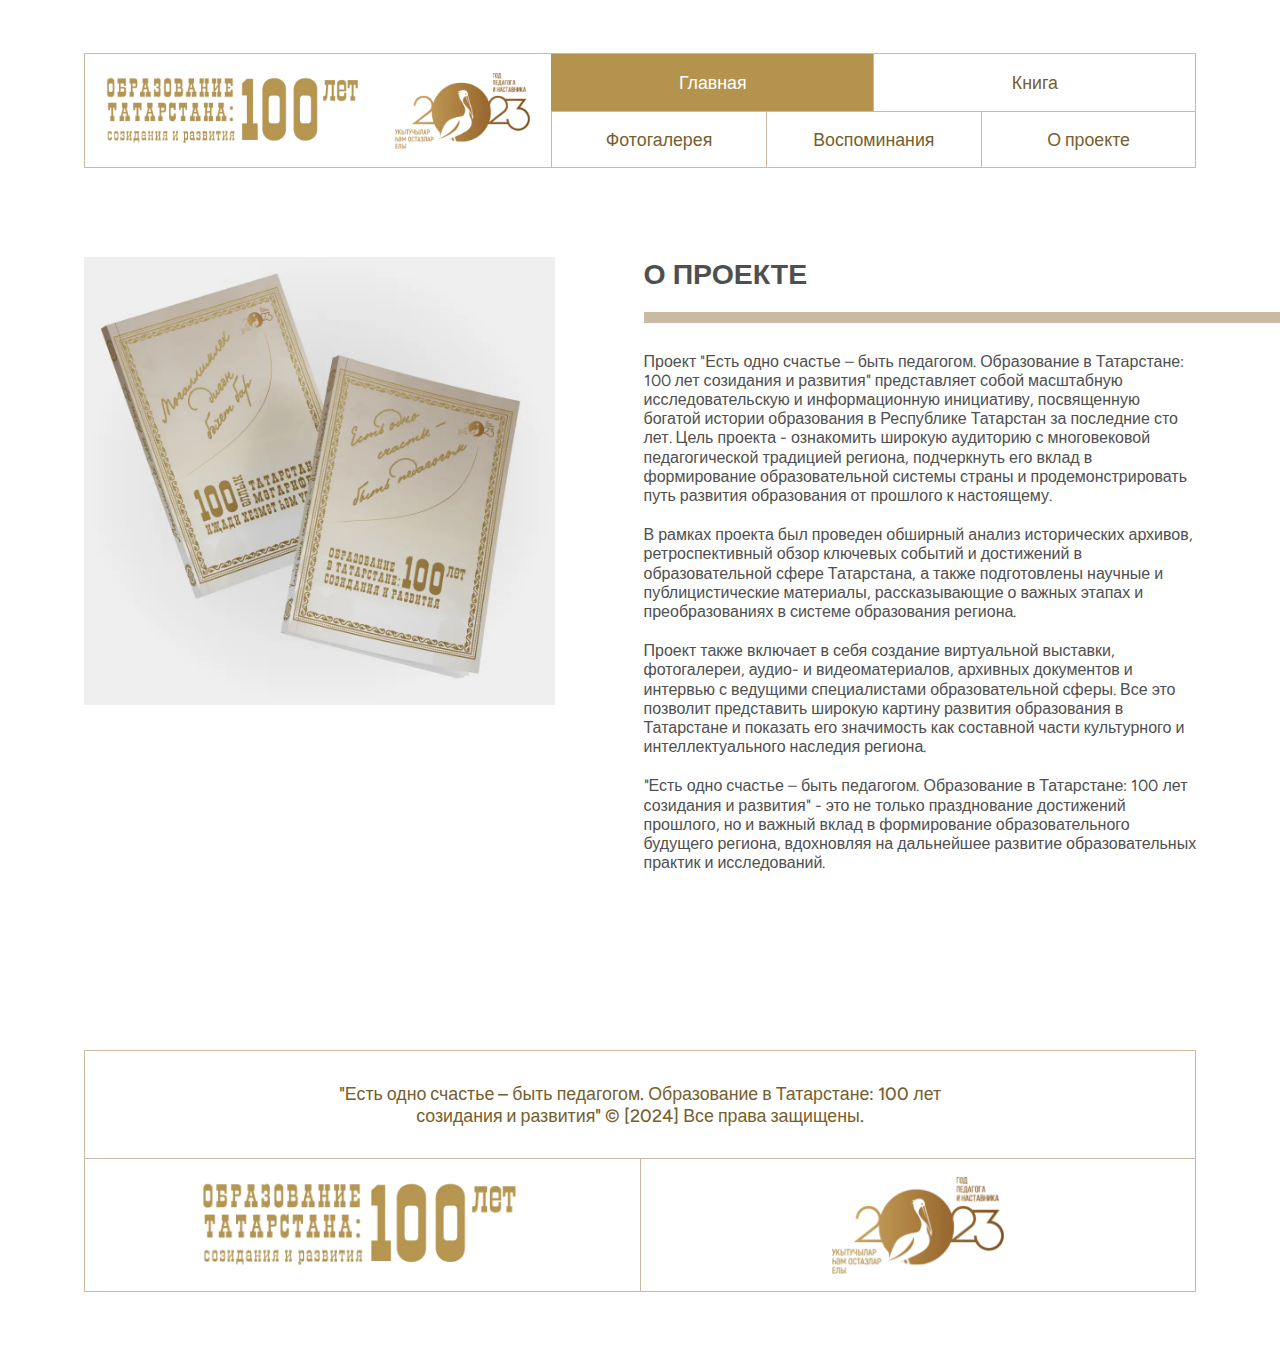
<file: about.html>
<!DOCTYPE html>
<html lang="ru">

<head>
    <meta charset="UTF-8">
    <meta name="viewport" content="width=device-width, initial-scale=1.0">
    <meta name="description" content="">
    <meta name="keywords" content="">
    <!--    <link rel="stylesheet" href="css/font-awesome.css">-->
    <link rel="stylesheet" href="css/flipbook.style.css">
    <link rel="stylesheet" href="css/libs.min.css">
    <link rel="stylesheet" href="css/style.min.css">
    <title>О проекте</title>
</head>


<body class="m-page">
    <div class="wrapper">
        <header class="header">
            <div class="container">
                <div class="header__inner">
                    <div class="header__logos _flex">
                        <a href="" class="header__logo header__logo1">
                            <img src="img/logo.webp" alt="">
                        </a>
                        <a href="" class="header__logo header__logo2">
                            <img src="img/logo2.webp" alt="">
                        </a>
                    </div>

                    <button class="burger _toggle-menu">
                        <img src="img/burger.svg" alt="">
                    </button>

                    <div class="menu">
                        <button class="menu__close _toggle-menu">
                            <img src="img/close.svg" alt="">
                        </button>
                        <nav class="nav">
                            <a href="" class="nav__link _active">Главная</a>
                            <a href="" class="nav__link">Книга</a>
                            <a href="" class="nav__link">Фотогалерея</a>
                            <a href="" class="nav__link">Воспоминания</a>
                            <a href="" class="nav__link">О проекте</a>
                        </nav>
                    </div>
                </div>
            </div>

        </header>
        <main class="content">

            <div class="about m-section m-section--first">
                <div class="container">
                    <div class="about__inner">
                        <div class="about__col">
                            <div class="about__img">
                                <img src="img/about.webp" alt="">
                            </div>
                        </div>
                        <div class="about__col2">
                            <div class="line-title">
                                <h1 class="h2">
                                    О проекте
                                </h1>
                            </div>
                            <div class="about__text text">
                                <p>Проект "Есть одно счастье – быть педагогом. Образование в Татарстане: 100 лет созидания и развития" представляет собой масштабную исследовательскую и информационную инициативу, посвященную богатой истории образования в Республике Татарстан за последние сто лет. Цель проекта - ознакомить широкую аудиторию с многовековой педагогической традицией региона, подчеркнуть его вклад в формирование образовательной системы страны и продемонстрировать путь развития образования от прошлого к настоящему.</p>
                                <p>В рамках проекта был проведен обширный анализ исторических архивов, ретроспективный обзор ключевых событий и достижений в образовательной сфере Татарстана, а также подготовлены научные и публицистические материалы, рассказывающие о важных этапах и преобразованиях в системе образования региона.</p>
                                <p>Проект также включает в себя создание виртуальной выставки, фотогалереи, аудио- и видеоматериалов, архивных документов и интервью с ведущими специалистами образовательной сферы. Все это позволит представить широкую картину развития образования в Татарстане и показать его значимость как составной части культурного и интеллектуального наследия региона.</p>
                                <p>"Есть одно счастье – быть педагогом. Образование в Татарстане: 100 лет созидания и развития" - это не только празднование достижений прошлого, но и важный вклад в формирование образовательного будущего региона, вдохновляя на дальнейшее развитие образовательных практик и исследований.</p>
                            </div>
                        </div>
                    </div>
                </div>
            </div>

        </main>
        <footer class="footer">
            <div class="container">
                <div class="footer__inner">
                    <div class="footer__top">
                        <div class="footer__text brown-text text24 text20-laptop text16-tablet">
                            "Есть одно счастье – быть педагогом. Образование в Татарстане: 100 лет созидания и развития" © [2024] Все права защищены.
                        </div>
                    </div>
                    <div class="footer__logos">
                        <a href="" class="footer__logo footer__logo1">
                            <img src="img/logo.webp" alt="">
                        </a>
                        <a href="" class="footer__logo footer__logo2">
                            <img src="img/logo2.webp" alt="">
                        </a>
                    </div>
                </div>
            </div>

        </footer>
    </div>

    <script src="js/jquery.js"></script>
    <script src="js/libs.min.js"></script>
    <script src="js/main.min.js"></script>

</body>

</html>
</file>
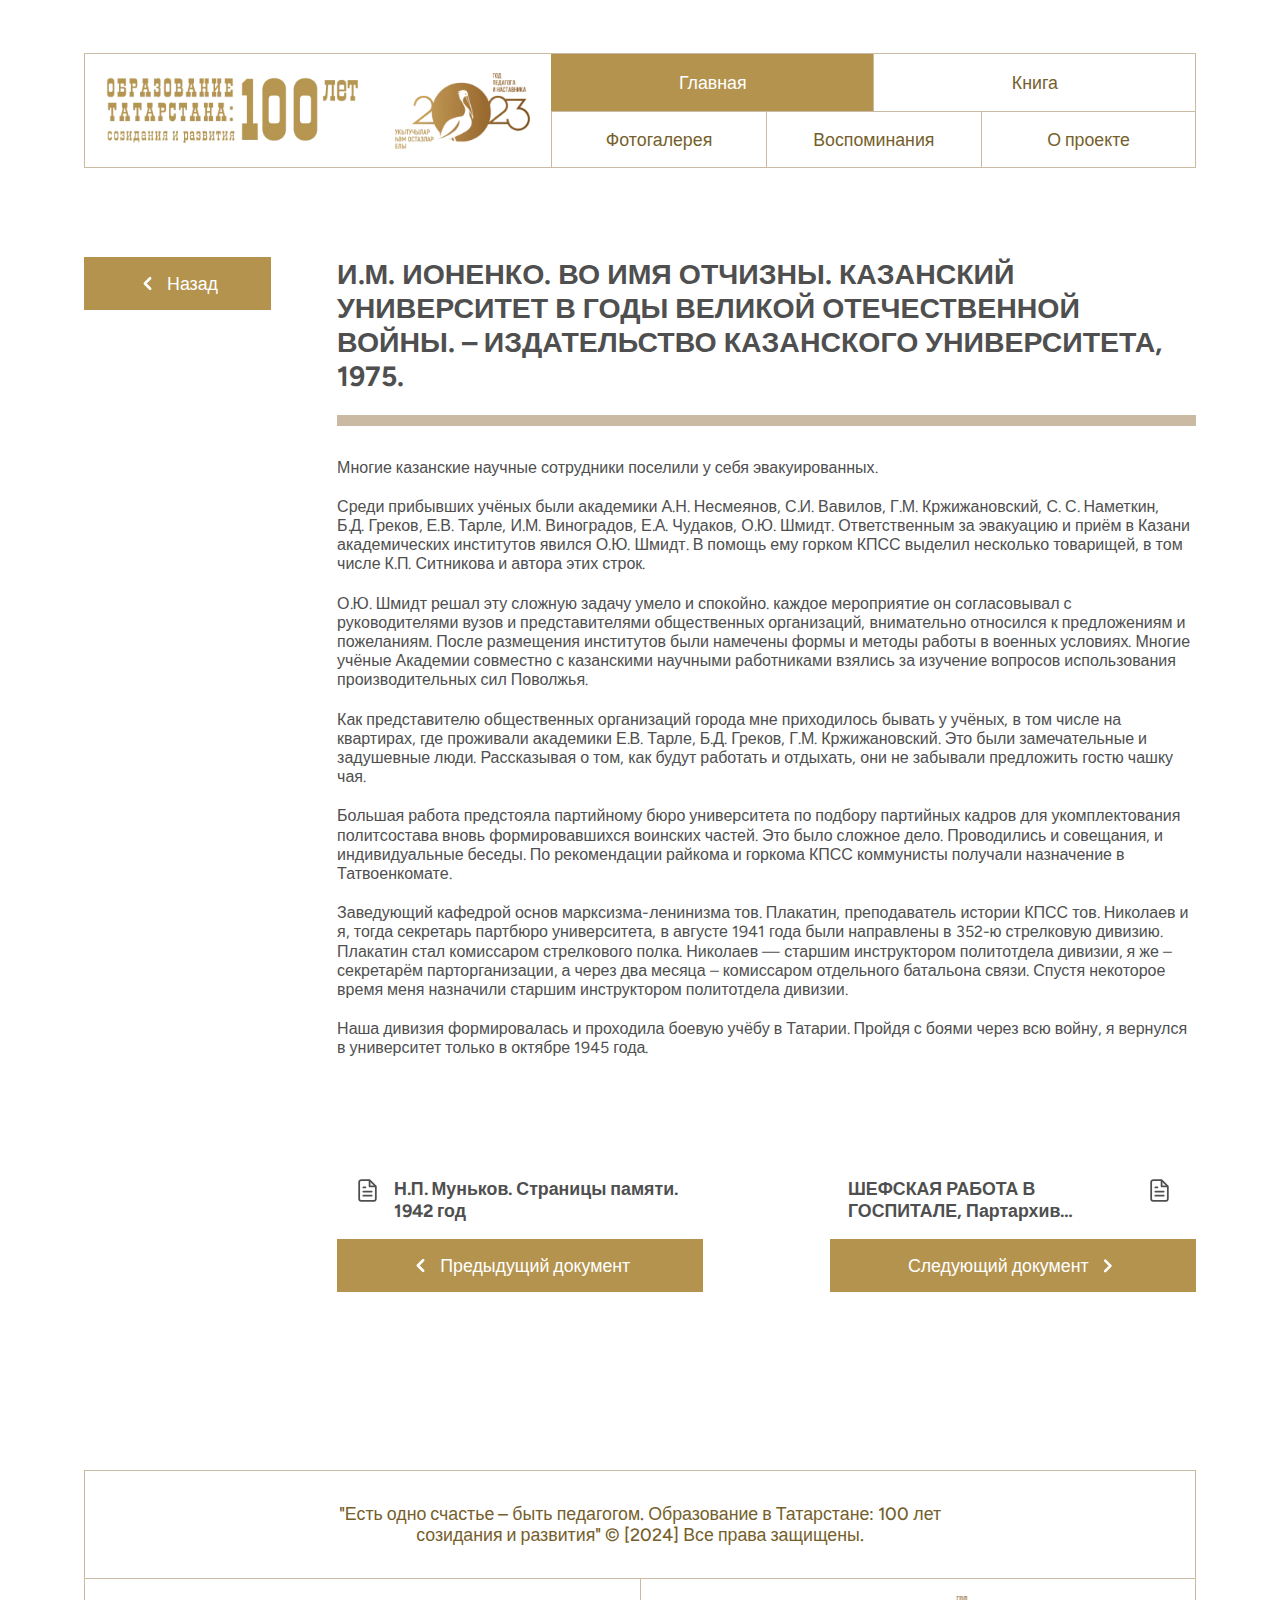
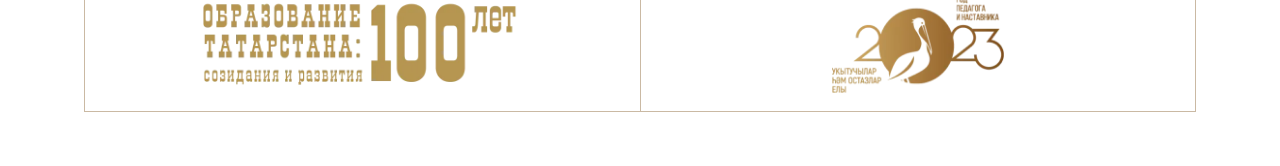
<file: doc.html>
<!DOCTYPE html>
<html lang="ru">

<head>
    <meta charset="UTF-8">
    <meta name="viewport" content="width=device-width, initial-scale=1.0">
    <meta name="description" content="">
    <meta name="keywords" content="">
    <!--    <link rel="stylesheet" href="css/font-awesome.css">-->
    <link rel="stylesheet" href="css/flipbook.style.css">
    <link rel="stylesheet" href="css/libs.min.css">
    <link rel="stylesheet" href="css/style.min.css">
    <title>Открытый документ </title>
</head>


<body class="m-page">
    <div class="wrapper">
        <header class="header">
            <div class="container">
                <div class="header__inner">
                    <div class="header__logos _flex">
                        <a href="" class="header__logo header__logo1">
                            <img src="img/logo.webp" alt="">
                        </a>
                        <a href="" class="header__logo header__logo2">
                            <img src="img/logo2.webp" alt="">
                        </a>
                    </div>

                    <button class="burger _toggle-menu">
                        <img src="img/burger.svg" alt="">
                    </button>

                    <div class="menu">
                        <button class="menu__close _toggle-menu">
                            <img src="img/close.svg" alt="">
                        </button>
                        <nav class="nav">
                            <a href="" class="nav__link _active">Главная</a>
                            <a href="" class="nav__link">Книга</a>
                            <a href="" class="nav__link">Фотогалерея</a>
                            <a href="" class="nav__link">Воспоминания</a>
                            <a href="" class="nav__link">О проекте</a>
                        </nav>
                    </div>
                </div>
            </div>

        </header>
        <main class="content">

            <div class="doc m-section m-section--first">
                <div class="container">
                    <div class="doc__inner">
                        <div class="doc__col">
                            <a href="" class="back-link m-btn m-btn-brown">
                                <img src="img/prev2.svg" alt="">
                                <span>Назад</span>
                            </a>
                        </div>
                        <div class="doc__col2">
                            <div class="line-title">
                                <h1 class="h2">
                                    И.М. Ионенко. Во имя Отчизны. Казанский университет в годы Великой Отечественной войны. – Издательство Казанского университета, 1975.
                                </h1>
                            </div>
                            <div class="text doc__text">
                                <p>Многие казанские научные сотрудники поселили у себя эвакуированных.</p>
                                <p>Среди прибывших учёных были академики А.Н. Несмеянов, С.И. Вавилов, Г.М. Кржижановский, С. С. Наметкин, Б.Д. Греков, Е.В. Тарле, И.М. Виноградов, Е.А. Чудаков, О.Ю. Шмидт. Ответственным за эвакуацию и приём в Казани академических институтов явился О.Ю. Шмидт. В помощь ему горком КПСС выделил несколько товарищей, в том числе К.П. Ситникова и автора этих строк.</p>
                                <p>О.Ю. Шмидт решал эту сложную задачу умело и спокойно. каждое мероприятие он согласовывал с руководителями вузов и представителями общественных организаций, внимательно относился к предложениям и пожеланиям. После размещения институтов были намечены формы и методы работы в военных условиях. Многие учёные Академии совместно с казанскими научными работниками взялись за изучение вопросов использования производительных сил Поволжья.</p>
                                <p>Как представителю общественных организаций города мне приходилось бывать у учёных, в том числе на квартирах, где проживали академики Е.В. Тарле, Б.Д. Греков, Г.М. Кржижановский. Это были замечательные и задушевные люди. Рассказывая о том, как будут работать и отдыхать, они не забывали предложить гостю чашку чая.</p>
                                <p>Большая работа предстояла партийному бюро университета по подбору партийных кадров для укомплектования политсостава вновь формировавшихся воинских частей. Это было сложное дело. Проводились и совещания, и индивидуальные беседы. По рекомендации райкома и горкома КПСС коммунисты получали назначение в Татвоенкомате.</p>
                                <p>Заведующий кафедрой основ марксизма-ленинизма тов. Плакатин, преподаватель истории КПСС тов. Николаев и я, тогда секретарь партбюро университета, в августе 1941 года были направлены в 352-ю стрелковую дивизию. Плакатин стал комиссаром стрелкового полка. Николаев — старшим инструктором политотдела дивизии, я же – секретарём парторганизации, а через два месяца – комиссаром отдельного батальона связи. Спустя некоторое время меня назначили старшим инструктором политотдела дивизии.</p>
                                <p>Наша дивизия формировалась и проходила боевую учёбу в Татарии. Пройдя с боями через всю войну, я вернулся в университет только в октябре 1945 года.</p>
                            </div>
                            <div class="doc-nav">
                                <a href="" class="doc-link">
                                    <div class="doc-link__top">
                                        <img src="img/doc.svg" alt="">
                                        <span class="doc-link__title">
                                            Н.П. Муньков. Страницы памяти. 1942 год
                                        </span>
                                    </div>
                                    <div class="back-link m-btn m-btn-brown">
                                        <img src="img/prev2.svg" alt="">
                                        <span>Предыдущий документ</span>
                                    </div>
                                </a>
                                <a href="" class="doc-link _next">
                                    <div class="doc-link__top">
                                        <img src="img/doc.svg" alt="">
                                        <span class="doc-link__title">
                                            ШЕФСКАЯ РАБОТА В ГОСПИТАЛЕ, Партархив Татарского ОК КПСС. ф. 621, оп. 1, д. 216, л. 22
                                        </span>
                                    </div>
                                    <div class="back-link m-btn m-btn-brown">
                                        <img src="img/prev2.svg" alt="">
                                        <span>Следующий документ</span>
                                    </div>
                                </a>
                            </div>
                            </a>
                        </div>
                    </div>
                </div>

        </main>
        <footer class="footer">
            <div class="container">
                <div class="footer__inner">
                    <div class="footer__top">
                        <div class="footer__text brown-text text24 text20-laptop text16-tablet">
                            "Есть одно счастье – быть педагогом. Образование в Татарстане: 100 лет созидания и развития" © [2024] Все права защищены.
                        </div>
                    </div>
                    <div class="footer__logos">
                        <a href="" class="footer__logo footer__logo1">
                            <img src="img/logo.webp" alt="">
                        </a>
                        <a href="" class="footer__logo footer__logo2">
                            <img src="img/logo2.webp" alt="">
                        </a>
                    </div>
                </div>
            </div>

        </footer>
    </div>

    <script src="js/jquery.js"></script>
    <script src="js/libs.min.js"></script>
    <script src="js/main.min.js"></script>

</body>

</html>
</file>
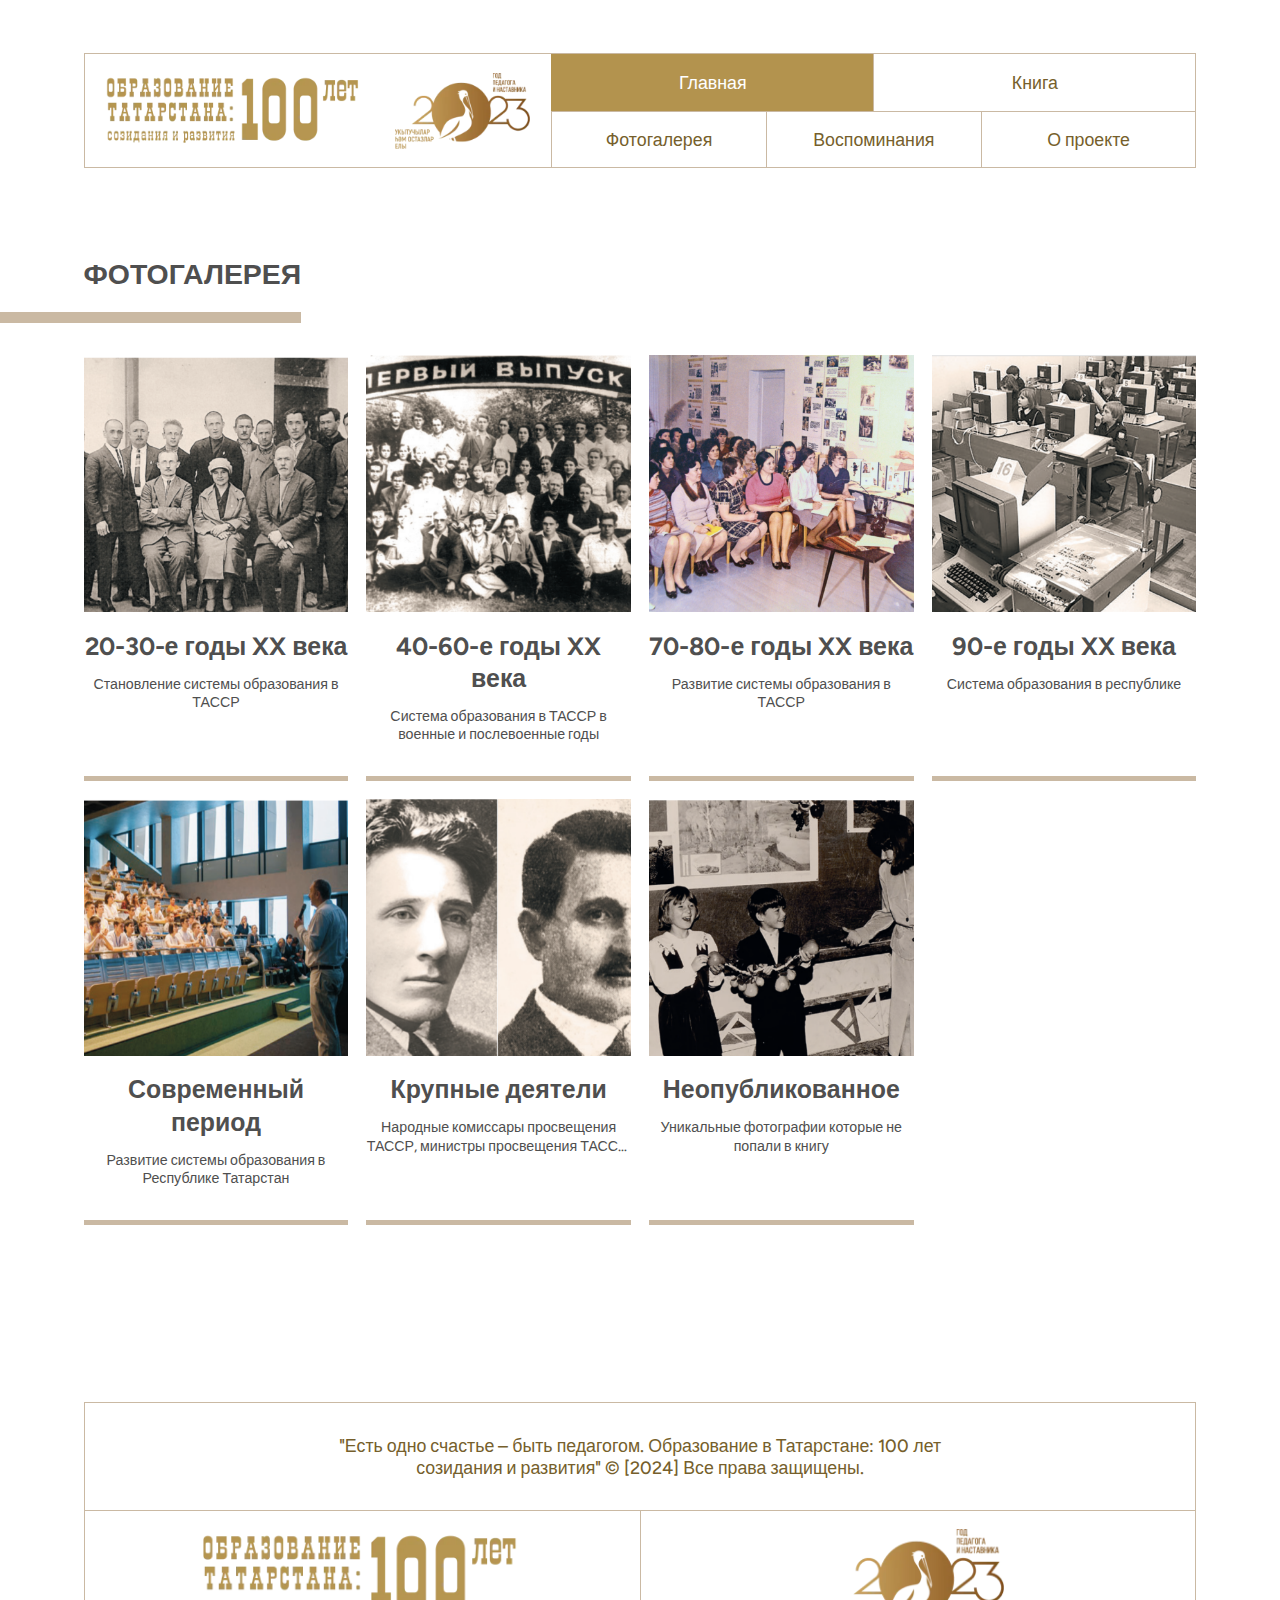
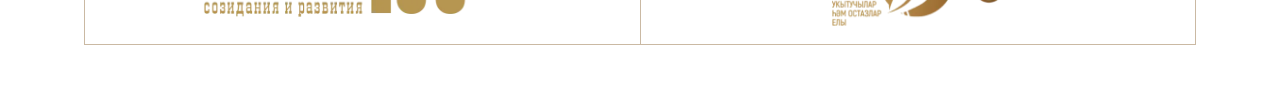
<file: gallery.html>
<!DOCTYPE html>
<html lang="ru">

<head>
    <meta charset="UTF-8">
    <meta name="viewport" content="width=device-width, initial-scale=1.0">
    <meta name="description" content="">
    <meta name="keywords" content="">
    <!--    <link rel="stylesheet" href="css/font-awesome.css">-->
    <link rel="stylesheet" href="css/flipbook.style.css">
    <link rel="stylesheet" href="css/libs.min.css">
    <link rel="stylesheet" href="css/style.min.css">
    <title>Фотогалерея</title>
</head>


<body class="m-page">
    <div class="wrapper">
        <header class="header">
            <div class="container">
                <div class="header__inner">
                    <div class="header__logos _flex">
                        <a href="" class="header__logo header__logo1">
                            <img src="img/logo.webp" alt="">
                        </a>
                        <a href="" class="header__logo header__logo2">
                            <img src="img/logo2.webp" alt="">
                        </a>
                    </div>

                    <button class="burger _toggle-menu">
                        <img src="img/burger.svg" alt="">
                    </button>

                    <div class="menu">
                        <button class="menu__close _toggle-menu">
                            <img src="img/close.svg" alt="">
                        </button>
                        <nav class="nav">
                            <a href="" class="nav__link _active">Главная</a>
                            <a href="" class="nav__link">Книга</a>
                            <a href="" class="nav__link">Фотогалерея</a>
                            <a href="" class="nav__link">Воспоминания</a>
                            <a href="" class="nav__link">О проекте</a>
                        </nav>
                    </div>
                </div>
            </div>

        </header>
        <main class="content">

            <div class="gallery-page m-section m-section--first">
                <div class="container">
                    <div class="line-title _type2">
                        <h1 class="h2">
                            Фотогалерея
                        </h1>
                    </div>
                    <div class="gallery-page__cards">
                        <a href="" class="gallery-card _scale-img">
                            <div class="gallery-card__img" data-fancybox="gallery">
                                <img src="img/gallery-img.png" alt="">
                            </div>
                            <div class="gallery-card__desc">
                                <div class="gallery-card__title">
                                    20-30-е годы XX века
                                </div>
                                <div class="gallery-card__text">
                                    Становление системы образования в ТАССР
                                </div>
                            </div>
                        </a>

                        <a href="" class="gallery-card _scale-img">
                            <div class="gallery-card__img" data-fancybox="gallery">
                                <img src="img/gallery-img2.png" alt="">
                            </div>
                            <div class="gallery-card__desc">
                                <div class="gallery-card__title">
                                    40-60-е годы XX века
                                </div>
                                <div class="gallery-card__text">
                                    Система образования в ТАССР в военные и послевоенные годы
                                </div>
                            </div>
                        </a>

                        <a href="" class="gallery-card _scale-img">
                            <div class="gallery-card__img" data-fancybox="gallery">
                                <img src="img/gallery-img3.png" alt="">
                            </div>
                            <div class="gallery-card__desc">
                                <div class="gallery-card__title">
                                    70-80-е годы XX века
                                </div>
                                <div class="gallery-card__text">
                                    Развитие системы образования в ТАССР
                                </div>
                            </div>
                        </a>

                        <a href="" class="gallery-card _scale-img">
                            <div class="gallery-card__img" data-fancybox="gallery">
                                <img src="img/gallery-img4.png" alt="">
                            </div>
                            <div class="gallery-card__desc">
                                <div class="gallery-card__title">
                                    90-е годы XX века
                                </div>
                                <div class="gallery-card__text">
                                    Система образования в республике
                                </div>
                            </div>
                        </a>

                        <a href="" class="gallery-card _scale-img">
                            <div class="gallery-card__img" data-fancybox="gallery">
                                <img src="img/gallery-img5.png" alt="">
                            </div>
                            <div class="gallery-card__desc">
                                <div class="gallery-card__title">
                                    Современный период
                                </div>
                                <div class="gallery-card__text">
                                    Развитие системы образования в Республике Татарстан
                                </div>
                            </div>
                        </a>

                        <a href="" class="gallery-card _scale-img">
                            <div class="gallery-card__img" data-fancybox="gallery">
                                <img src="img/gallery-img6.png" alt="">
                            </div>
                            <div class="gallery-card__desc">
                                <div class="gallery-card__title">
                                    Крупные деятели
                                </div>
                                <div class="gallery-card__text">
                                    Народные комиссары просвещения ТАССР, министры просвещения ТАССР, министры образования РТ, министры образования и науки РТ
                                </div>
                            </div>
                        </a>

                        <a href="" class="gallery-card _scale-img">
                            <div class="gallery-card__img" data-fancybox="gallery">
                                <img src="img/gallery-img7.png" alt="">
                            </div>
                            <div class="gallery-card__desc">
                                <div class="gallery-card__title">
                                    Неопубликованное
                                </div>
                                <div class="gallery-card__text">
                                    Уникальные фотографии которые не попали в книгу
                                </div>
                            </div>
                        </a>

                    </div>
                </div>
            </div>

        </main>
        <footer class="footer">
            <div class="container">
                <div class="footer__inner">
                    <div class="footer__top">
                        <div class="footer__text brown-text text24 text20-laptop text16-tablet">
                            "Есть одно счастье – быть педагогом. Образование в Татарстане: 100 лет созидания и развития" © [2024] Все права защищены.
                        </div>
                    </div>
                    <div class="footer__logos">
                        <a href="" class="footer__logo footer__logo1">
                            <img src="img/logo.webp" alt="">
                        </a>
                        <a href="" class="footer__logo footer__logo2">
                            <img src="img/logo2.webp" alt="">
                        </a>
                    </div>
                </div>
            </div>

        </footer>
    </div>

    <script src="js/jquery.js"></script>
    <script src="js/libs.min.js"></script>
    <script src="js/main.min.js"></script>

</body>

</html>
</file>
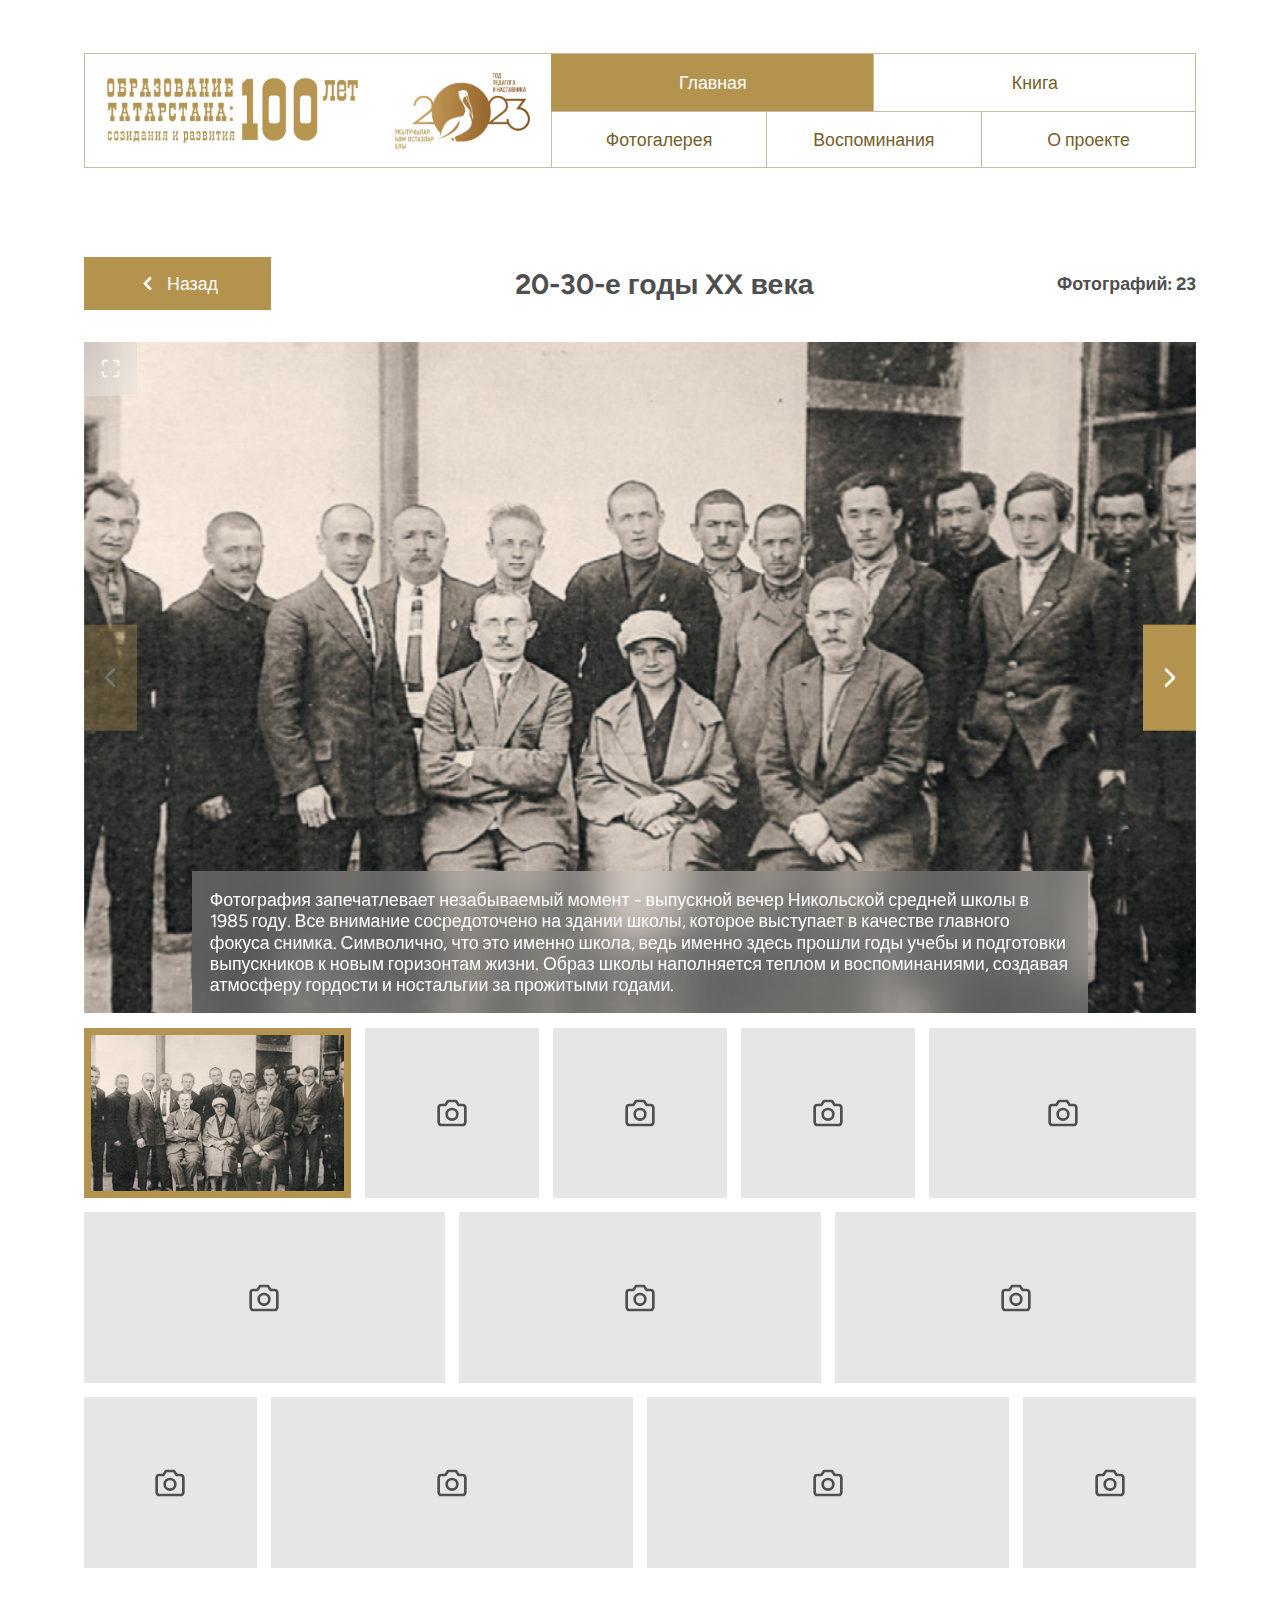
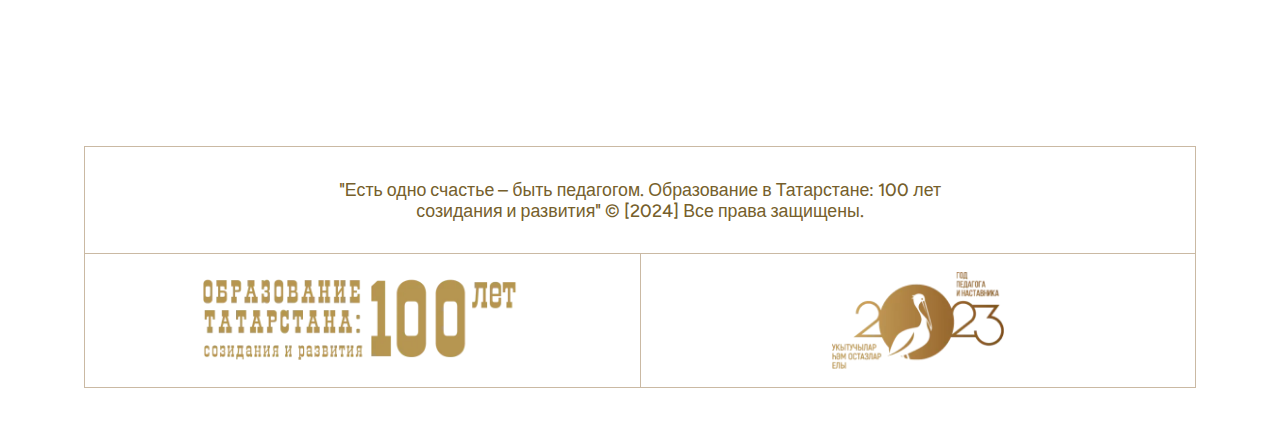
<file: images.html>
<!DOCTYPE html>
<html lang="ru">

<head>
    <meta charset="UTF-8">
    <meta name="viewport" content="width=device-width, initial-scale=1.0">
    <meta name="description" content="">
    <meta name="keywords" content="">
    <!--    <link rel="stylesheet" href="css/font-awesome.css">-->
    <link rel="stylesheet" href="css/flipbook.style.css">
    <link rel="stylesheet" href="css/libs.min.css">
    <link rel="stylesheet" href="css/style.min.css">
    <title>О проекте</title>
</head>


<body class="m-page">
    <div class="wrapper">
        <header class="header">
            <div class="container">
                <div class="header__inner">
                    <div class="header__logos _flex">
                        <a href="" class="header__logo header__logo1">
                            <img src="img/logo.webp" alt="">
                        </a>
                        <a href="" class="header__logo header__logo2">
                            <img src="img/logo2.webp" alt="">
                        </a>
                    </div>

                    <button class="burger _toggle-menu">
                        <img src="img/burger.svg" alt="">
                    </button>

                    <div class="menu">
                        <button class="menu__close _toggle-menu">
                            <img src="img/close.svg" alt="">
                        </button>
                        <nav class="nav">
                            <a href="" class="nav__link _active">Главная</a>
                            <a href="" class="nav__link">Книга</a>
                            <a href="" class="nav__link">Фотогалерея</a>
                            <a href="" class="nav__link">Воспоминания</a>
                            <a href="" class="nav__link">О проекте</a>
                        </nav>
                    </div>
                </div>
            </div>

        </header>
        <main class="content">

            <div class="images m-section m-section--first">
                <div class="container">
                    <div class="images__top">
                        <a href="" class="back-link m-btn m-btn-brown">
                            <img src="img/prev2.svg" alt="">
                            <span>Назад</span>
                        </a>
                        <h1 class="h2">
                            20-30-е годы XX века
                        </h1>
                        <div class="images__count text24 text20-laptop text16-tablet">
                            Фотографий: 23
                        </div>
                    </div>

                    <div class="images-slider slider">
                        <div class="swiper-container">
                            <div class="swiper-wrapper">
                                <div class="swiper-slide">
                                    <div class="image-item">
                                        <a href="img/image.jpg" data-fancybox class="image-item__img">
                                            <img src="img/image.jpg" alt="">
                                        </a>
                                        <div class="image-item__text">
                                            <div class="text20 text16-tablet text14-mob">
                                                Фотография запечатлевает незабываемый момент - выпускной вечер Никольской средней школы в 1985 году. Все внимание сосредоточено на здании школы, которое выступает в качестве главного фокуса снимка. Символично, что это именно школа, ведь именно здесь прошли годы учебы и подготовки выпускников к новым горизонтам жизни. Образ школы наполняется теплом и воспоминаниями, создавая атмосферу гордости и ностальгии за прожитыми годами.
                                            </div>
                                        </div>
                                    </div>

                                </div>
                                <div class="swiper-slide">
                                    <div class="image-item">
                                        <a href="img/image.jpg" data-fancybox class="image-item__img">
                                            <img src="img/image.jpg" alt="">
                                        </a>
                                        <div class="image-item__text">
                                            <div class="text20 text16-tablet text14-mob">
                                                Фотография запечатлевает незабываемый момент - выпускной вечер Никольской средней школы в 1985 году. Все внимание сосредоточено на здании школы, которое выступает в качестве главного фокуса снимка. Символично, что это именно школа, ведь именно здесь прошли годы учебы и подготовки выпускников к новым горизонтам жизни. Образ школы наполняется теплом и воспоминаниями, создавая атмосферу гордости и ностальгии за прожитыми годами.
                                            </div>
                                        </div>
                                    </div>

                                </div>
                                <div class="swiper-slide">
                                    <div class="image-item">
                                        <a href="img/image.jpg" data-fancybox class="image-item__img">
                                            <img src="img/image.jpg" alt="">
                                        </a>
                                        <div class="image-item__text">
                                            <div class="text20 text16-tablet text14-mob">
                                                Фотография запечатлевает незабываемый момент - выпускной вечер Никольской средней школы в 1985 году. Все внимание сосредоточено на здании школы, которое выступает в качестве главного фокуса снимка. Символично, что это именно школа, ведь именно здесь прошли годы учебы и подготовки выпускников к новым горизонтам жизни. Образ школы наполняется теплом и воспоминаниями, создавая атмосферу гордости и ностальгии за прожитыми годами.
                                            </div>
                                        </div>
                                    </div>

                                </div>
                            </div>
                        </div>
                        <div class="swiper-nav">
                            <div class="swiper-button swiper-button-prev m-btn m-btn-brown">
                                <img src="img/prev.svg" alt="">
                            </div>
                            <div class="swiper-button swiper-button-next m-btn m-btn-brown">
                                <img src="img/next.svg" alt="">
                            </div>
                        </div>

                    </div>

                    <div class="images__list">
                        <div class="image-item2 _big">
                            <input type="file">
                            <div class="image-item2__upload">

                            </div>

                            <div class="image-item2__uploaded">
                                <img src="img/image.webp" alt="">
                            </div>
                        </div>

                        <div class="image-item2 ">
                            <input type="file">
                            <div class="image-item2__upload">

                            </div>

                        </div>

                        <div class="image-item2 ">
                            <input type="file">
                            <div class="image-item2__upload">

                            </div>

                        </div>

                        <div class="image-item2 ">
                            <input type="file">
                            <div class="image-item2__upload">

                            </div>

                        </div>

                        <div class="image-item2 _big">
                            <input type="file">
                            <div class="image-item2__upload">

                            </div>

                        </div>

                        <div class="image-item2 _big2">
                            <input type="file">
                            <div class="image-item2__upload">

                            </div>

                        </div>

                        <div class="image-item2 _big2">
                            <input type="file">
                            <div class="image-item2__upload">

                            </div>

                        </div>

                        <div class="image-item2 _big2">
                            <input type="file">
                            <div class="image-item2__upload">

                            </div>

                        </div>

                        <div class="image-item2 ">
                            <input type="file">
                            <div class="image-item2__upload">

                            </div>

                        </div>

                        <div class="image-item2 _big2">
                            <input type="file">
                            <div class="image-item2__upload">

                            </div>

                        </div>

                        <div class="image-item2 _big2">
                            <input type="file">
                            <div class="image-item2__upload">

                            </div>

                        </div>

                        <div class="image-item2 ">
                            <input type="file">
                            <div class="image-item2__upload">

                            </div>

                        </div>

                    </div>
                </div>
            </div>

        </main>
        <footer class="footer">
            <div class="container">
                <div class="footer__inner">
                    <div class="footer__top">
                        <div class="footer__text brown-text text24 text20-laptop text16-tablet">
                            "Есть одно счастье – быть педагогом. Образование в Татарстане: 100 лет созидания и развития" © [2024] Все права защищены.
                        </div>
                    </div>
                    <div class="footer__logos">
                        <a href="" class="footer__logo footer__logo1">
                            <img src="img/logo.webp" alt="">
                        </a>
                        <a href="" class="footer__logo footer__logo2">
                            <img src="img/logo2.webp" alt="">
                        </a>
                    </div>
                </div>
            </div>

        </footer>
    </div>

    <script src="js/jquery.js"></script>
    <script src="js/libs.min.js"></script>
    <script src="js/main.min.js"></script>

</body>

</html>
</file>
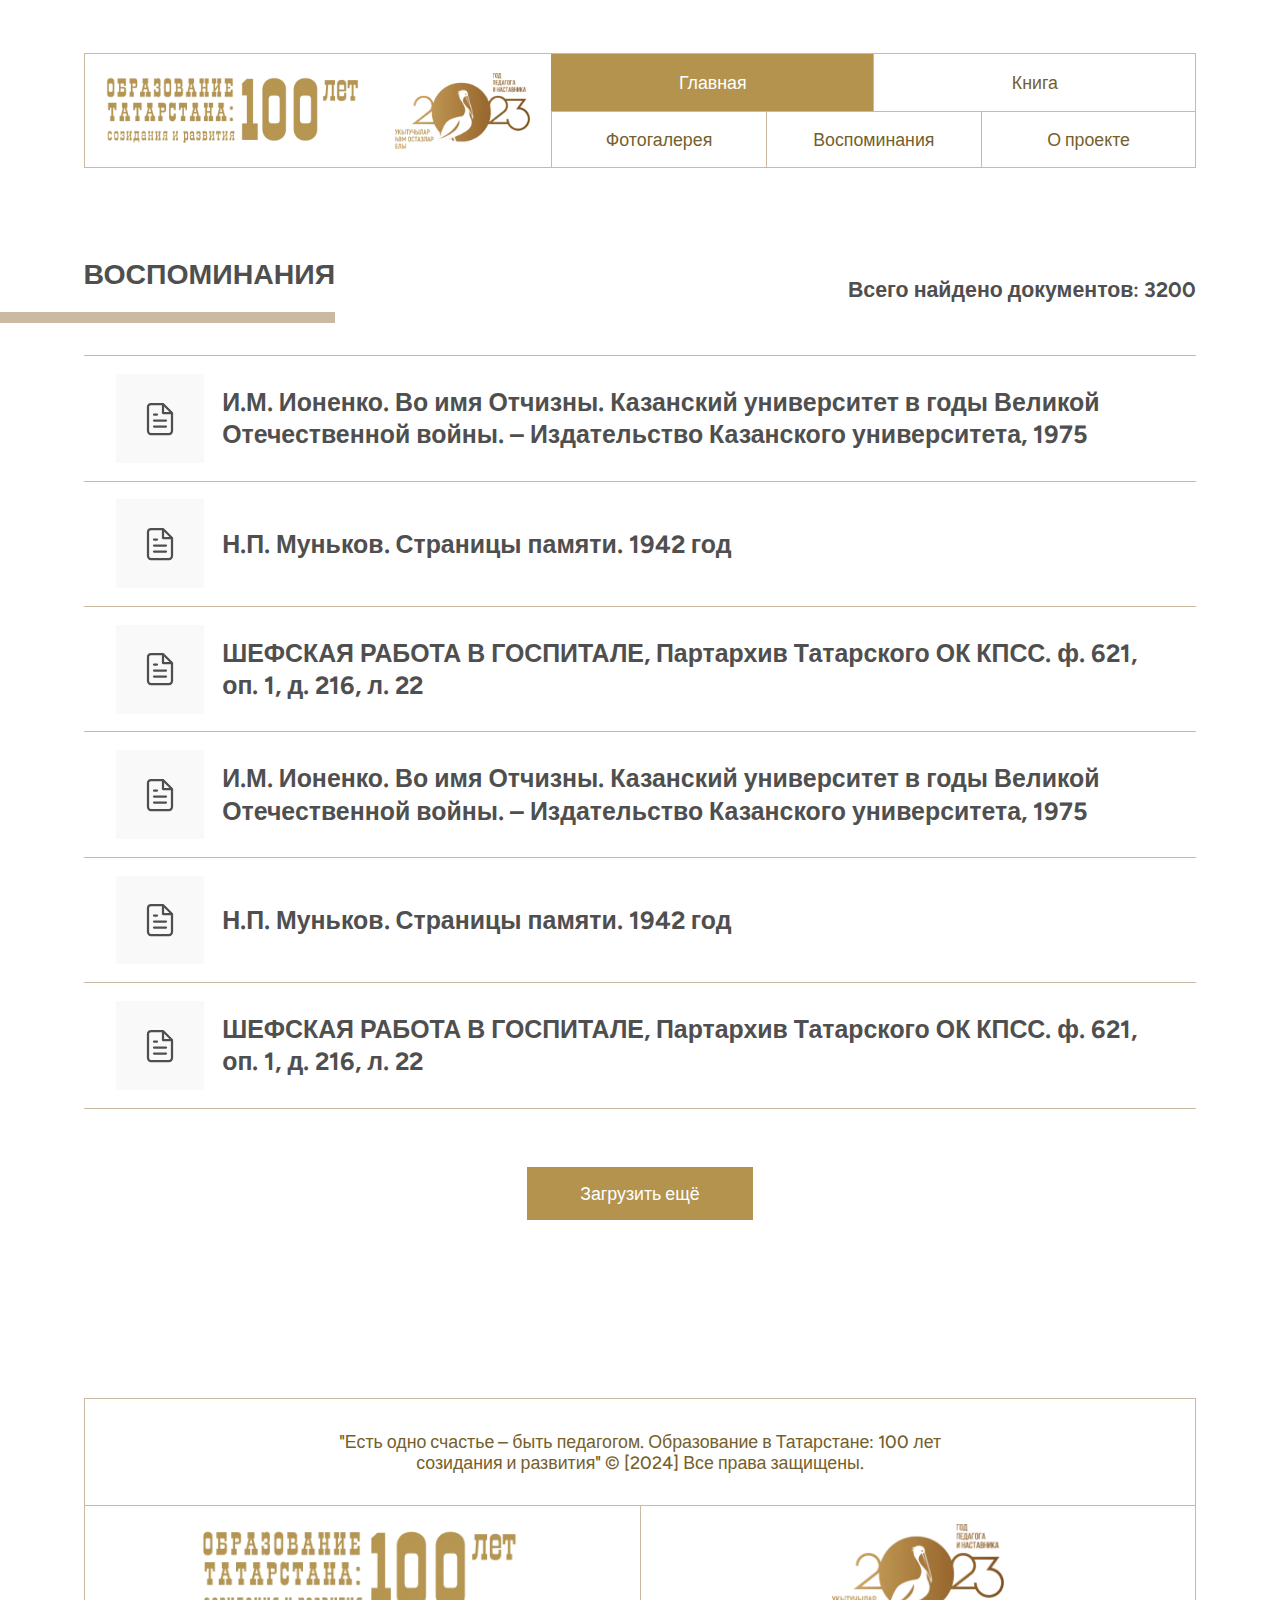
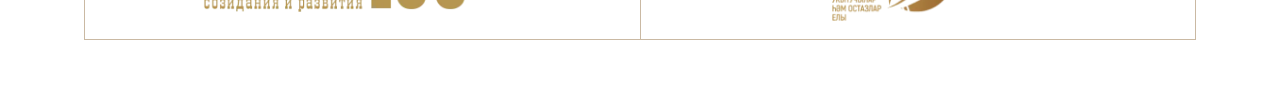
<file: materials.html>
<!DOCTYPE html>
<html lang="ru">

<head>
    <meta charset="UTF-8">
    <meta name="viewport" content="width=device-width, initial-scale=1.0">
    <meta name="description" content="">
    <meta name="keywords" content="">
    <!--    <link rel="stylesheet" href="css/font-awesome.css">-->
    <link rel="stylesheet" href="css/flipbook.style.css">
    <link rel="stylesheet" href="css/libs.min.css">
    <link rel="stylesheet" href="css/style.min.css">
    <title>Воспоминания</title>
</head>


<body class="m-page">
    <div class="wrapper">
        <header class="header">
            <div class="container">
                <div class="header__inner">
                    <div class="header__logos _flex">
                        <a href="" class="header__logo header__logo1">
                            <img src="img/logo.webp" alt="">
                        </a>
                        <a href="" class="header__logo header__logo2">
                            <img src="img/logo2.webp" alt="">
                        </a>
                    </div>

                    <button class="burger _toggle-menu">
                        <img src="img/burger.svg" alt="">
                    </button>

                    <div class="menu">
                        <button class="menu__close _toggle-menu">
                            <img src="img/close.svg" alt="">
                        </button>
                        <nav class="nav">
                            <a href="" class="nav__link _active">Главная</a>
                            <a href="" class="nav__link">Книга</a>
                            <a href="" class="nav__link">Фотогалерея</a>
                            <a href="" class="nav__link">Воспоминания</a>
                            <a href="" class="nav__link">О проекте</a>
                        </nav>
                    </div>
                </div>
            </div>

        </header>
        <main class="content">

            <div class="materials m-section m-section--first">
                <div class="container">
                    <div class="materials__inner">
                        <div class="materials__top">
                            <div class="line-title _type2">
                                <div class="h2">
                                    Воспоминания
                                </div>
                            </div>
                            <div class="materials__result">Всего найдено <br> документов: <span>3200</span></div>
                        </div>
                        <div class="materials__cards">
                            <a href="" class="material-card">
                                <div class="material-card__icon"></div>
                                <div class="material-card__text">
                                    И.М. Ионенко. Во имя Отчизны. Казанский университет в годы Великой Отечественной войны. – Издательство Казанского университета, 1975
                                </div>
                            </a>

                            <a href="" class="material-card">
                                <div class="material-card__icon"></div>
                                <div class="material-card__text">
                                    Н.П. Муньков. Страницы памяти. 1942 год
                                </div>
                            </a>

                            <a href="" class="material-card">
                                <div class="material-card__icon"></div>
                                <div class="material-card__text">
                                    ШЕФСКАЯ РАБОТА В ГОСПИТАЛЕ, Партархив Татарского ОК КПСС. ф. 621, оп. 1, д. 216, л. 22
                                </div>
                            </a>

                            <a href="" class="material-card">
                                <div class="material-card__icon"></div>
                                <div class="material-card__text">
                                    И.М. Ионенко. Во имя Отчизны. Казанский университет в годы Великой Отечественной войны. – Издательство Казанского университета, 1975
                                </div>
                            </a>

                            <a href="" class="material-card">
                                <div class="material-card__icon"></div>
                                <div class="material-card__text">
                                    Н.П. Муньков. Страницы памяти. 1942 год
                                </div>
                            </a>

                            <a href="" class="material-card">
                                <div class="material-card__icon"></div>
                                <div class="material-card__text">
                                    ШЕФСКАЯ РАБОТА В ГОСПИТАЛЕ, Партархив Татарского ОК КПСС. ф. 621, оп. 1, д. 216, л. 22
                                </div>
                            </a>

                        </div>
                        <div class="materials__nav">
                            <button class="materials__btn m-btn m-btn-brown">
                                <span>Загрузить ещё</span>
                            </button>
                        </div>
                    </div>
                </div>
            </div>

        </main>
        <footer class="footer">
            <div class="container">
                <div class="footer__inner">
                    <div class="footer__top">
                        <div class="footer__text brown-text text24 text20-laptop text16-tablet">
                            "Есть одно счастье – быть педагогом. Образование в Татарстане: 100 лет созидания и развития" © [2024] Все права защищены.
                        </div>
                    </div>
                    <div class="footer__logos">
                        <a href="" class="footer__logo footer__logo1">
                            <img src="img/logo.webp" alt="">
                        </a>
                        <a href="" class="footer__logo footer__logo2">
                            <img src="img/logo2.webp" alt="">
                        </a>
                    </div>
                </div>
            </div>

        </footer>
    </div>

    <script src="js/jquery.js"></script>
    <script src="js/libs.min.js"></script>
    <script src="js/main.min.js"></script>

</body>

</html>
</file>
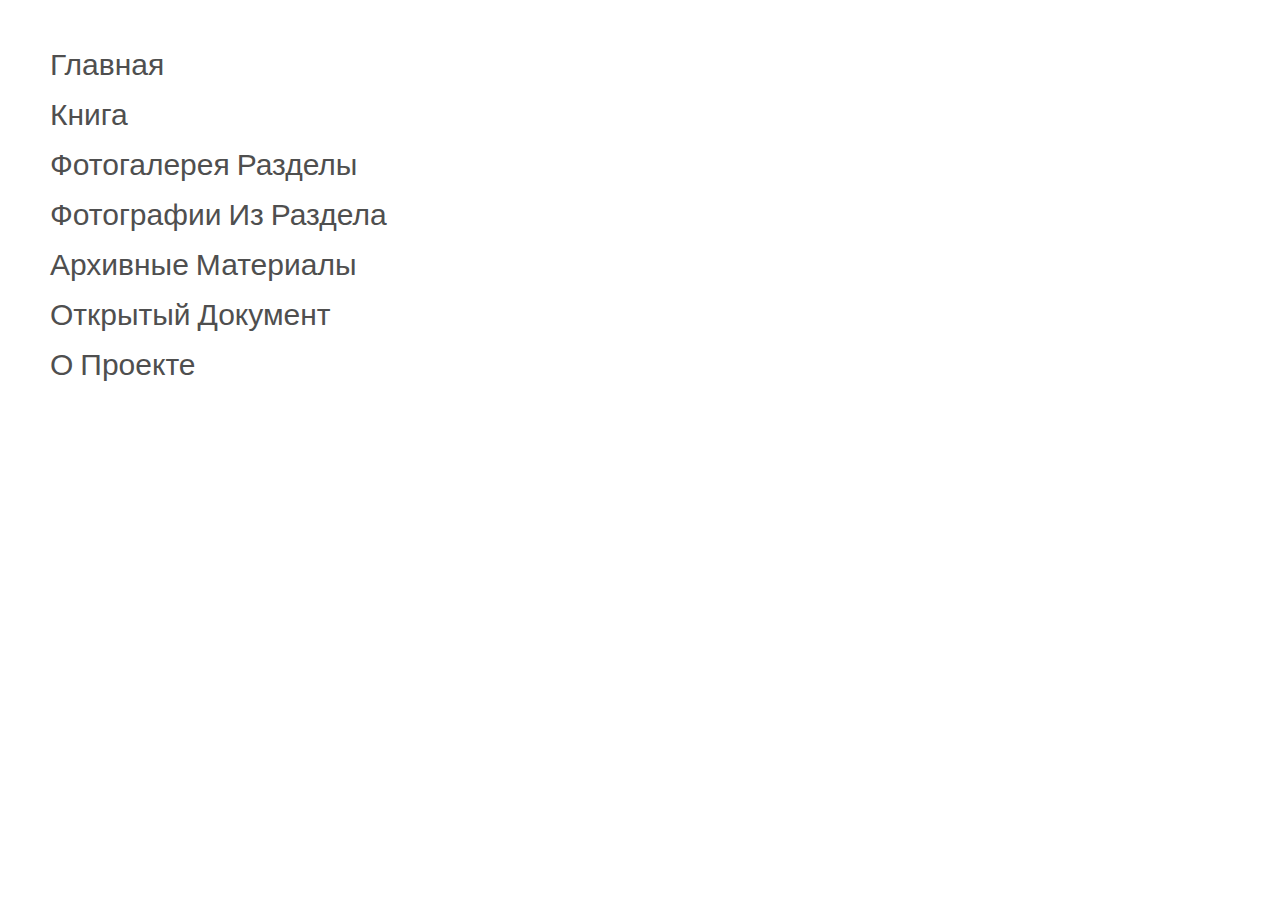
<file: nav.html>
<!DOCTYPE html>
<html lang="ru">

<head>
    <meta charset="UTF-8">
    <meta name="viewport" content="width=device-width, initial-scale=1.0">
    <meta name="description" content="">
    <meta name="keywords" content="">
    <!--    <link rel="stylesheet" href="css/font-awesome.css">-->
    <link rel="stylesheet" href="css/flipbook.style.css">
    <link rel="stylesheet" href="css/libs.min.css">
    <link rel="stylesheet" href="css/style.min.css">
    <title>Главная</title>
</head>



<style>
    .wrapper a {
        font-size: 30px;
        text-transform: capitalize;
    }

    .wrapper button {
        margin-bottom: 25px;
        width: 300px;
        height: 45px;
    }
</style>

<body class="m-page">

    <div class="wrapper" style="padding: 50px;">
        <a href="index.html" style="display: block; margin-bottom: 20px;">
            Главная
        </a>
        <a href="book.html" style="display: block; margin-bottom: 20px;">
            Книга
        </a>
        <a href="gallery.html" style="display: block; margin-bottom: 20px;">
            Фотогалерея разделы
        </a>
        <a href="images.html" style="display: block; margin-bottom: 20px;">
            Фотографии из раздела
        </a>
        <a href="materials.html" style="display: block; margin-bottom: 20px;">
            Архивные материалы
        </a>
        <a href="doc.html" style="display: block; margin-bottom: 20px;">
            Открытый документ
        </a>
        <a href="about.html" style="display: block; margin-bottom: 20px;">
            О проекте
        </a>




        <!--        <button style="border: 2px solid #000;margin-bottom: 20px;" data-bs-toggle="modal" data-bs-target="#quickOrder">-->
        <!--            Быстрый заказ-->
        <!--        </button>-->

    </div>







    <div class="modal" id="Modal">
        <div class="modal__bg modal-bg _close-modal"></div>
        <div class="modal__dialog">
            <div class="modal__top">
                <div class="text32 medium-text">
                    Title
                </div>
                <button class="close-btn _close-modal">
                    <img src="img/close.svg" alt="">
                </button>
            </div>
        </div>
    </div>

    <!--  -->
    <script src="js/jquery.js"></script>
    <script src="js/libs.min.js"></script>
    <script src="js/main.min.js"></script>

</body>

</html>
</file>
<file: css/flipbook.style.css>
.flipbook-overlay {
    position: fixed;
    top: 0;
    bottom: 0;
    left: 0;
    right: 0;
    background: url('../images/overlay_lightbox.png') repeat;
    z-index: 2147483646 !important;
}

.flipbook-wrapper {
    position: absolute;
    width: 100%;
    height: 100%;
    -webkit-box-shadow: 0 10px 25px rgba(0, 0, 0, 0.5);
    -moz-box-shadow: 0 10px 25px rgba(0, 0, 0, 0.5);
    box-shadow: 0 10px 25px rgba(0, 0, 0, 0.5);
    text-shadow: none;
    -webkit-border-radius: 4px;
    -moz-border-radius: 4px;
    border-radius: 4px;
    background: #ffffff;
    /*background: url('../images/overlay_lightbox.png') repeat;*/
}

.flipbook-lightbox-thumb-overlay {
    opacity: 0;
    position: absolute;
    width: 100%;
    height: 100%;
    top: 0;
    left: 0;
    background: rgba(255, 255, 255, 0.2);
    -webkit-transition: all .2s ease-out;
    -moz-transition: all .2s ease-out;
    -o-transition: all .2s ease-out;
    transition: all .2s ease-out;
}

.flipbook-lightbox-thumb-overlay:hover {
    opacity: 1;
}

.flipbook-lightbox-thumb-icon {
    position: relative;
    margin-left: -50%;
    margin-top: -50%;
    color: #555;
    display: none;
}

.flipbook-lightbox-thumb-icon-holder {
    position: absolute;
    left: 50%;
    top: 50%;
}

.flipbook-wrapper-transparent {
    width: 100%;
    height: 100%;
    background: none;
}

.flipbook-main-wrapper {
    position: absolute;
    top: 0;
    left: 0;
    right: 0;
    bottom: 0;
    overflow: hidden;
    direction: ltr !important;
}

.flipbook-bookLayer {
    position: absolute;
    top: 0;
    left: 0;
    right: 0;
    bottom: 0;
    overflow: hidden;
}

.flipbook-zoomLayer {
    position: absolute;
    top: 0;
    left: 0;
    right: 0;
    bottom: 0px;
    overflow: hidden;
    opacity: .7;
    /*opacity: .5;*/
    /*ointer-events:none;*/
}

.flipbook-zoomLayer-inside {
    display: block;
    position: relative;
    background-image: url("../grid.jpg");
    background-size: contain;
    text-align: center;
}

.flipbook-zoomLayer-inside .flipbook-carousel-page {
    float: left;
}

.flipbook-center-container {
    transform: translateZ(0px);
    -webkit-transform: translateZ(0px);
    -backface-visibility: hidden;
    -webkit-backface-visibility: hidden;
    transform-style: preserve-3d;
    -webkit-transform-style: preserve-3d;
}

.flipbook-center-container-wrapper {}

.flipbook-center-wrapper {}

.flipbook-book {
    display: block;
    position: relative;
}

.flipbook-page {
    position: absolute;
    width: 100%;
    height: 100%;
    transform: translateZ(0px);
    /*-webkit-transform:translateZ(0px);*/
    will-change: transform;
}

.flipbook-page3 {
    position: absolute;
    background: #eee;
    /* overflow: hidden; */
    /*transform: translateZ(0px);*/
    /*-webkit-transform:translateZ(0px);*/
    /*will-change: transform;*/
}

.flipbook-page3-html {
    position: absolute;
    /* width: 100%; */
    /* height: 100%; */
    top: 0;
    left: 0;
    /* transform-origin:0 0; */
    /* -webkit-transform-origin:0 0; */
    transform:translateZ(0);
    /* -webkit-transform:translateZ(0); */
    /* float:  left; */
    /* z-index: 9999999999; */
}

.flipbook-page3-inner {
    overflow:hidden;
    width: 100%;
    height: 100%;
    position: absolute;
}

.flipbook-page3-bg {
    width: 100%;
    height: 100%;
    position: absolute;
}

.flipbook-page3-image {
    /*overflow: hidden;*/
    width: 100%;
    height: 100%;
    position: absolute;
    transform: translateZ(0);
    /* -webkit-transform: translateZ(0); */
}

.flipbook-page3 img {
    /*transform-origin:0 0;
    -webkit-transform-origin:0 0;
    transform:translateZ(0);
    -webkit-transform:translateZ(0);*/
    top: 0;
    bottom: 0;
    right: 0;
    left: 0;
    /* width:  100%; */
    height: 100%;
    margin: auto;
    position: absolute;
    transform-origin: 0 0;
    -webkit-transform-origin: 0 0;
    /* transform:translateZ(0); */
    /* -webkit-transform:translateZ(0); */
    float: left;
    user-select: none;
    pointer-events: none;
    max-width: unset;
}

.flipbook-page3 canvas {
    /* position:absolute; */
    width: 100%;
    height: 100%;
    /* top: 0; */
    /* left: 0; */
    transform: translateZ(0);
    backface-visibility: hidden;
    /* float: left; */
}

.flipbook-page3-shadow {
    position: absolute;
    width: 100%;
    height: 100%;
    top: 0;
    left: 0;
    transform-origin: 0 0;
    -webkit-transform-origin: 0 0;
    transform: translateZ(0);
    -webkit-transform: translateZ(0);
    /*background:rgba(0,0,0,.6);*/
    background: #000;
    opacity: 0;
    pointer-events: none;
    /*opacity:.5;*/
}

.flipbook-page3-front {
    transform-origin: 0 50%;
    -webkit-transform-origin: 0 50%;
   /* transform: translateZ(0);
    -webkit-transform: translateZ(0);*/
}

.flipbook-page3-back {
    transform-origin: 100% 50%;
    -webkit-transform-origin: 100% 50%;
    /*transform: translateZ(0);
    -webkit-transform: translateZ(0);*/
    z-index: 999999 !important;
}

.flipbook-book3 {
    display: block;
    position: relative;
    /*background: #F00;*/
}

.flipbook-center-container3 {
    position: relative;
    /* height:100%; */
    perspective: 4000px;
    -webkit-perspective: 4000px;
    transform: translateZ(0px);
    /*-webkit-transform:translateZ(0px);*/
    will-change: transform;
    border: none;
    /* background: none; */
    /* color:  #000; */
    /* opacity: .1; */
    /* box-shadow:  none; */
    /* overflow:  hidden; */
}

.flipbook-page-face {
    position: absolute;
    background-color: #DDD;
    transform: translateZ(0px);
    -webkit-transform: translateZ(0px);
    -backface-visibility: hidden;
    -webkit-backface-visibility: hidden;
    transform-style: preserve-3d;
    -webkit-transform-style: preserve-3d;
}

.flipbook-page-overlay {
    position: absolute;
    width: 100%;
    height: 100%;
    top: 0;
    left: 0;
    background: rgba(0, 0, 0, .9);
    pointer-events: none !important;
    z-index: 10;
}

.flipbook-page-htmlContent {
    position: absolute;
    top: 0;
    left: 0;
    transform-origin: 0 0;
    z-index: 50;
}

.flipbook-page-htmlContent video, .flipbook-page-htmlContent iframe{
    max-width: initial;
}

.flipbook-book canvas {
    position: absolute;
    left: 0;
    top: 0;
    z-index: 50;
    width: 100%;
    height: 100%;
    transform: translateZ(0px);
    -webkit-transform: translateZ(0px);
    -backface-visibility: hidden;
    -webkit-backface-visibility: hidden;
    transform-style: preserve-3d;
    -webkit-transform-style: preserve-3d;
}

.flipbook-page img {
    width: 100%;
    height: 100%;
    transform: translateZ(0px);
    -webkit-transform: translateZ(0px);
    -backface-visibility: hidden;
    -webkit-backface-visibility: hidden;
    transform-style: preserve-3d;
    -webkit-transform-style: preserve-3d;
}

.flipbook-opacity0 {
    opacity: 0;
}

.flipbook-opacity1 {
    opacity: 1;
}

.flipbook-arrow-wrapper {
    opacity: .85;
    transition: opacity .3s;
}

.flipbook-arrow-wrapper:hover {
    opacity: 1;
}

.flipbook-left-arrow {
    display: block !important;
    position: absolute !important;
    top: 50% !important;
    margin-top: -20px;
    speak: none;
    font-style: normal;
    font-weight: normal;
    /* font-size: 32px !important; */
    /* line-height: 40px !important; */
    -webkit-font-smoothing: antialiased;
    text-align: center;
    cursor: pointer;
    width: 40px;
    /* height: 40px; */
    -webkit-border-radius: 0;
    border-radius: 0;
}

.flipbook-right-arrow {
    display: block !important;
    position: absolute !important;
    top: 50% !important;
    speak: none;
    right: 0;
    font-style: normal;
    font-weight: normal;
    -webkit-font-smoothing: antialiased;
    text-align: center;
    cursor: pointer;
}

.flipbook-first-arrow {
    display: block !important;
    position: absolute !important;
    top: 50%;
    speak: none;
    left: 0;
    font-style: normal;
    font-weight: normal;
    -webkit-font-smoothing: antialiased;
    text-align: center;
    cursor: pointer;
}

.flipbook-last-arrow {
    display: block !important;
    position: absolute !important;
    top: 50%;
    speak: none;
    right: 0;
    font-style: normal;
    font-weight: normal;
    -webkit-font-smoothing: antialiased;
    text-align: center;
    cursor: pointer;
}

.flipbook-currentPageHolder {
    position: relative;
    z-index: 3;
    pointer-events: auto;
    display: inline-block;
    user-select: none;
}

.flipbook-floating{
    background:rgba(0,0,0,.3);
    color: #FFF;
    position: absolute;
}

.flipbook-floating span{
    color: #FFF;
}

.flipbook-floating span:hover{
    color: #FFF;
}

.flipbook-currentPageHolder form{
    position: absolute !important;
    top: 0;
}

.flipbook-currentPageNumber {
    /* font-weight: bold !important; */
    border-radius: 15px !important;
    /*     color: rgba(255, 255, 255, 0.72); */
    padding: 5px 12px !important;
    /*     background-color: rgba(0, 0, 0, 0.4); */
    font-family: 'Open Sans', 'Helvetica Neue', Arial, sans-serif !important;
    font-size: 14px;
    line-height: initial;
}




/*.flipbook-menu-title {
    font-family: 'Open Sans', 'Helvetica Neue', Arial, sans-serif !important;
    font-size: 16px;
    text-align: center;
    display: block;
    padding: 10px 0;
    width: 100%;
}*/

.flipbook-currentPageInput {
    padding: initial !important;
    position: absolute !important;
    line-height: 14px !important;
    background: none !important;
    border: none !important;
    font-size: 14px !important;
    font-family: 'Open Sans', 'Helvetica Neue', Arial, sans-serif !important;
    /* font-weight: bold !important; */
    text-align: center !important;
    /* color: rgba(255, 255, 255, 0.72) !important; */
    height: 26px !important;
    top: 0 !Important;
    left: 0 !important;
    border: 2px solid rgba(128,128,128,.5);
}

.flipbook-currentPageInput:focus {
    /* outline: 0 !important; */
    outline: 2px solid #88888885;
}

.flipbook-color-transparent {
    color: transparent!important;
}

.flipbook-browser-fullscreen {
    position: fixed !important;
    top: 0 !important;
    left: 0 !important;
    width: 100% !important;
    height: 100% !important;
    z-index: 999999 !important;
    margin: 0 !important;
    padding: 0 !important;
}




/*
.flipbook-totalPages {
    background: none;  box-shadow: none;
    position: absolute !important;
    padding-left: 3em !important;
    border: none !important;
    width: 3em !important;
    
    font-size: 1.2em !important;
    font-family: 'Open Sans','Helvetica Neue', Arial, sans-serif;
    
    text-align: left !important;
    line-height: 30px !important;
    
    z-index: 9999;
    height: 35px;
}*/

.flipbook-totalPages {
    box-shadow: none;
    padding-left: 3em !important;
    padding-right: 1em !important;
    padding-top: 6px !important;
    padding-bottom: 6px !important;
    border: none !important;
    width: 3em !important;
    font-size: 1em !important;
    font-family: 'Open Sans', 'Helvetica Neue', Arial, sans-serif;
    text-align: left !important;
    line-height: 30px !important;
    /*z-index: 9999;*/
    height: 35px;
    /* opacity: .7 !important; */
    pointer-events: none;
}

.flipbook-currentPage:focus {
    outline: none;
}

.flipbook-menuBottom {
    position: absolute;
    bottom: 0;
    margin: 0;
    padding: 0;
    z-index: 2;
    pointer-events: none;
    display:flex;
    /* justify-content: space-between; */
}

.flipbook-menu-fixed{
    left: 0;
    right: 0;
}

.flipbook-menu-fixed .flipbook-menu{
    align-items: center;
}

.flipbook-menu-center{
    justify-content:center;
    align-items: center;
    /* margin-left: auto; */
}

.flipbook-menu-right{
    justify-content: flex-end;
    align-self: center;
    flex: 1;
  display: flex;
  min-width: -webkit-min-content; /* Workaround to Chrome bug */
    /* margin-left: auto; */
}

.flipbook-menu-left{
    justify-content: flex-start;
    align-self: center;
    flex: 1;
  display: flex;
  min-width: -webkit-min-content; /* Workaround to Chrome bug */
}



.flipbook-menu-floating{
    margin-top: 5px !important;
    margin-bottom: 5px !important;
    left: 50%;
    transform: translate(-50%, 0);
    min-width: fit-content;
    box-shadow: 0 0 10px rgba(0,0,0,.1);
    border-radius: 2px;
}

.flipbook-menuTop {
    position: absolute;
    top: 0;
    margin: 0;
    padding: 0;
    z-index: 2;
    pointer-events: none;
    display: flex;
    justify-content: space-between;
}

.flipbook-menuWrapper:hover {
    opacity: 1;
}

.flipbook-menu {
    position: relative;
    text-align: center;
    display: flex;
}

.flipbook-menu-btn {
    user-select: none;
    display: inline;
    cursor: pointer;
    background: none;
    transition: : all .1s ease-out;
    -webkit-transition: all .1s ease-out;
    -moz-transition: all .1s ease-out;
    -o-transition: all .1s ease-out;
}

.flipbook-thumbHolder {
    bottom: 0;
    position: absolute;
    top: 0;
    z-index: 9;
    width: 250px;
}


.flipbook-thumbsWrapper {
    bottom: 0;
    position: absolute;
    left: 0;
    top: 90px;
    overflow: hidden;
    padding-top: 20px;
}



.flipbook-thumbsScroller {
    margin: 0;
    padding: 0;
    position: relative;
    text-align: center;
    min-width: 250px;
    padding-bottom: 20px;
}

.flipbook-thumb {
    margin: 0px auto 30px;
    cursor: pointer;
    position: relative;
    background: rgba(255,255,255,.1);
    border: 1px solid rgba(116, 116, 116, .3);
}

.flipbook-empty-thumb {
    display: inline-block;
    position: absolute;
    background: rgb(255, 0, 0);
}

.flipbook-thumb-num {
    font-family: 'Open Sans', 'Helvetica Neue', Arial, sans-serif;
    font-size: 14px;
    /* font-weight: bold; */
    line-height: 14px;
    user-select: none;
    /* background: rgba(0, 0, 0, 0.39); */
    /* padding: 10px; */
    position: relative;
    top: 5px;
}

.flipbook-thumb img {
    /* border: 1px solid rgba(134, 134, 134, 0.33); */
    display: inline-block;
    /* margin: 0 2px 7px 0; */
    -moz-box-shadow: 0 1px 6px rgba(0, 0, 0, 0.2);
    -ms-box-shadow: 0 1px 6px rgba(0, 0, 0, 0.2);
    /* -webkit-box-shadow: 0 1px 6px rgba(0, 0, 0, 0.2); */
    /* box-shadow: 0 1px 6px rgba(0, 0, 0, 0.2); */
}

.flipbook-toc {
    position: relative;
    margin: 0;
    padding: 0;
    position: absolute;
    top: 50px;
    bottom: 0;
    overflow:  hidden;
    width: 100%;
}

.flipbook-tocHolder {
    position: absolute;
    top: 0;
    width: 250px;
    bottom: 0;
    z-index: 9;
}

.flipbook-tocItem {
    display: block;
    /* padding: 10px 20px; */
    /* text-align: justify; */
    cursor: pointer;
    font-size: 14px;
    font-family: 'Open Sans', 'Helvetica Neue', Arial, sans-serif;
    /* font-family: "Roboto Condensed", "HelveticaNeue-Light", "Helvetica Neue Light", "Helvetica Neue", sans-serif;  font-weight: 300;*/
    /*     border-top: solid 1px rgba(135, 135, 135, 0.22); */
    /* border-bottom: solid 1px rgba(0,0,0,.3); */
}

.flipbook-tocItem .title{
    display: inline-block;
    /* width: 170px; */
}

.flipbook-tocItem .title:hover{
    text-decoration: underline;
}

.flipbook-tocItem:hover {
/*    background: rgba(128, 128, 128, .2) */
}

.flipbook-tocItem .right {
    float: right;
}

.flipbook-tocTitle {
    display: block;
    padding: 20px 0;
    text-align: right;
    text-transform: uppercase;
}

.flipbook-bmHolder {
    position: absolute;
    top: 0;
    width: 250px;
    bottom: 0;
    transition: : all .3s ease-out;
    -webkit-transition: all .3s ease-out;
    /* Chrome 1-25, Safari 3.2+ */
    -moz-transition: all .3s ease-out;
    /* Firefox 4-15 */
    -o-transition: all .3s ease-out;
    /* Opera 10.50
    transition: all .3s ease-out;  /* Chrome 26, Firefox 16+, IE 10+, Opera 12.50+ */
    /* margin: 20px; */
    /* pointer-events: none; */
    /* background: #000; */
    z-index: 9;
    box-shadow: 0 0 6px rgba(0, 0, 0, 0.16), 0 0 6px rgba(0, 0, 0, 0.23);
}

.flipbook-searchHolder {
    position: absolute;
    top: 0;
    width: 250px;
    bottom: 0;
    transition: : all .3s ease-out;
    -webkit-transition: all .3s ease-out;
    /* Chrome 1-25, Safari 3.2+ */
    -moz-transition: all .3s ease-out;
    /* Firefox 4-15 */
    -o-transition: all .3s ease-out;
    /* Opera 10.50
    transition: all .3s ease-out;  /* Chrome 26, Firefox 16+, IE 10+, Opera 12.50+ */
    /* margin: 20px; */
    /* pointer-events: none; */
    /* background: #000; */
    z-index: 9;
    box-shadow: 0 0 6px rgba(0, 0, 0, 0.16), 0 0 6px rgba(0, 0, 0, 0.23);
}



.flipbook-findbar input {
    width: 230px;
    padding: 5px;
    margin: 0px 10px;
    font-size: 14px;
}

.flipbook-findbar input:focus {
    /*    outline:2px solid #bfbfbf; */
}

.flipbook-find-info {
    padding-left: 15px;
    font-family: 'Open Sans', 'Helvetica Neue', Arial, sans-serif !important;
    font-size: 14px;
    pointer-events: none;
}


.invisible {
    opacity: 0;
    pointer-events: none;
    display: none;
}

.transition {
    -webkit-transition: all .3s ease-out;
    /* Chrome 1-25, Safari 3.2+ */
    -moz-transition: all .3s ease-out;
    /* Firefox 4-15 */
    -o-transition: all .3s ease-out;
    /* Opera 10.50*/
    transition: all .3s ease-out;
    /* Chrome 26, Firefox 16+, IE 10+, Opera 12.50+ */
}

.flipbook-shareButtons {
    width: 41px;
    position: absolute;
    /*right: 0;*/
    /*top: 0;*/
    bottom: 40px;
    /*-webkit-box-shadow: 0px 0px 10px 1px rgba(0, 0, 0, .5);*/
    /*box-shadow: 0px 0px 10px 1px rgba(0, 0, 0, .5);*/
    max-width: 100%;
    max-height: 100%;
    overflow: hidden;
    /* Aligns Vertically - Remove for Horizontal Only */
    /* Aligns Horizontally - Remove for Vertical Only  */
    ;
    /* padding: 10px 0; */
    /*margin-right: 10px;*/
    text-align: center;
}

.flipbook-shareBtn {
    display: inline-block;
    cursor: pointer;
    /* margin-top: 10px; */
    /* margin-bottom: 10px; */
}

.flipbook-share-email{
    background-image: url("data:image/svg+xml,%3Csvg aria-hidden='true' focusable='false' data-prefix='fas' data-icon='at' class='svg-inline--fa fa-at fa-w-16' role='img' xmlns='http://www.w3.org/2000/svg' viewBox='0 0 512 512'%3E%3Cpath fill='currentColor' d='M256 8C118.941 8 8 118.919 8 256c0 137.059 110.919 248 248 248 48.154 0 95.342-14.14 135.408-40.223 12.005-7.815 14.625-24.288 5.552-35.372l-10.177-12.433c-7.671-9.371-21.179-11.667-31.373-5.129C325.92 429.757 291.314 440 256 440c-101.458 0-184-82.542-184-184S154.542 72 256 72c100.139 0 184 57.619 184 160 0 38.786-21.093 79.742-58.17 83.693-17.349-.454-16.91-12.857-13.476-30.024l23.433-121.11C394.653 149.75 383.308 136 368.225 136h-44.981a13.518 13.518 0 0 0-13.432 11.993l-.01.092c-14.697-17.901-40.448-21.775-59.971-21.775-74.58 0-137.831 62.234-137.831 151.46 0 65.303 36.785 105.87 96 105.87 26.984 0 57.369-15.637 74.991-38.333 9.522 34.104 40.613 34.103 70.71 34.103C462.609 379.41 504 307.798 504 232 504 95.653 394.023 8 256 8zm-21.68 304.43c-22.249 0-36.07-15.623-36.07-40.771 0-44.993 30.779-72.729 58.63-72.729 22.292 0 35.601 15.241 35.601 40.77 0 45.061-33.875 72.73-58.161 72.73z'%3E%3C/path%3E%3C/svg%3E");
}

.flipbook-menu-overlay {
    position: absolute;
    top: 0;
    left: 0;
    bottom: 0;
    right: 0;
    background: rgba(0, 0, 0, .7);
    z-index: 999999;
}




/* img{
    -webkit-transform: translateZ(0);
    -moz-transform: translateZ(0);
    -ms-transform: translateZ(0);
    -o-transform: translateZ(0);
    transform: translateZ(0);
} */

.flipbook-icon-fa {
    speak: none;
    font-style: normal;
    font-weight: normal;
    font-size: 16px;
    line-height: 1;
    -webkit-font-smoothing: antialiased;
    padding-bottom: 12px;
    padding-top: 12px;
    width: 36px;
    bottom: 0;
    text-align: center;
    pointer-events: auto;
    box-sizing: initial;
    display: inline-block;
}

.flipbook-icon-material {
    speak: none;
    font-style: normal;
    font-weight: normal;
    font-size: 24px;
    line-height: 1;
    -webkit-font-smoothing: antialiased;
    padding-bottom: 8px;
    padding-top: 8px;
    width: 36px;
    bottom: 0;
    text-align: center;
    pointer-events: auto;
    box-sizing: initial;
    display: inline-block;
}

.flipbook-btn-close {
    height: 40px;
    width: 40px;
    position: absolute;
    top: 0;
    right: 0;
    cursor: pointer;
}


.flipbook-btn-close-icon {
    height: 40px;
    line-height: 40px !important;
}


/* ui */

.flipbook-skin-color {
    /*     -webkit-transition: all .3s ease-out;
    -moz-transition: all .2s ease-out;
    -o-transition: all .2s ease-out;
    transition: all .3s ease-out; */
}

.flipbook-font {
    font-family: 'Open Sans', 'Helvetica Neue', Arial, sans-serif;
    font-size: 14px;
}

.flipbook-btn {
    text-transform: uppercase;
    font-weight: bold;
    user-select: none;
    cursor: pointer;
    /* padding: 5px 25px; */
    width: 200px;
    line-height: 32px;
    text-align: center;
    /* background: rgba(0,0,0,.1); */
    margin: 5px auto;
    border: 1px solid #868686;
    border: none;
    background: #f9f9f9;
    background: none;
    border-radius: 3px;
    /* border-bottom: 3px solid rgba(0, 0, 0, .15); */
    /* border: 2px solid #999; */
    -webkit-transition: none;
    -o-transition: none;
    transition: none;
    font-size: 12px;
}




/*dark*/

.flipbook-bg-dark {
    background: rgb(49, 53, 56);
}

.flipbook-color-dark {
    color: rgba(255, 255, 255, 0.75);
}

.flipbook-color-dark:hover {
    color: #FFF;
}




/*light*/

.flipbook-bg-light {
    background: rgb(255, 255, 255);
}

.flipbook-color-light {
    color: rgba(50, 50, 50, 0.75);
}

.flipbook-color-light:hover {
    color: rgb(50,50,50);
}




/*twilight*/

.flipbook-bg-twilight {
    background: #141414;
}

.flipbook-color-twilight {
    color: #FEFFD3;
}

.flipbook-color-twilight:hover {
    color: #FEFFD3;
}




/*darkgrey*/

.flipbook-bg-darkgrey {
    background: #212121;
}

.flipbook-color-darkgrey {
    color: #9E9E9E;
}

.flipbook-color-darkgrey:hover {
    color: #BDBDBD;
}




/*lightgrey*/

.flipbook-bg-lightgrey {
    background: #E0E0E0;
}

.flipbook-color-lightgrey {
    color: #757575;
}

.flipbook-color-lightgrey:hover {
    color: #616161;
}

.flipbook-lightbox-toolbar {
    /* opacity:.6; */
}

.flipbook-lightbox-close {
    position: absolute !important;
    z-index: 85 !important;
    right: 0px !important;
    top: 0 !important;
    text-align: center !important;
    text-decoration: none !important;
    cursor: pointer;
    opacity: .85;
    transition: opacity .3s;
}

.flipbook-lightbox-close:hover {
    opacity: 1;
}

.flipbook-loading-bar {
    position: relative;
    width: 100%;
    height: 6px;
    background-color: #333;
    border-bottom: 1px solid #333;
}

.flipbook-progress-bar {
    position: absolute;
    top: 0;
    left: 0;
    width: 0%;
    height: 100%;
    background-color: #ddd;
    overflow: hidden;
    -webkit-transition: width 200ms;
    transition: width 200ms;
}

.flipbook-sub-menu {
    position: absolute;
    top: 0;
    left: 0;
    width: 100%;
    height: 100%;
    background: rgba(0, 0, 0, .5);
    z-index: 999;
    display: table;
}

.flipbook-sub-menu-center {
    display: table-cell;
    vertical-align: middle;
    text-align: center;
}


.flipbook-menu-header {
    position: relative;
    padding: 10px;
    /* padding-bottom: 20px; */
    font-size: 16px;
    text-align: center;
    /* background: rgba(128,128,128,.2); */
    /* border-bottom: 1px solid rgba(128,128,128,.5); */
}

.flipbook-menu-title {
    pointer-events: none;
    user-select: none;
    /* opacity: .9; */
}

.flipbook-sub-menu-content {
    display: inline-block;
    margin-top: -20px;
    min-width: 250px;
    padding-bottom: 10px;
}

.flipbook-carousel-scroller {
    /* height:100%; */
    /* float:left; */
    /* padding:0; */
    /* position: absolute; */
    /* top:0; */
}

.flipbook-carousel-slide {
    -webkit-box-sizing: border-box;
    -moz-box-sizing: border-box;
    -o-box-sizing: border-box;
    box-sizing: border-box;
    text-align: center;
    position: absolute;
    overflow: hidden;
}

.flipbook-carousel-slide .slide-inner {
    /* height: 100%; */
    /* box-shadow: 10px 10px 50px rgb(50, 50, 50); */
}

.flipbook-carousel-slide .slide-wrapper {
    position: absolute;
    top: 0;
    left: 0;
    right: 0;
    bottom: 0;
}

.flipbook-carousel-slide canvas {}

.flipbook-carousel-page {
    /* height:100%; */
    /* margin: 0 auto; */
    display: inline-block;
    background: #f1f1f1;
    position: relative;
    /* float: left; */
    /* opacity: .05; */
    /* -webkit-transform-origin: 0 0; */
    -moz-transform-origin: 0 0;
    -o-transform-origin: 0 0;
    /* transform-origin:0 0; */
    /* width: 100%; */
    /* height: 100%; */
    /* box-shadow: 0px 0px 10px #f00; */
}

.flipbook-carousel-page-inner {
    -webkit-transform-origin: 0 0;
    -moz-transform-origin: 0 0;
    -o-transform-origin: 0 0;
    transform-origin: 0 0;
    /* background: #f0f0f0; */
    margin: 0;
    padding: 0;
    position: absolute;
    height: 100%;
    width: 100%;
    overflow: hidden;
}

.flipbook-carousel-page-inner canvas {
    width: 100%;
    height: 100%;
    transform: translateZ(0);
}

.flipbook-carousel-zoom-page {
    height: 100%;
    position: relative;
}

.flipbook-carousel-zoom-page img {
    top: 0;
    bottom: 0;
    right: 0;
    left: 0;
    margin: auto;
    position: absolute;
}

.flipbook-carousel-page img {
    top: 0;
    bottom: 0;
    right: 0;
    left: 0;
    margin: auto;
    position: absolute;
    pointer-events: none;
}

.flipbook-carousel-page .page-carousel-img {height: 100%;/* width: 100%; */transform: translateZ(0);}

.flipbook-carousel-image-wrapper {
    position: absolute;
    width: 100%;
    height: 100%;
}

.flipbook-carousel-zoom-wrapper {
    position: absolute;
    width: 100%;
    height: 100%;
}

.flipbook-carousel-zoom {
    position: relative;
    width: 100%;
    height: 100%;
}

.flipbook-overflow-hidden {
    overflow: hidden !important;
}




/*share*/

.flipbook-share .social.bottom,
.flipbook-share .social.top {
    -webkit-transform-origin: 0 0;
    -moz-transform-origin: 0 0;
    -o-transform-origin: 0 0
}

.flipbook-share {
    -webkit-touch-callout: none;
    -webkit-user-select: none;
    -moz-user-select: none;
    -ms-user-select: none;
    user-select: none
}

.flipbook-share [class*=entypo-]:before {
    font-family: entypo, sans-serif
}

.flipbook-share label {
    font-size: 16px;
    cursor: pointer;
    margin: 0;
    padding: 5px 10px;
    border-radius: 5px;
    background: #a29baa;
    color: #333;
    transition: all .3s ease
}

.flipbook-share label:hover {
    opacity: .8
}

.flipbook-share label span {
    text-transform: uppercase;
    font-size: .9em;
    font-family: Lato, sans-serif;
    font-weight: 700;
    -webkit-font-smoothing: antialiased;
    padding-left: 6px
}

.flipbook-share .social {
    /* opacity: 0; */
    /* transition: all .4s ease; */
    /* margin-left: -15px; */
    /* visibility: hidden; */
}

.flipbook-share .social.top {
    -ms-transform-origin: 0 0;
    /* transform-origin: 0 0; */
    /* margin-top:-80px
 */
    /* bottom: 34px; */
    /* position: absolute; */
    /* left: 10px; */
}

.flipbook-share .social.bottom {
    -ms-transform-origin: 0 0;
    transform-origin: 0 0;
    margin-top: 5px
}

.flipbook-share .social.middle.left,
.flipbook-share .social.middle.right {
    -ms-transform-origin: 5% 50%;
    transform-origin: 5% 50%;
    -webkit-transform-origin: 5% 50%;
    -moz-transform-origin: 5% 50%;
    -o-transform-origin: 5% 50%
}

.flipbook-share .social.middle {
    margin-top: -34px
}

.flipbook-share .social.middle.right {
    margin-left: 105px
}

.flipbook-share .social.networks-1.center,
.flipbook-share .social.networks-1.left,
.flipbook-share .social.right {
    margin-left: 14px
}

.flipbook-share .social.load {
    transition: none!important
}

.flipbook-share .social.networks-1 {
    width: 60px
}

.flipbook-share .social.networks-1.middle.left {
    margin-left: -70px
}

.flipbook-share .social.networks-1 ul {
    width: 60px
}

.flipbook-share .social.networks-2,
.flipbook-share .social.networks-2 ul {
    width: 120px
}

.flipbook-share .social.networks-2.center {
    /*margin-left: -13px*/
}

.flipbook-share .social.networks-2.left {
    margin-left: -44px
}

.flipbook-share .social.networks-2.middle.left {
    margin-left: -130px
}

.flipbook-share .social.networks-3,
.flipbook-share .social.networks-3 ul {
    width: 180px
}

.flipbook-share .social.networks-3.center {
    /*margin-left: -45px*/
}

.flipbook-share .social.networks-3.left {
    margin-left: -102px
}

.flipbook-share .social.networks-3.middle.left {
    margin-left: -190px
}

.flipbook-share .social.networks-4,
.flipbook-share .social.networks-4 ul {
    width: 240px
}

.flipbook-share .social.networks-4.center {
    /*margin-left: -75px*/
}

.flipbook-share .social.networks-4.left {
    margin-left: 162px
}

.flipbook-share .social.networks-4.middle.left {
    margin-left: -250px
}

.flipbook-share .social.networks-5,
.flipbook-share .social.networks-5 ul {
    /* width: 40px; */
}

.flipbook-share .social.networks-5.center {
    /* margin-left:-105px
 */
}

.flipbook-share .social.networks-5.left {
    margin-left: -225px
}

.flipbook-share .social.networks-5.middle.left {
    margin-left: -320px
}

.flipbook-share .social.active {
    /* opacity: 1; */
    /* transition: all .4s ease; */
    /* visibility: visible; */
}

.flipbook-share .social.active.top {}

.flipbook-share .social.active.bottom {
    -webkit-transform: scale(1)translateY(15px);
    -moz-transform: scale(1)translateY(15px);
    -o-transform: scale(1)translateY(15px);
    -ms-transform: scale(1)translateY(15px);
    transform: scale(1)translateY(15px)
}

.flipbook-share .social.active.middle.right {
    -webkit-transform: scale(1)translateX(10px);
    -moz-transform: scale(1)translateX(10px);
    -o-transform: scale(1)translateX(10px);
    -ms-transform: scale(1)translateX(10px);
    transform: scale(1)translateX(10px)
}

.flipbook-share .social.active.middle.left {
    -webkit-transform: scale(1)translateX(-10px);
    -moz-transform: scale(1)translateX(-10px);
    -o-transform: scale(1)translateX(-10px);
    -ms-transform: scale(1)translateX(-10px);
    transform: scale(1)translateX(-10px)
}

.flipbook-share .social ul {
    position: relative;
    left: 0;
    right: 0;
    height: 46px;
    color: #fff;
    margin: auto;
    padding: 0;
    list-style: none
}

.flipbook-share .social ul li {
    font-size: 16px;
    cursor: pointer;
    width: 40px;
    margin: 0;
    padding: 9px 0;
    text-align: center;
    float: left;
    /* display: none; */
    height: 22px;
    position: relative;
    z-index: 2;
    -webkit-box-sizing: content-box;
    -moz-box-sizing: content-box;
    box-sizing: content-box;
    transition: all .3s ease;
}

.flipbook-share .social ul li:hover {
    /* color:rgba(0,0,0,.5) */
}

.flipbook-share .social li[class*=facebook] {
    /* background:#3b5998; */
}

.flipbook-share .social li[class*=twitter] {
    /* background:#6cdfea; */
}

.flipbook-share .social li[class*=google_plus] {
    /* background:#e34429; */
}

.flipbook-share .social li[class*=pinterest] {
    /* background:#c5282f; */
}

.flipbook-share .social li[class*=send-o] {
    /* background:#42c5b0; */
}

.flipbook-page-preloader {
    width: auto !important;
    height:  auto !important;
}

.flipbook-page-preloader-image {
    width: 100%;
    height: 100%;
    position: absolute;
    top: 0;
    left: 0;
}


/** preloader*/

.cssload-container {
    width: 100%;
    height: 100%;
    top: 0;
    left: 0;
    text-align: center;
    position: absolute;
    z-index: 2147483647!important;
    pointer-events: none;
}

.cssload-speeding-wheel {
    width: 24px;
    height: 24px;
    /* margin: 0 auto; */
    border: 3px solid rgba(0, 0, 0, 0.4);
    border-radius: 50%;
    border-left-color: rgba(255, 255, 255, 0.2);
    border-right-color: rgba(255, 255, 255, 0.2);
    animation: cssload-spin 575ms infinite linear;
    -o-animation: cssload-spin 575ms infinite linear;
    -ms-animation: cssload-spin 575ms infinite linear;
    -webkit-animation: cssload-spin 575ms infinite linear;
    -moz-animation: cssload-spin 575ms infinite linear;
    top: 45%;
    position: absolute;
    left: 50%;
    margin-left: -15px;
    margin-top: -15px;
    z-index: 3;
}

@keyframes cssload-spin {
    100% {
        transform: rotate(360deg);
        transform: rotate(360deg);
    }
}

@-o-keyframes cssload-spin {
    100% {
        -o-transform: rotate(360deg);
        transform: rotate(360deg);
    }
}

@-ms-keyframes cssload-spin {
    100% {
        -ms-transform: rotate(360deg);
        transform: rotate(360deg);
    }
}

@-webkit-keyframes cssload-spin {
    100% {
        -webkit-transform: rotate(360deg);
        transform: rotate(360deg);
    }
}

@-moz-keyframes cssload-spin {
    100% {
        -moz-transform: rotate(360deg);
        transform: rotate(360deg);
    }
}




/**new preloader end*/

.flipbook-lightbox-preloader {
    background: rgba(0, 0, 0, .5);
    height: 100%;
    width: 100%;
}

.flipbook-loading-text {
    position: absolute;
    top: 45%;
    margin-top: 20px;
    width: 100%;
    font-family: 'Open Sans', 'Helvetica Neue', Arial, sans-serif !important;
    font-size: 14px;
    color: #AAA !important;
}

.flipbook-loading-bg {
    width: 40px;
    height: 40px;
    border-radius: 4px;
    top: 45%;
    left: 50%;
    position: absolute;
    pointer-events: none;
    background: rgba(0, 0, 0, .2);
    margin: -20px;
    display: none;
}

.flipbook-fillPreloader {
    position: fixed;
    width: 100%;
    height: 100%;
    display: table-cell;
    text-align: center;
    vertical-align: middle;
    pointer-events: none;
}

.flipbook-fillPreloader img {
    position: absolute;
    margin: auto;
    top: 0;
    left: 0;
    right: 0;
    bottom: 0;

    -webkit-transition: all 0.11s ease-out;
    -moz-transition: all 0.1s ease-out;
    transition: all 0.1s ease-out;
}


.thumb-btn-close {
    right: -15px;
    position: absolute;
    top: 0;
    cursor: pointer;
}


.flipbook-noselect {
    -webkit-touch-callout: none;
    /* iOS Safari */
    -webkit-user-select: none;
    /* Safari */
    -khtml-user-select: none;
    /* Konqueror HTML */
    -moz-user-select: none;
    /* Firefox */
    -ms-user-select: none;
    /* Internet Explorer/Edge */
    user-select: none;
    /* Non-prefixed version, currently
                                  supported by Chrome and Opera */
}

.flipbook-btn-active {
    background: rgba(128, 128, 128, .5);
    border: 2px solid rgba(128, 128, 128, .5) inset;
}

.flipbook-move {
    cursor: move;
    /* fallback if grab cursor is unsupported */
    cursor: grab;
    cursor: -moz-grab;
    cursor: -webkit-grab;
}

.flipbook-page-item{
    bottom : auto;
    right: auto;
    position: absolute;
    -webkit-transition: all .2s ease-out;
    -moz-transition: all .2s ease-out;
    -o-transition: all .2s ease-out;
    transition: all .2s ease-out;
}




/* Copyright 2014 Mozilla Foundation
 *
 * Licensed under the Apache License, Version 2.0 (the "License");
 * you may not use this file except in compliance with the License.
 * You may obtain a copy of the License at
 *
 *     http://www.apache.org/licenses/LICENSE-2.0
 *
 * Unless required by applicable law or agreed to in writing, software
 * distributed under the License is distributed on an "AS IS" BASIS,
 * WITHOUT WARRANTIES OR CONDITIONS OF ANY KIND, either express or implied.
 * See the License for the specific language governing permissions and
 * limitations under the License.
 */

.flipbook-textLayer {
    position: absolute;
    left: 0;
    top: 0;
    right: 0;
    bottom: 0;
    overflow: hidden;
    opacity: 0.2;
    line-height: 1.0;
    color: #000;
    opacity: 1;
}

.flipbook-textLayer mark {
    background: #ff0;
    opacity: 0.3;
    color: transparent;
}

.flipbook-textLayer>span {
    color: transparent !important;
    /*     color: #f00; */
    position: absolute;
    white-space: pre;
    cursor: text;
    -webkit-transform-origin: 0% 0%;
    -moz-transform-origin: 0% 0%;
    -o-transform-origin: 0% 0%;
    -ms-transform-origin: 0% 0%;
    transform-origin: 0% 0%;
}

.flipbook-textLayer>div {
    color: transparent !important;
    /*     color: #f00; */
    position: absolute;
    white-space: pre;
    cursor: text;
    -webkit-transform-origin: 0% 0%;
    -moz-transform-origin: 0% 0%;
    -o-transform-origin: 0% 0%;
    -ms-transform-origin: 0% 0%;
    transform-origin: 0% 0%;
}

.flipbook-textLayer .highlight {
    margin: -1px;
    padding: 1px;
    background-color: rgb(180, 0, 170);
    border-radius: 4px;
}

.flipbook-textLayer .highlight.begin {
    border-radius: 4px 0px 0px 4px;
}

.flipbook-textLayer .highlight.end {
    border-radius: 0px 4px 4px 0px;
}

.flipbook-textLayer .highlight.middle {
    border-radius: 0px;
}

.flipbook-textLayer .highlight.selected {
    background-color: rgb(0, 100, 0);
}

.flipbook-textLayer ::selection {
    /*     background: rgb(0, 0, 255); */
    background: #B4D5FE;
}

.flipbook-textLayer ::-moz-selection {
    /*     background: rgb(0, 0, 255); */
    background: #B4D5FE;
}

.flipbook-textLayer .endOfContent {
    display: block;
    position: absolute;
    left: 0px;
    top: 100%;
    right: 0px;
    bottom: 0px;
    z-index: -1;
    cursor: default;
    -webkit-user-select: none;
    -ms-user-select: none;
    -moz-user-select: none;
}

.flipbook-textLayer .endOfContent.active {
    top: 0px;
}

.flipbook-annotationLayer section {
    position: absolute;
}

.flipbook-annotationLayer .linkAnnotation>a {
    position: absolute;
    font-size: 1em;
    top: 0;
    left: 0;
    width: 100%;
    height: 100%;
}

.flipbook-annotationLayer .linkAnnotation>a
/* -ms-a */

{
    background: url("[data-uri]") 0 0 repeat;
    /* background: rgba(0, 255, 0, 0.29); */
}

.flipbook-annotationLayer .linkAnnotation>a:hover {
    opacity: 0.2;
    background: #ff0;
    box-shadow: 0px 2px 10px #ff0;
}

.flipbook-annotationLayer .textAnnotation img {
    position: absolute;
    cursor: pointer;
}

.flipbook-annotationLayer .popupWrapper {
    position: absolute;
    width: 20em;
}

.flipbook-annotationLayer .popup {
    position: absolute;
    z-index: 200;
    max-width: 20em;
    background-color: #FFFF99;
    box-shadow: 0px 2px 5px #333;
    border-radius: 2px;
    padding: 0.6em;
    margin-left: 5px;
    cursor: pointer;
    word-wrap: break-word;
}

.flipbook-annotationLayer .popup h1 {
    font-size: 1em;
    border-bottom: 1px solid #000000;
    padding-bottom: 0.2em;
}

.flipbook-annotationLayer .popup p {
    padding-top: 0.2em;
}

.flipbook-annotationLayer .highlightAnnotation,
.flipbook-annotationLayer .underlineAnnotation,
.flipbook-annotationLayer .squigglyAnnotation,
.flipbook-annotationLayer .strikeoutAnnotation {
    cursor: pointer;
}

.flipbook-page-simple{
    /* position:absolute; */
    display:  inline-block;
}
.flipbook-page-simple-inner{
    position:absolute;
}

.flipbook-page-simple-inner img{
    transform:translateZ(0);
}

.flipbook-page-simple-inner canvas{
    transform:translateZ(0);
}

.flipbook-book-simple{
    text-align:center;
}

.flipbook-disable-text-selection{
    -webkit-touch-callout: none;
    -webkit-user-select: none;
    -khtml-user-select: none;
    -moz-user-select: none;
    -ms-user-select: none;
    user-select: none;
}









.annotationLayer section {
  position: absolute;
}

.annotationLayer .linkAnnotation > a,
.annotationLayer .buttonWidgetAnnotation.pushButton > a {
  position: absolute;
  font-size: 1em;
  top: 0;
  left: 0;
  width: 100%;
  height: 100%;
}

.annotationLayer .linkAnnotation > a:hover,
.annotationLayer .buttonWidgetAnnotation.pushButton > a:hover {
  opacity: 0.2;
  background: #ff0;
  box-shadow: 0px 2px 10px #ff0;
}

.annotationLayer .textAnnotation img {
  position: absolute;
  cursor: pointer;
}

.annotationLayer .textWidgetAnnotation input,
.annotationLayer .textWidgetAnnotation textarea,
.annotationLayer .choiceWidgetAnnotation select,
.annotationLayer .buttonWidgetAnnotation.checkBox input,
.annotationLayer .buttonWidgetAnnotation.radioButton input {
  background-color: rgba(0, 54, 255, 0.13);
  border: 1px solid transparent;
  box-sizing: border-box;
  font-size: 9px;
  height: 100%;
  margin: 0;
  padding: 0 3px;
  vertical-align: top;
  width: 100%;
}

.annotationLayer .choiceWidgetAnnotation select option {
  padding: 0;
}

.annotationLayer .buttonWidgetAnnotation.radioButton input {
  border-radius: 50%;
}

.annotationLayer .textWidgetAnnotation textarea {
  font: message-box;
  font-size: 9px;
  resize: none;
}

.annotationLayer .textWidgetAnnotation input[disabled],
.annotationLayer .textWidgetAnnotation textarea[disabled],
.annotationLayer .choiceWidgetAnnotation select[disabled],
.annotationLayer .buttonWidgetAnnotation.checkBox input[disabled],
.annotationLayer .buttonWidgetAnnotation.radioButton input[disabled] {
  background: none;
  border: 1px solid transparent;
  cursor: not-allowed;
}

.annotationLayer .textWidgetAnnotation input:hover,
.annotationLayer .textWidgetAnnotation textarea:hover,
.annotationLayer .choiceWidgetAnnotation select:hover,
.annotationLayer .buttonWidgetAnnotation.checkBox input:hover,
.annotationLayer .buttonWidgetAnnotation.radioButton input:hover {
  border: 1px solid #000;
}

.annotationLayer .textWidgetAnnotation input:focus,
.annotationLayer .textWidgetAnnotation textarea:focus,
.annotationLayer .choiceWidgetAnnotation select:focus {
  background: none;
  border: 1px solid transparent;
}

.annotationLayer .buttonWidgetAnnotation.checkBox input:checked:before,
.annotationLayer .buttonWidgetAnnotation.checkBox input:checked:after,
.annotationLayer .buttonWidgetAnnotation.radioButton input:checked:before {
  background-color: #000;
  content: '';
  display: block;
  position: absolute;
}

.annotationLayer .buttonWidgetAnnotation.checkBox input:checked:before,
.annotationLayer .buttonWidgetAnnotation.checkBox input:checked:after {
  height: 80%;
  left: 45%;
  width: 1px;
}

.annotationLayer .buttonWidgetAnnotation.checkBox input:checked:before {
  -webkit-transform: rotate(45deg);
          transform: rotate(45deg);
}

.annotationLayer .buttonWidgetAnnotation.checkBox input:checked:after {
  -webkit-transform: rotate(-45deg);
          transform: rotate(-45deg);
}

.annotationLayer .buttonWidgetAnnotation.radioButton input:checked:before {
  border-radius: 50%;
  height: 50%;
  left: 30%;
  top: 20%;
  width: 50%;
}

.annotationLayer .textWidgetAnnotation input.comb {
  font-family: monospace;
  padding-left: 2px;
  padding-right: 0;
}

.annotationLayer .textWidgetAnnotation input.comb:focus {
  /*
   * Letter spacing is placed on the right side of each character. Hence, the
   * letter spacing of the last character may be placed outside the visible
   * area, causing horizontal scrolling. We avoid this by extending the width
   * when the element has focus and revert this when it loses focus.
   */
  width: 115%;
}

.annotationLayer .buttonWidgetAnnotation.checkBox input,
.annotationLayer .buttonWidgetAnnotation.radioButton input {
  -webkit-appearance: none;
     -moz-appearance: none;
          appearance: none;
  padding: 0;
}

.annotationLayer .popupWrapper {
  position: absolute;
  width: 20em;
}

.annotationLayer .popup {
  position: absolute;
  z-index: 200;
  max-width: 20em;
  background-color: #FFFF99;
  box-shadow: 0px 2px 5px #333;
  border-radius: 2px;
  padding: 0.6em;
  margin-left: 5px;
  cursor: pointer;
  font: message-box;
  word-wrap: break-word;
}

.annotationLayer .popup h1 {
  font-size: 1em;
  border-bottom: 1px solid #000000;
  margin: 0;
  padding-bottom: 0.2em;
}

.annotationLayer .popup p {
  margin: 0;
  padding-top: 0.2em;
}

.annotationLayer .highlightAnnotation,
.annotationLayer .underlineAnnotation,
.annotationLayer .squigglyAnnotation,
.annotationLayer .strikeoutAnnotation,
.annotationLayer .lineAnnotation svg line,
.annotationLayer .squareAnnotation svg rect,
.annotationLayer .circleAnnotation svg ellipse,
.annotationLayer .polylineAnnotation svg polyline,
.annotationLayer .polygonAnnotation svg polygon,
.annotationLayer .inkAnnotation svg polyline,
.annotationLayer .stampAnnotation,
.annotationLayer .fileAttachmentAnnotation {
  cursor: pointer;
}

.flipbook-bg-light {
    background: transparent;
}

.flipbook-menu-center {
    background: rgb(255 255 255 / 20%);
    border-radius: 40px;
    top: -10px;
	 transition: all 1s;
}
.flipbook-menu-fixed:hover .flipbook-menu-center {
    background: rgb(255 255 255 / 80%);

}
.fa-i-cursor, .fa-bookmark, .fa-list-ol, .fa-th-large, .fa-link, .fa-print, .fa-download, .fa-file {
    display: none !Important;
}

@media (max-width: 320px) {
   .flipbook-menuBottom {
       display: none;
   }
}
</file>
<file: css/libs.min.css>
@font-face{font-family:'swiper-icons';src:url("data:application/font-woff;charset=utf-8;base64, [base64]//wADZ2x5ZgAAAywAAADMAAAD2MHtryVoZWFkAAABbAAAADAAAAA2E2+eoWhoZWEAAAGcAAAAHwAAACQC9gDzaG10eAAAAigAAAAZAAAArgJkABFsb2NhAAAC0AAAAFoAAABaFQAUGG1heHAAAAG8AAAAHwAAACAAcABAbmFtZQAAA/gAAAE5AAACXvFdBwlwb3N0AAAFNAAAAGIAAACE5s74hXjaY2BkYGAAYpf5Hu/j+W2+MnAzMYDAzaX6QjD6/4//Bxj5GA8AuRwMYGkAPywL13jaY2BkYGA88P8Agx4j+/8fQDYfA1AEBWgDAIB2BOoAeNpjYGRgYNBh4GdgYgABEMnIABJzYNADCQAACWgAsQB42mNgYfzCOIGBlYGB0YcxjYGBwR1Kf2WQZGhhYGBiYGVmgAFGBiQQkOaawtDAoMBQxXjg/wEGPcYDDA4wNUA2CCgwsAAAO4EL6gAAeNpj2M0gyAACqxgGNWBkZ2D4/wMA+xkDdgAAAHjaY2BgYGaAYBkGRgYQiAHyGMF8FgYHIM3DwMHABGQrMOgyWDLEM1T9/w8UBfEMgLzE////P/5//f/V/xv+r4eaAAeMbAxwIUYmIMHEgKYAYjUcsDAwsLKxc3BycfPw8jEQA/[base64]/uznmfPFBNODM2K7MTQ45YEAZqGP81AmGGcF3iPqOop0r1SPTaTbVkfUe4HXj97wYE+yNwWYxwWu4v1ugWHgo3S1XdZEVqWM7ET0cfnLGxWfkgR42o2PvWrDMBSFj/IHLaF0zKjRgdiVMwScNRAoWUoH78Y2icB/yIY09An6AH2Bdu/UB+yxopYshQiEvnvu0dURgDt8QeC8PDw7Fpji3fEA4z/PEJ6YOB5hKh4dj3EvXhxPqH/SKUY3rJ7srZ4FZnh1PMAtPhwP6fl2PMJMPDgeQ4rY8YT6Gzao0eAEA409DuggmTnFnOcSCiEiLMgxCiTI6Cq5DZUd3Qmp10vO0LaLTd2cjN4fOumlc7lUYbSQcZFkutRG7g6JKZKy0RmdLY680CDnEJ+UMkpFFe1RN7nxdVpXrC4aTtnaurOnYercZg2YVmLN/d/gczfEimrE/fs/bOuq29Zmn8tloORaXgZgGa78yO9/cnXm2BpaGvq25Dv9S4E9+5SIc9PqupJKhYFSSl47+Qcr1mYNAAAAeNptw0cKwkAAAMDZJA8Q7OUJvkLsPfZ6zFVERPy8qHh2YER+3i/BP83vIBLLySsoKimrqKqpa2hp6+jq6RsYGhmbmJqZSy0sraxtbO3sHRydnEMU4uR6yx7JJXveP7WrDycAAAAAAAH//wACeNpjYGRgYOABYhkgZgJCZgZNBkYGLQZtIJsFLMYAAAw3ALgAeNolizEKgDAQBCchRbC2sFER0YD6qVQiBCv/H9ezGI6Z5XBAw8CBK/m5iQQVauVbXLnOrMZv2oLdKFa8Pjuru2hJzGabmOSLzNMzvutpB3N42mNgZGBg4GKQYzBhYMxJLMlj4GBgAYow/P/PAJJhLM6sSoWKfWCAAwDAjgbRAAB42mNgYGBkAIIbCZo5IPrmUn0hGA0AO8EFTQAA");font-weight:400;font-style:normal}:root{--swiper-theme-color: #007aff}.swiper{margin-left:auto;margin-right:auto;position:relative;overflow:hidden;list-style:none;padding:0;z-index:1}.swiper-vertical>.swiper-wrapper{flex-direction:column}.swiper-wrapper{position:relative;width:100%;height:100%;z-index:1;display:flex;transition-property:transform;box-sizing:content-box}.swiper-android .swiper-slide,.swiper-wrapper{transform:translate3d(0px, 0, 0)}.swiper-pointer-events{touch-action:pan-y}.swiper-pointer-events.swiper-vertical{touch-action:pan-x}.swiper-slide{flex-shrink:0;width:100%;height:100%;position:relative;transition-property:transform}.swiper-slide-invisible-blank{visibility:hidden}.swiper-autoheight,.swiper-autoheight .swiper-slide{height:auto}.swiper-autoheight .swiper-wrapper{align-items:flex-start;transition-property:transform, height}.swiper-backface-hidden .swiper-slide{transform:translateZ(0);-webkit-backface-visibility:hidden;backface-visibility:hidden}.swiper-3d,.swiper-3d.swiper-css-mode .swiper-wrapper{perspective:1200px}.swiper-3d .swiper-wrapper,.swiper-3d .swiper-slide,.swiper-3d .swiper-slide-shadow,.swiper-3d .swiper-slide-shadow-left,.swiper-3d .swiper-slide-shadow-right,.swiper-3d .swiper-slide-shadow-top,.swiper-3d .swiper-slide-shadow-bottom,.swiper-3d .swiper-cube-shadow{transform-style:preserve-3d}.swiper-3d .swiper-slide-shadow,.swiper-3d .swiper-slide-shadow-left,.swiper-3d .swiper-slide-shadow-right,.swiper-3d .swiper-slide-shadow-top,.swiper-3d .swiper-slide-shadow-bottom{position:absolute;left:0;top:0;width:100%;height:100%;pointer-events:none;z-index:10}.swiper-3d .swiper-slide-shadow{background:rgba(0,0,0,0.15)}.swiper-3d .swiper-slide-shadow-left{background-image:linear-gradient(to left, rgba(0,0,0,0.5), rgba(0,0,0,0))}.swiper-3d .swiper-slide-shadow-right{background-image:linear-gradient(to right, rgba(0,0,0,0.5), rgba(0,0,0,0))}.swiper-3d .swiper-slide-shadow-top{background-image:linear-gradient(to top, rgba(0,0,0,0.5), rgba(0,0,0,0))}.swiper-3d .swiper-slide-shadow-bottom{background-image:linear-gradient(to bottom, rgba(0,0,0,0.5), rgba(0,0,0,0))}.swiper-css-mode>.swiper-wrapper{overflow:auto;scrollbar-width:none;-ms-overflow-style:none}.swiper-css-mode>.swiper-wrapper::-webkit-scrollbar{display:none}.swiper-css-mode>.swiper-wrapper>.swiper-slide{scroll-snap-align:start start}.swiper-horizontal.swiper-css-mode>.swiper-wrapper{scroll-snap-type:x mandatory}.swiper-vertical.swiper-css-mode>.swiper-wrapper{scroll-snap-type:y mandatory}.swiper-centered>.swiper-wrapper::before{content:'';flex-shrink:0;order:9999}.swiper-centered.swiper-horizontal>.swiper-wrapper>.swiper-slide:first-child{margin-inline-start:var(--swiper-centered-offset-before)}.swiper-centered.swiper-horizontal>.swiper-wrapper::before{height:100%;min-height:1px;width:var(--swiper-centered-offset-after)}.swiper-centered.swiper-vertical>.swiper-wrapper>.swiper-slide:first-child{margin-block-start:var(--swiper-centered-offset-before)}.swiper-centered.swiper-vertical>.swiper-wrapper::before{width:100%;min-width:1px;height:var(--swiper-centered-offset-after)}.swiper-centered>.swiper-wrapper>.swiper-slide{scroll-snap-align:center center}.swiper-virtual .swiper-slide{-webkit-backface-visibility:hidden;transform:translateZ(0)}.swiper-virtual.swiper-css-mode .swiper-wrapper::after{content:'';position:absolute;left:0;top:0;pointer-events:none}.swiper-virtual.swiper-css-mode.swiper-horizontal .swiper-wrapper::after{height:1px;width:var(--swiper-virtual-size)}.swiper-virtual.swiper-css-mode.swiper-vertical .swiper-wrapper::after{width:1px;height:var(--swiper-virtual-size)}:root{--swiper-navigation-size: 44px}.swiper-button-prev,.swiper-button-next{position:absolute;top:50%;width:calc(var(--swiper-navigation-size) / 44 * 27);height:var(--swiper-navigation-size);margin-top:calc(0px - (var(--swiper-navigation-size) / 2));z-index:10;cursor:pointer;display:flex;align-items:center;justify-content:center;color:var(--swiper-navigation-color, var(--swiper-theme-color))}.swiper-button-prev.swiper-button-disabled,.swiper-button-next.swiper-button-disabled{opacity:0.35;cursor:auto;pointer-events:none}.swiper-button-prev:after,.swiper-button-next:after{font-family:swiper-icons;font-size:var(--swiper-navigation-size);text-transform:none !important;letter-spacing:0;text-transform:none;font-variant:initial;line-height:1}.swiper-button-prev,.swiper-rtl .swiper-button-next{left:10px;right:auto}.swiper-button-prev:after,.swiper-rtl .swiper-button-next:after{content:'prev'}.swiper-button-next,.swiper-rtl .swiper-button-prev{right:10px;left:auto}.swiper-button-next:after,.swiper-rtl .swiper-button-prev:after{content:'next'}.swiper-button-lock{display:none}.swiper-pagination{position:absolute;text-align:center;transition:300ms opacity;transform:translate3d(0, 0, 0);z-index:10}.swiper-pagination.swiper-pagination-hidden{opacity:0}.swiper-pagination-fraction,.swiper-pagination-custom,.swiper-horizontal>.swiper-pagination-bullets,.swiper-pagination-bullets.swiper-pagination-horizontal{bottom:10px;left:0;width:100%}.swiper-pagination-bullets-dynamic{overflow:hidden;font-size:0}.swiper-pagination-bullets-dynamic .swiper-pagination-bullet{transform:scale(0.33);position:relative}.swiper-pagination-bullets-dynamic .swiper-pagination-bullet-active{transform:scale(1)}.swiper-pagination-bullets-dynamic .swiper-pagination-bullet-active-main{transform:scale(1)}.swiper-pagination-bullets-dynamic .swiper-pagination-bullet-active-prev{transform:scale(0.66)}.swiper-pagination-bullets-dynamic .swiper-pagination-bullet-active-prev-prev{transform:scale(0.33)}.swiper-pagination-bullets-dynamic .swiper-pagination-bullet-active-next{transform:scale(0.66)}.swiper-pagination-bullets-dynamic .swiper-pagination-bullet-active-next-next{transform:scale(0.33)}.swiper-pagination-bullet{width:var(--swiper-pagination-bullet-width, var(--swiper-pagination-bullet-size, 8px));height:var(--swiper-pagination-bullet-height, var(--swiper-pagination-bullet-size, 8px));display:inline-block;border-radius:50%;background:var(--swiper-pagination-bullet-inactive-color, #000);opacity:var(--swiper-pagination-bullet-inactive-opacity, 0.2)}button.swiper-pagination-bullet{border:none;margin:0;padding:0;box-shadow:none;-webkit-appearance:none;appearance:none}.swiper-pagination-clickable .swiper-pagination-bullet{cursor:pointer}.swiper-pagination-bullet:only-child{display:none !important}.swiper-pagination-bullet-active{opacity:var(--swiper-pagination-bullet-opacity, 1);background:var(--swiper-pagination-color, var(--swiper-theme-color))}.swiper-vertical>.swiper-pagination-bullets,.swiper-pagination-vertical.swiper-pagination-bullets{right:10px;top:50%;transform:translate3d(0px, -50%, 0)}.swiper-vertical>.swiper-pagination-bullets .swiper-pagination-bullet,.swiper-pagination-vertical.swiper-pagination-bullets .swiper-pagination-bullet{margin:var(--swiper-pagination-bullet-vertical-gap, 6px) 0;display:block}.swiper-vertical>.swiper-pagination-bullets.swiper-pagination-bullets-dynamic,.swiper-pagination-vertical.swiper-pagination-bullets.swiper-pagination-bullets-dynamic{top:50%;transform:translateY(-50%);width:8px}.swiper-vertical>.swiper-pagination-bullets.swiper-pagination-bullets-dynamic .swiper-pagination-bullet,.swiper-pagination-vertical.swiper-pagination-bullets.swiper-pagination-bullets-dynamic .swiper-pagination-bullet{display:inline-block;transition:200ms transform, 200ms top}.swiper-horizontal>.swiper-pagination-bullets .swiper-pagination-bullet,.swiper-pagination-horizontal.swiper-pagination-bullets .swiper-pagination-bullet{margin:0 var(--swiper-pagination-bullet-horizontal-gap, 4px)}.swiper-horizontal>.swiper-pagination-bullets.swiper-pagination-bullets-dynamic,.swiper-pagination-horizontal.swiper-pagination-bullets.swiper-pagination-bullets-dynamic{left:50%;transform:translateX(-50%);white-space:nowrap}.swiper-horizontal>.swiper-pagination-bullets.swiper-pagination-bullets-dynamic .swiper-pagination-bullet,.swiper-pagination-horizontal.swiper-pagination-bullets.swiper-pagination-bullets-dynamic .swiper-pagination-bullet{transition:200ms transform, 200ms left}.swiper-horizontal.swiper-rtl>.swiper-pagination-bullets-dynamic .swiper-pagination-bullet{transition:200ms transform, 200ms right}.swiper-pagination-progressbar{background:rgba(0,0,0,0.25);position:absolute}.swiper-pagination-progressbar .swiper-pagination-progressbar-fill{background:var(--swiper-pagination-color, var(--swiper-theme-color));position:absolute;left:0;top:0;width:100%;height:100%;transform:scale(0);transform-origin:left top}.swiper-rtl .swiper-pagination-progressbar .swiper-pagination-progressbar-fill{transform-origin:right top}.swiper-horizontal>.swiper-pagination-progressbar,.swiper-pagination-progressbar.swiper-pagination-horizontal,.swiper-vertical>.swiper-pagination-progressbar.swiper-pagination-progressbar-opposite,.swiper-pagination-progressbar.swiper-pagination-vertical.swiper-pagination-progressbar-opposite{width:100%;height:4px;left:0;top:0}.swiper-vertical>.swiper-pagination-progressbar,.swiper-pagination-progressbar.swiper-pagination-vertical,.swiper-horizontal>.swiper-pagination-progressbar.swiper-pagination-progressbar-opposite,.swiper-pagination-progressbar.swiper-pagination-horizontal.swiper-pagination-progressbar-opposite{width:4px;height:100%;left:0;top:0}.swiper-pagination-lock{display:none}.swiper-scrollbar{border-radius:10px;position:relative;-ms-touch-action:none;background:rgba(0,0,0,0.1)}.swiper-horizontal>.swiper-scrollbar{position:absolute;left:1%;bottom:3px;z-index:50;height:5px;width:98%}.swiper-vertical>.swiper-scrollbar{position:absolute;right:3px;top:1%;z-index:50;width:5px;height:98%}.swiper-scrollbar-drag{height:100%;width:100%;position:relative;background:rgba(0,0,0,0.5);border-radius:10px;left:0;top:0}.swiper-scrollbar-cursor-drag{cursor:move}.swiper-scrollbar-lock{display:none}.swiper-zoom-container{width:100%;height:100%;display:flex;justify-content:center;align-items:center;text-align:center}.swiper-zoom-container>img,.swiper-zoom-container>svg,.swiper-zoom-container>canvas{max-width:100%;max-height:100%;object-fit:contain}.swiper-slide-zoomed{cursor:move}.swiper-lazy-preloader{width:42px;height:42px;position:absolute;left:50%;top:50%;margin-left:-21px;margin-top:-21px;z-index:10;transform-origin:50%;box-sizing:border-box;border:4px solid var(--swiper-preloader-color, var(--swiper-theme-color));border-radius:50%;border-top-color:transparent}.swiper-slide-visible .swiper-lazy-preloader{animation:swiper-preloader-spin 1s infinite linear}.swiper-lazy-preloader-white{--swiper-preloader-color: #fff}.swiper-lazy-preloader-black{--swiper-preloader-color: #000}@keyframes swiper-preloader-spin{0%{transform:rotate(0deg)}100%{transform:rotate(360deg)}}.swiper .swiper-notification{position:absolute;left:0;top:0;pointer-events:none;opacity:0;z-index:-1000}.swiper-free-mode>.swiper-wrapper{transition-timing-function:ease-out;margin:0 auto}.swiper-grid>.swiper-wrapper{flex-wrap:wrap}.swiper-grid-column>.swiper-wrapper{flex-wrap:wrap;flex-direction:column}.swiper-fade.swiper-free-mode .swiper-slide{transition-timing-function:ease-out}.swiper-fade .swiper-slide{pointer-events:none;transition-property:opacity}.swiper-fade .swiper-slide .swiper-slide{pointer-events:none}.swiper-fade .swiper-slide-active,.swiper-fade .swiper-slide-active .swiper-slide-active{pointer-events:auto}.swiper-cube{overflow:visible}.swiper-cube .swiper-slide{pointer-events:none;-webkit-backface-visibility:hidden;backface-visibility:hidden;z-index:1;visibility:hidden;transform-origin:0 0;width:100%;height:100%}.swiper-cube .swiper-slide .swiper-slide{pointer-events:none}.swiper-cube.swiper-rtl .swiper-slide{transform-origin:100% 0}.swiper-cube .swiper-slide-active,.swiper-cube .swiper-slide-active .swiper-slide-active{pointer-events:auto}.swiper-cube .swiper-slide-active,.swiper-cube .swiper-slide-next,.swiper-cube .swiper-slide-prev,.swiper-cube .swiper-slide-next+.swiper-slide{pointer-events:auto;visibility:visible}.swiper-cube .swiper-slide-shadow-top,.swiper-cube .swiper-slide-shadow-bottom,.swiper-cube .swiper-slide-shadow-left,.swiper-cube .swiper-slide-shadow-right{z-index:0;-webkit-backface-visibility:hidden;backface-visibility:hidden}.swiper-cube .swiper-cube-shadow{position:absolute;left:0;bottom:0px;width:100%;height:100%;opacity:0.6;z-index:0}.swiper-cube .swiper-cube-shadow:before{content:'';background:#000;position:absolute;left:0;top:0;bottom:0;right:0;filter:blur(50px)}.swiper-flip{overflow:visible}.swiper-flip .swiper-slide{pointer-events:none;-webkit-backface-visibility:hidden;backface-visibility:hidden;z-index:1}.swiper-flip .swiper-slide .swiper-slide{pointer-events:none}.swiper-flip .swiper-slide-active,.swiper-flip .swiper-slide-active .swiper-slide-active{pointer-events:auto}.swiper-flip .swiper-slide-shadow-top,.swiper-flip .swiper-slide-shadow-bottom,.swiper-flip .swiper-slide-shadow-left,.swiper-flip .swiper-slide-shadow-right{z-index:0;-webkit-backface-visibility:hidden;backface-visibility:hidden}.swiper-creative .swiper-slide{-webkit-backface-visibility:hidden;backface-visibility:hidden;overflow:hidden;transition-property:transform, opacity, height}.swiper-cards{overflow:visible}.swiper-cards .swiper-slide{transform-origin:center bottom;-webkit-backface-visibility:hidden;backface-visibility:hidden;overflow:hidden}

.carousel{position:relative;box-sizing:border-box}.carousel *,.carousel *:before,.carousel *:after{box-sizing:inherit}.carousel.is-draggable{cursor:move;cursor:grab}.carousel.is-dragging{cursor:move;cursor:grabbing}.carousel__viewport{position:relative;overflow:hidden;max-width:100%;max-height:100%}.carousel__track{display:flex}.carousel__slide{flex:0 0 auto;width:var(--carousel-slide-width, 60%);max-width:100%;padding:1rem;position:relative;overflow-x:hidden;overflow-y:auto;overscroll-behavior:contain}.has-dots{margin-bottom:calc(0.5rem + 22px)}.carousel__dots{margin:0 auto;padding:0;position:absolute;top:calc(100% + 0.5rem);left:0;right:0;display:flex;justify-content:center;list-style:none;user-select:none}.carousel__dots .carousel__dot{margin:0;padding:0;display:block;position:relative;width:22px;height:22px;cursor:pointer}.carousel__dots .carousel__dot:after{content:"";width:8px;height:8px;border-radius:50%;position:absolute;top:50%;left:50%;transform:translate(-50%, -50%);background-color:currentColor;opacity:.25;transition:opacity .15s ease-in-out}.carousel__dots .carousel__dot.is-selected:after{opacity:1}.carousel__button{width:var(--carousel-button-width, 48px);height:var(--carousel-button-height, 48px);padding:0;border:0;display:flex;justify-content:center;align-items:center;pointer-events:all;cursor:pointer;color:var(--carousel-button-color, currentColor);background:var(--carousel-button-bg, transparent);border-radius:var(--carousel-button-border-radius, 50%);box-shadow:var(--carousel-button-shadow, none);transition:opacity .15s ease}.carousel__button.is-prev,.carousel__button.is-next{position:absolute;top:50%;transform:translateY(-50%)}.carousel__button.is-prev{left:10px}.carousel__button.is-next{right:10px}.carousel__button[disabled]{cursor:default;opacity:.3}.carousel__button svg{width:var(--carousel-button-svg-width, 50%);height:var(--carousel-button-svg-height, 50%);fill:none;stroke:currentColor;stroke-width:var(--carousel-button-svg-stroke-width, 1.5);stroke-linejoin:bevel;stroke-linecap:round;filter:var(--carousel-button-svg-filter, none);pointer-events:none}html.with-fancybox{scroll-behavior:auto}body.compensate-for-scrollbar{overflow:hidden !important;touch-action:none}.fancybox__container{position:fixed;top:0;left:0;bottom:0;right:0;direction:ltr;margin:0;padding:env(safe-area-inset-top, 0px) env(safe-area-inset-right, 0px) env(safe-area-inset-bottom, 0px) env(safe-area-inset-left, 0px);box-sizing:border-box;display:flex;flex-direction:column;color:var(--fancybox-color, #fff);-webkit-tap-highlight-color:rgba(0,0,0,0);overflow:hidden;z-index:1050;outline:none;transform-origin:top left;--carousel-button-width: 48px;--carousel-button-height: 48px;--carousel-button-svg-width: 24px;--carousel-button-svg-height: 24px;--carousel-button-svg-stroke-width: 2.5;--carousel-button-svg-filter: drop-shadow(1px 1px 1px rgba(0, 0, 0, 0.4))}.fancybox__container *,.fancybox__container *::before,.fancybox__container *::after{box-sizing:inherit}.fancybox__container :focus{outline:none}body:not(.is-using-mouse) .fancybox__container :focus{box-shadow:0 0 0 1px #fff,0 0 0 2px var(--fancybox-accent-color, rgba(1,210,232,0.94))}@media all and (min-width: 1024px){.fancybox__container{--carousel-button-width:48px;--carousel-button-height:48px;--carousel-button-svg-width:27px;--carousel-button-svg-height:27px}}.fancybox__backdrop{position:absolute;top:0;right:0;bottom:0;left:0;z-index:-1;background:var(--fancybox-bg, rgba(24,24,27,0.92))}.fancybox__carousel{position:relative;flex:1 1 auto;min-height:0;height:100%;z-index:10}.fancybox__carousel.has-dots{margin-bottom:calc(0.5rem + 22px)}.fancybox__viewport{position:relative;width:100%;height:100%;overflow:visible;cursor:default}.fancybox__track{display:flex;height:100%}.fancybox__slide{flex:0 0 auto;width:100%;max-width:100%;margin:0;padding:48px 8px 8px 8px;position:relative;overscroll-behavior:contain;display:flex;flex-direction:column;outline:0;overflow:auto;--carousel-button-width: 36px;--carousel-button-height: 36px;--carousel-button-svg-width: 22px;--carousel-button-svg-height: 22px}.fancybox__slide::before,.fancybox__slide::after{content:"";flex:0 0 0;margin:auto}@media all and (min-width: 1024px){.fancybox__slide{padding:64px 100px}}.fancybox__content{margin:0 env(safe-area-inset-right, 0px) 0 env(safe-area-inset-left, 0px);padding:36px;color:var(--fancybox-content-color, #374151);background:var(--fancybox-content-bg, #fff);position:relative;align-self:center;display:flex;flex-direction:column;z-index:20}.fancybox__content :focus:not(.carousel__button.is-close){outline:thin dotted;box-shadow:none}.fancybox__caption{align-self:center;max-width:100%;margin:0;padding:1rem 0 0 0;line-height:1.375;color:var(--fancybox-color, currentColor);visibility:visible;cursor:auto;flex-shrink:0;overflow-wrap:anywhere}.is-loading .fancybox__caption{visibility:hidden}.fancybox__container>.carousel__dots{top:100%;color:var(--fancybox-color, #fff)}.fancybox__nav .carousel__button{z-index:40}.fancybox__nav .carousel__button.is-next{right:8px}@media all and (min-width: 1024px){.fancybox__nav .carousel__button.is-next{right:40px}}.fancybox__nav .carousel__button.is-prev{left:8px}@media all and (min-width: 1024px){.fancybox__nav .carousel__button.is-prev{left:40px}}.carousel__button.is-close{position:absolute;top:8px;right:8px;top:calc(env(safe-area-inset-top, 0px) + 8px);right:calc(env(safe-area-inset-right, 0px) + 8px);z-index:40}@media all and (min-width: 1024px){.carousel__button.is-close{right:40px}}.fancybox__content>.carousel__button.is-close{position:absolute;top:-40px;right:0;color:var(--fancybox-color, #fff)}.fancybox__no-click,.fancybox__no-click button{pointer-events:none}.fancybox__spinner{position:absolute;top:50%;left:50%;transform:translate(-50%, -50%);width:50px;height:50px;color:var(--fancybox-color, currentColor)}.fancybox__slide .fancybox__spinner{cursor:pointer;z-index:1053}.fancybox__spinner svg{animation:fancybox-rotate 2s linear infinite;transform-origin:center center;position:absolute;top:0;right:0;bottom:0;left:0;margin:auto;width:100%;height:100%}.fancybox__spinner svg circle{fill:none;stroke-width:2.75;stroke-miterlimit:10;stroke-dasharray:1,200;stroke-dashoffset:0;animation:fancybox-dash 1.5s ease-in-out infinite;stroke-linecap:round;stroke:currentColor}@keyframes fancybox-rotate{100%{transform:rotate(360deg)}}@keyframes fancybox-dash{0%{stroke-dasharray:1,200;stroke-dashoffset:0}50%{stroke-dasharray:89,200;stroke-dashoffset:-35px}100%{stroke-dasharray:89,200;stroke-dashoffset:-124px}}.fancybox__backdrop,.fancybox__caption,.fancybox__nav,.carousel__dots,.carousel__button.is-close{opacity:var(--fancybox-opacity, 1)}.fancybox__container.is-animated[aria-hidden=false] .fancybox__backdrop,.fancybox__container.is-animated[aria-hidden=false] .fancybox__caption,.fancybox__container.is-animated[aria-hidden=false] .fancybox__nav,.fancybox__container.is-animated[aria-hidden=false] .carousel__dots,.fancybox__container.is-animated[aria-hidden=false] .carousel__button.is-close{animation:.15s ease backwards fancybox-fadeIn}.fancybox__container.is-animated.is-closing .fancybox__backdrop,.fancybox__container.is-animated.is-closing .fancybox__caption,.fancybox__container.is-animated.is-closing .fancybox__nav,.fancybox__container.is-animated.is-closing .carousel__dots,.fancybox__container.is-animated.is-closing .carousel__button.is-close{animation:.15s ease both fancybox-fadeOut}.fancybox-fadeIn{animation:.15s ease both fancybox-fadeIn}.fancybox-fadeOut{animation:.1s ease both fancybox-fadeOut}.fancybox-zoomInUp{animation:.2s ease both fancybox-zoomInUp}.fancybox-zoomOutDown{animation:.15s ease both fancybox-zoomOutDown}.fancybox-throwOutUp{animation:.15s ease both fancybox-throwOutUp}.fancybox-throwOutDown{animation:.15s ease both fancybox-throwOutDown}@keyframes fancybox-fadeIn{from{opacity:0}to{opacity:1}}@keyframes fancybox-fadeOut{to{opacity:0}}@keyframes fancybox-zoomInUp{from{transform:scale(0.97) translate3d(0, 16px, 0);opacity:0}to{transform:scale(1) translate3d(0, 0, 0);opacity:1}}@keyframes fancybox-zoomOutDown{to{transform:scale(0.97) translate3d(0, 16px, 0);opacity:0}}@keyframes fancybox-throwOutUp{to{transform:translate3d(0, -30%, 0);opacity:0}}@keyframes fancybox-throwOutDown{to{transform:translate3d(0, 30%, 0);opacity:0}}.fancybox__carousel .carousel__slide{scrollbar-width:thin;scrollbar-color:#ccc rgba(255,255,255,0.1)}.fancybox__carousel .carousel__slide::-webkit-scrollbar{width:8px;height:8px}.fancybox__carousel .carousel__slide::-webkit-scrollbar-track{background-color:rgba(255,255,255,0.1)}.fancybox__carousel .carousel__slide::-webkit-scrollbar-thumb{background-color:#ccc;border-radius:2px;box-shadow:inset 0 0 4px rgba(0,0,0,0.2)}.fancybox__carousel.is-draggable .fancybox__slide,.fancybox__carousel.is-draggable .fancybox__slide .fancybox__content{cursor:move;cursor:grab}.fancybox__carousel.is-dragging .fancybox__slide,.fancybox__carousel.is-dragging .fancybox__slide .fancybox__content{cursor:move;cursor:grabbing}.fancybox__carousel .fancybox__slide .fancybox__content{cursor:auto}.fancybox__carousel .fancybox__slide.can-zoom_in .fancybox__content{cursor:zoom-in}.fancybox__carousel .fancybox__slide.can-zoom_out .fancybox__content{cursor:zoom-out}.fancybox__carousel .fancybox__slide.is-draggable .fancybox__content{cursor:move;cursor:grab}.fancybox__carousel .fancybox__slide.is-dragging .fancybox__content{cursor:move;cursor:grabbing}.fancybox__image{transform-origin:0 0;user-select:none;transition:none}.has-image .fancybox__content{padding:0;background:rgba(0,0,0,0);min-height:1px}.is-closing .has-image .fancybox__content{overflow:visible}.has-image[data-image-fit=contain]{overflow:visible;touch-action:none}.has-image[data-image-fit=contain] .fancybox__content{flex-direction:row;flex-wrap:wrap}.has-image[data-image-fit=contain] .fancybox__image{max-width:100%;max-height:100%;object-fit:contain}.has-image[data-image-fit=contain-w]{overflow-x:hidden;overflow-y:auto}.has-image[data-image-fit=contain-w] .fancybox__content{min-height:auto}.has-image[data-image-fit=contain-w] .fancybox__image{max-width:100%;height:auto}.has-image[data-image-fit=cover]{overflow:visible;touch-action:none}.has-image[data-image-fit=cover] .fancybox__content{width:100%;height:100%}.has-image[data-image-fit=cover] .fancybox__image{width:100%;height:100%;object-fit:cover}.fancybox__carousel .fancybox__slide.has-iframe .fancybox__content,.fancybox__carousel .fancybox__slide.has-map .fancybox__content,.fancybox__carousel .fancybox__slide.has-pdf .fancybox__content,.fancybox__carousel .fancybox__slide.has-video .fancybox__content,.fancybox__carousel .fancybox__slide.has-html5video .fancybox__content{max-width:100%;flex-shrink:1;min-height:1px;overflow:visible}.fancybox__carousel .fancybox__slide.has-iframe .fancybox__content,.fancybox__carousel .fancybox__slide.has-map .fancybox__content,.fancybox__carousel .fancybox__slide.has-pdf .fancybox__content{width:100%;height:80%}.fancybox__carousel .fancybox__slide.has-video .fancybox__content,.fancybox__carousel .fancybox__slide.has-html5video .fancybox__content{width:960px;height:540px;max-width:100%;max-height:100%}.fancybox__carousel .fancybox__slide.has-map .fancybox__content,.fancybox__carousel .fancybox__slide.has-pdf .fancybox__content,.fancybox__carousel .fancybox__slide.has-video .fancybox__content,.fancybox__carousel .fancybox__slide.has-html5video .fancybox__content{padding:0;background:rgba(24,24,27,0.9);color:#fff}.fancybox__carousel .fancybox__slide.has-map .fancybox__content{background:#e5e3df}.fancybox__html5video,.fancybox__iframe{border:0;display:block;height:100%;width:100%;background:rgba(0,0,0,0)}.fancybox-placeholder{position:absolute;width:1px;height:1px;padding:0;margin:-1px;overflow:hidden;clip:rect(0, 0, 0, 0);white-space:nowrap;border-width:0}.fancybox__thumbs{flex:0 0 auto;position:relative;padding:0px 3px;opacity:var(--fancybox-opacity, 1)}.fancybox__container.is-animated[aria-hidden=false] .fancybox__thumbs{animation:.15s ease-in backwards fancybox-fadeIn}.fancybox__container.is-animated.is-closing .fancybox__thumbs{opacity:0}.fancybox__thumbs .carousel__slide{flex:0 0 auto;width:var(--fancybox-thumbs-width, 96px);margin:0;padding:8px 3px;box-sizing:content-box;display:flex;align-items:center;justify-content:center;overflow:visible;cursor:pointer}.fancybox__thumbs .carousel__slide .fancybox__thumb::after{content:"";position:absolute;top:0;left:0;right:0;bottom:0;border-width:5px;border-style:solid;border-color:var(--fancybox-accent-color, rgba(34,213,233,0.96));opacity:0;transition:opacity .15s ease;border-radius:var(--fancybox-thumbs-border-radius, 4px)}.fancybox__thumbs .carousel__slide.is-nav-selected .fancybox__thumb::after{opacity:.92}.fancybox__thumbs .carousel__slide>*{pointer-events:none;user-select:none}.fancybox__thumb{position:relative;width:100%;padding-top:calc(100%/(var(--fancybox-thumbs-ratio, 1.5)));background-size:cover;background-position:center center;background-color:rgba(255,255,255,0.1);background-repeat:no-repeat;border-radius:var(--fancybox-thumbs-border-radius, 4px)}.fancybox__toolbar{position:absolute;top:0;right:0;left:0;z-index:20;background:linear-gradient(to top, rgba(0,0,0,0) 0%, rgba(0,0,0,0.006) 8.1%, rgba(0,0,0,0.021) 15.5%, rgba(0,0,0,0.046) 22.5%, rgba(0,0,0,0.077) 29%, rgba(0,0,0,0.114) 35.3%, rgba(0,0,0,0.155) 41.2%, rgba(0,0,0,0.198) 47.1%, rgba(0,0,0,0.242) 52.9%, rgba(0,0,0,0.285) 58.8%, rgba(0,0,0,0.326) 64.7%, rgba(0,0,0,0.363) 71%, rgba(0,0,0,0.394) 77.5%, rgba(0,0,0,0.419) 84.5%, rgba(0,0,0,0.434) 91.9%, rgba(0,0,0,0.44) 100%);padding:0;touch-action:none;display:flex;justify-content:space-between;--carousel-button-svg-width: 20px;--carousel-button-svg-height: 20px;opacity:var(--fancybox-opacity, 1);text-shadow:var(--fancybox-toolbar-text-shadow, 1px 1px 1px rgba(0,0,0,0.4))}@media all and (min-width: 1024px){.fancybox__toolbar{padding:8px}}.fancybox__container.is-animated[aria-hidden=false] .fancybox__toolbar{animation:.15s ease-in backwards fancybox-fadeIn}.fancybox__container.is-animated.is-closing .fancybox__toolbar{opacity:0}.fancybox__toolbar__items{display:flex}.fancybox__toolbar__items--left{margin-right:auto}.fancybox__toolbar__items--center{position:absolute;left:50%;transform:translateX(-50%)}.fancybox__toolbar__items--right{margin-left:auto}@media (max-width: 640px){.fancybox__toolbar__items--center:not(:last-child){display:none}}.fancybox__counter{min-width:72px;padding:0 10px;line-height:var(--carousel-button-height, 48px);text-align:center;font-size:17px;font-variant-numeric:tabular-nums;-webkit-font-smoothing:subpixel-antialiased}.fancybox__progress{background:var(--fancybox-accent-color, rgba(34,213,233,0.96));height:3px;left:0;position:absolute;right:0;top:0;transform:scaleX(0);transform-origin:0;transition-property:transform;transition-timing-function:linear;z-index:30;user-select:none}.fancybox__container:fullscreen::backdrop{opacity:0}.fancybox__button--fullscreen g:nth-child(2){display:none}.fancybox__container:fullscreen .fancybox__button--fullscreen g:nth-child(1){display:none}.fancybox__container:fullscreen .fancybox__button--fullscreen g:nth-child(2){display:block}.fancybox__button--slideshow g:nth-child(2){display:none}.fancybox__container.has-slideshow .fancybox__button--slideshow g:nth-child(1){display:none}.fancybox__container.has-slideshow .fancybox__button--slideshow g:nth-child(2){display:block}

/*# sourceMappingURL=../sourcemaps/libs.min.css.map */
</file>
<file: css/style.min.css>
@font-face{font-family:Figtree;src:url(../fonts/Figtree-Regular.ttf) format("ttf"),url(../fonts/Figtree-Regular.eot) format("eot"),url(../fonts/Figtree-Regular.woff) format("woff"),url(../fonts/Figtree-Regular.woff2) format("woff2");font-weight:400;font-style:normal;font-display:swap}@font-face{font-family:Figtree;src:url(../fonts/Figtree-Medium.ttf) format("ttf"),url(../fonts/Figtree-Medium.eot) format("eot"),url(../fonts/Figtree-Medium.woff) format("woff"),url(../fonts/Figtree-Medium.woff2) format("woff2");font-weight:500;font-style:normal;font-display:swap}@font-face{font-family:Figtree;src:url(../fonts/Figtree-SemiBold.ttf) format("ttf"),url(../fonts/Figtree-SemiBold.eot) format("eot"),url(../fonts/Figtree-SemiBold.woff) format("woff"),url(../fonts/Figtree-SemiBold.woff2) format("woff2");font-weight:600;font-style:normal;font-display:swap}@font-face{font-family:Figtree;src:url(../fonts/Figtree-Bold.ttf) format("ttf"),url(../fonts/Figtree-Bold.eot) format("eot"),url(../fonts/Figtree-Bold.woff) format("woff"),url(../fonts/Figtree-Bold.woff2) format("woff2");font-weight:700;font-style:normal;font-display:swap}*,::after,::before{margin:0;padding:0;-webkit-box-sizing:border-box;box-sizing:border-box;-webkit-font-smoothing:antialiased!important;-webkit-tap-highlight-color:transparent;outline:0!important}h1,h2,h3,h4,h5,h6{font-weight:400}a,body,div,form,h1,h2,h3,h4,h5,li,p,ul{margin:0;padding:0;border:0;text-decoration:none;line-height:1}button,input,textarea{outline:0!important;-webkit-transition:.125s;-o-transition:.125s;transition:.125s;font-family:inherit}input:active,input[type=checkbox]:focus,input[type=file]:focus,input[type=radio]:focus,input[type=text]:focus{outline:0!important}::-webkit-input-placeholder{color:#222}::-moz-placeholder{color:#222}:-moz-placeholder{color:#222}:-ms-input-placeholder{color:#222}input::-webkit-inner-spin-button,input::-webkit-outer-spin-button{-webkit-appearance:none;margin:0}input[type=number]{-moz-appearance:textfield}html{height:100%;scroll-behavior:smooth;width:100%}svg{-ms-flex-negative:0;flex-shrink:0;height:auto}circle,path,rect,svg{-webkit-transition:.3s;-o-transition:.3s;transition:.3s}a{color:inherit;text-decoration:none;-webkit-transition:.3s;-o-transition:.3s;transition:.3s}a:focus,a:hover{text-decoration:none}li,ul{margin:0;padding:0;list-style:none}i{line-height:100%}fieldset{min-width:0;padding:0;margin:0;border:0}button{cursor:pointer;border:none;outline:0;-webkit-box-sizing:border-box;box-sizing:border-box;-webkit-transition:.3s;-o-transition:.3s;transition:.3s;background-color:inherit;font-size:1em}.swiper-button-next,.swiper-button-prev{z-index:2}.swiper-button-next::after,.swiper-button-prev::after{display:none}img{-webkit-user-select:none;-moz-user-select:none;-o-user-select:none;-ms-user-select:none;user-select:none;-ms-flex-negative:0;flex-shrink:0}html.fixed-body{overflow-y:hidden}.wrapper{min-height:100vh;display:-webkit-box;display:-ms-flexbox;display:flex;-webkit-box-orient:vertical;-webkit-box-direction:normal;-ms-flex-direction:column;flex-direction:column;-ms-flex-negative:0;flex-shrink:0}.content{-webkit-box-flex:1;-ms-flex-positive:1;flex-grow:1;display:-webkit-box;display:-ms-flexbox;display:flex;-webkit-box-orient:vertical;-webkit-box-direction:normal;-ms-flex-direction:column;flex-direction:column;width:100%}.m-page{width:calc(100vw - (100vw - 100%));overflow-x:hidden;font-family:Figtree,sans-serif;font-weight:400;color:#4f4f4f;font-size:calc(1920px * (16 / 1920))}@media screen and (max-width:1920px){.m-page{font-size:calc(100vw * (16 / 1920))}}.m-page.fixed-body,.m-page.fixed-body2{overflow-y:hidden;padding-right:var(--scrollWidth)}.container{max-width:1920px;width:100%;margin:0 auto;padding:0 6.625em}a:hover{color:#b3934e}@media screen and (max-width:1600px){.m-page{font-size:calc(1440px * (16 / 1440))}.container{max-width:1440px;padding:0 5.875em}}@media screen and (max-width:1600px) and (max-width:1440px){.m-page{font-size:calc(100vw * (16 / 1440))}}@media screen and (max-width:992px){.m-page{font-size:calc(100vw * (16 / 768))}.container{padding:0 1em}}@media screen and (max-width:576px){.m-page{font-size:calc(100vw * (16 / 375))}}.h1{font-size:4em;line-height:116%;font-weight:700;text-transform:uppercase}.h2{font-size:2.5em;font-weight:600;line-height:120%;text-transform:uppercase}.text24{font-size:1.5em;line-height:120%}.text20{font-size:1.25em;line-height:120%}.text19{font-size:1.1875em;line-height:120%}.text18{font-size:1.125em;line-height:120%}.text17{font-size:1.0625em;line-height:120%}.text16{font-size:1em;line-height:150%}.text15{font-size:.9375em;line-height:120%}.text14{font-size:.875em;line-height:120%}.text13{font-size:.8125em;line-height:120%}.text12{font-size:.75em;line-height:120%}.text11{font-size:.6875em;line-height:120%}.text10{font-size:.625em;line-height:120%}.extra-bold-text{font-weight:800}.bold-text{font-weight:700}.semi-bold-text{font-weight:600}.medium-text{font-weight:500}.regular-text{font-weight:400}.light-text{font-weight:300}.brown-text{color:#765f2c}@media screen and (max-width:1600px){.h1{font-size:3em}.h2{font-size:2em}.text20-laptop{font-size:1.25em}.text18-laptop{font-size:1.125em}}.m-btn{display:-webkit-box;display:-ms-flexbox;display:flex;-webkit-box-align:center;-ms-flex-align:center;align-items:center;-webkit-box-pack:center;-ms-flex-pack:center;justify-content:center;-webkit-transition:.225s ease-out;-o-transition:.225s ease-out;transition:.225s ease-out;padding:0 3.75em;height:3.75em;font-weight:500}.m-btn:focus{-webkit-box-shadow:none;box-shadow:none}.m-btn span{font-size:1.25em;line-height:120%}.m-btn-brown{background-color:#b3934e;color:#fff}.m-btn-brown:hover{background-color:#90763e;color:#fff}@media screen and (max-width:992px){.h1{font-size:2em}.h2{font-size:1.5em}.text20-tablet{font-size:1.25em}.text19-tablet{font-size:1.1875em}.text18-tablet{font-size:1.125em}.text17-tablet{font-size:1.0625em}.text16-tablet{font-size:1em}.text15-tablet{font-size:.9375em}.text14-tablet{font-size:.875em}.text13-tablet{font-size:.8125em}.text12-tablet{font-size:.75em}.text11-tablet{font-size:.6875em}.text10-tablet{font-size:.625em}.m-btn{height:2.75em;padding:0 1.625em}.m-btn span{font-size:1em}}.fg{position:relative;margin:0}.fg label{display:block;font-size:.9375em;line-height:140%;margin-bottom:.375em}.fg label span{color:#b3934e}.fg .nice-select,.fg input,.fg textarea{border-radius:.1875em;border:1px solid #dadedf;padding:0 1.25em;height:3.6875em;width:100%;font-size:1em;background-color:transparent;color:#000}.fg .nice-select::-webkit-input-placeholder,.fg input::-webkit-input-placeholder,.fg textarea::-webkit-input-placeholder{color:#929798}.fg .nice-select::-moz-placeholder,.fg input::-moz-placeholder,.fg textarea::-moz-placeholder{color:#929798}.fg .nice-select:-ms-input-placeholder,.fg input:-ms-input-placeholder,.fg textarea:-ms-input-placeholder{color:#929798}.fg .nice-select::-ms-input-placeholder,.fg input::-ms-input-placeholder,.fg textarea::-ms-input-placeholder{color:#929798}.fg .nice-select::placeholder,.fg input::placeholder,.fg textarea::placeholder{color:#929798}.fg .nice-select:focus,.fg input:focus,.fg textarea:focus{border-color:#9ca0a0;-webkit-box-shadow:0 .25em .4375em 0 rgba(47,63,67,.03),0 .25em .3125em 0 rgba(0,0,0,.02) inset;box-shadow:0 .25em .4375em 0 rgba(47,63,67,.03),0 .25em .3125em 0 rgba(0,0,0,.02) inset}.fg .nice-select:disabled,.fg input:disabled,.fg textarea:disabled{pointer-events:none;background:#f6f6f6!important;color:rgba(0,0,0,.4)}.fg textarea{padding-top:1.19em;padding-bottom:1.19em;height:13.0625em;resize:vertical}.fg__field{position:relative}.fg .nice-select{display:-webkit-box;display:-ms-flexbox;display:flex;-webkit-box-align:center;-ms-flex-align:center;align-items:center;-webkit-box-pack:justify;-ms-flex-pack:justify;justify-content:space-between;border-radius:.1875em;white-space:nowrap;height:3.6875em;padding:0 0 0 1.25em}.fg .nice-select.disabled{pointer-events:none;background:#f6f6f6!important}.fg .nice-select.disabled .current{opacity:.4}.fg .nice-select.open{border-bottom-left-radius:0;border-bottom-right-radius:0}.fg .nice-select:focus{border:1px solid #4f4f4f}.fg .nice-select:before{content:'';-webkit-box-ordinal-group:4;-ms-flex-order:3;order:3;border-left:#4f4f4f;-ms-flex-negative:0;flex-shrink:0;width:3.6875em;height:3.6875em;background-image:url(../img/select-arrow.svg);background-size:.5em auto;background-repeat:no-repeat;background-position:center;margin-left:1em}.fg .nice-select .current{font-size:1em;line-height:157%}.fg .nice-select .list{margin-top:-1px;border-radius:0 0 .1875em .1875em;width:calc(100% + 2px);left:-1px;border:1px solid #4f4f4f;background:#fff;-webkit-box-shadow:none;box-shadow:none;max-height:14.875em;overflow-y:auto;z-index:5}.fg .nice-select .list::-webkit-scrollbar{width:.1875em;height:.1875em}.fg .nice-select .list::-webkit-scrollbar-track{background:0 0;border-radius:0}.fg .nice-select .list::-webkit-scrollbar-thumb{background:#000}.fg .nice-select .option{height:3.6875em;font-size:1em;line-height:157%;padding:.5em 1.25em;display:-webkit-box;display:-ms-flexbox;display:flex;-webkit-box-align:center;-ms-flex-align:center;align-items:center;color:#2b2b2b;border:none;border-bottom:1px solid #4f4f4f}.fg .nice-select .option:last-child{border-bottom:none}.fg .nice-select .option.disabled{display:none}.fg .nice-select .option.focus,.fg .nice-select .option.selected.focus,.fg .nice-select .option:hover{background-color:#b3934e;border-color:#b3934e;font-weight:400;color:#fff}.fg._error input,.fg._error textarea{border-color:#b3934e;color:#b3934e}.fg._error input::-webkit-input-placeholder,.fg._error textarea::-webkit-input-placeholder{color:#b3934e}.fg._error input::-moz-placeholder,.fg._error textarea::-moz-placeholder{color:#b3934e}.fg._error input:-ms-input-placeholder,.fg._error textarea:-ms-input-placeholder{color:#b3934e}.fg._error input::-ms-input-placeholder,.fg._error textarea::-ms-input-placeholder{color:#b3934e}.fg._error input::placeholder,.fg._error textarea::placeholder{color:#b3934e}.fg._error .fg__error-text{display:block}.fg__error-text{margin-top:.375em;color:#b3934e;display:none}.pass-toggle{position:absolute;bottom:1em;right:1.25em;width:1.25em;height:1.6875em;display:-webkit-box;display:-ms-flexbox;display:flex;-webkit-box-align:center;-ms-flex-align:center;align-items:center;-webkit-box-pack:center;-ms-flex-pack:center;justify-content:center}.pass-toggle svg{width:100%;height:auto}.pass-toggle._active g{opacity:1}.image-item2,.m-check,.m-radio{position:relative}.image-item2 input,.m-check input,.m-radio input{position:absolute;opacity:0;width:100%;height:100%;left:0;top:0;z-index:2;cursor:pointer}.m-check label,.m-radio label{position:relative;cursor:pointer;display:block;padding-left:2.125em;min-height:1.25em;padding-top:.0625em}.m-check label span,.m-radio label span{font-size:.8125em;line-height:140%}.m-check label:after,.m-check label:before,.m-radio label:after,.m-radio label:before{pointer-events:none}.m-check label:before,.m-radio label:before{content:'';position:absolute;z-index:1;left:0;top:0;border:1px solid #dadedf;width:1.25em;height:1.25em;background-size:0 auto;background-repeat:no-repeat;background-position:center;-webkit-transition:none;-o-transition:none;transition:none}.m-check label a,.m-radio label a{text-decoration:underline;position:relative;z-index:2}.m-check._big label,.m-radio._big label{padding-top:0}.m-check._big label span,.m-radio._big label span{font-size:1em;line-height:140%}.m-check._gray label,.m-radio._gray label{color:#6b6e72}.m-check._error input:not(:checked)~label:before,.m-radio._error input:not(:checked)~label:before{border-color:#ff1515}.m-check input:checked+label::before{background-color:#b3934e;border-color:#b3934e;background-size:.75em auto}.m-check label:before{border-radius:.1875em;background-image:url(../img/check2.svg)}.m-check._gray label{color:#787878}.m-radio input:checked~label:before{border:none;background-size:100% auto}.m-radio label:before{border-radius:50%;background-image:url(../img/radio.svg)}.m-radio label span{display:block;line-height:157%;color:#5b626c;margin-top:.125em}.cartcalc{max-width:100%;width:7.5625rem;display:grid;grid-template-columns:2.1875em calc(100% - 2.1875em * 2) 2.1875em;border:1px solid #e9edf2;height:3.125em}.cartcalc button,.cartcalc input{height:100%;width:100%;min-height:100%}.cartcalc input{border:none;border-left:1px solid #e9edf2;border-right:1px solid #e9edf2;color:#4f4f4f;font-weight:500;font-size:1em;text-align:center}.cartcalc svg{width:.5em;height:auto}.cartcalc button{display:-webkit-box;display:-ms-flexbox;display:flex;-webkit-box-align:center;-ms-flex-align:center;align-items:center;-webkit-box-pack:center;-ms-flex-pack:center;justify-content:center}.cartcalc button:hover{background-color:#e6e6ec}.pagination{margin-top:3.75em}.pagination__items{display:-webkit-box;display:-ms-flexbox;display:flex;-webkit-box-pack:center;-ms-flex-pack:center;justify-content:center}.pagination__item{height:3.625em;min-width:3.625em;padding:0 1.25em;border-radius:.25em;border:1px solid #4f4f4f;display:-webkit-box;display:-ms-flexbox;display:flex;-webkit-box-align:center;-ms-flex-align:center;align-items:center;-webkit-box-pack:center;-ms-flex-pack:center;justify-content:center;margin:0 .3125em;font-weight:500}.pagination__item svg{width:1.0625em;height:auto}.pagination__item._active{pointer-events:none}.pagination__item._active,.pagination__item:hover{color:#fff;background-color:#4f4f4f;border-color:#4f4f4f}.pagination__item._active path,.pagination__item:hover path{fill:#fff}.pagination__item._btn{padding:0 1.5em}@media screen and (max-width:992px){.pagination{margin-top:1.875em}}@media screen and (max-width:576px){.text14-mob{font-size:.875em}.pagination{margin-top:1.56em}.pagination ._hide-tablet{display:none}.pagination ._btn{width:2.8125em;padding:0}.pagination__item{height:2.8125em;min-width:2.8125em;padding:0 .875em}.pagination__item span{font-size:.875em}}.tabs{display:-webkit-box;display:-ms-flexbox;display:flex}.tab{height:3.5625em;padding:0 1.56em;display:-webkit-box;display:-ms-flexbox;display:flex;-webkit-box-align:center;-ms-flex-align:center;align-items:center;position:relative;text-transform:uppercase;font-weight:700;color:rgba(79,79,79,.8);-webkit-transition:.3s;-o-transition:.3s;transition:.3s}.tab:not(:last-child){margin:0 .94em 0 0}.tab:before{content:'';position:absolute;width:100%;height:2px;left:0;bottom:0;background-color:#b3934e;opacity:0;-webkit-transition:inherit;-o-transition:inherit;transition:inherit}.tab span{font-size:.875em;line-height:120%}.tab:hover{background:#fbfbfb;cursor:pointer}.tab._active{background:#fbfbfb;pointer-events:none}.tab._active:before{opacity:1}.tab-content{display:none}.tab-content._active{display:block}.grid{display:grid;gap:1.25em;grid-template-columns:100%}.grid2{grid-template-columns:repeat(2,calc(50% - .5em))}.grid3{grid-template-columns:repeat(3,calc(100% / 3 - 2.5em / 3))}.grid4,.grid5{grid-template-columns:repeat(4,calc(25% - 3.75em / 4))}@media screen and (max-width:992px){.grid-tablet{grid-template-columns:100%}.grid-tablet2{grid-template-columns:repeat(2,calc(50% - .625em))}}@media screen and (max-width:576px){.grid-mob{grid-template-columns:100%}}._scale-img{overflow:hidden}._scale-img:hover img{-webkit-transform:scale(1.05);-ms-transform:scale(1.05);transform:scale(1.05)}._scale-img img{-webkit-transition:.6s;-o-transition:.6s;transition:.6s}.breadcrumbs{margin-top:60px}.breadcrumbs__item{font-size:16px;line-height:110%;position:relative;font-weight:400;display:inline}.breadcrumbs__item:last-child{font-weight:600}.breadcrumbs__item:not(:first-child){margin-left:24px}.breadcrumbs__item:not(:first-child):before{content:'';position:absolute;z-index:1;width:3.51px;height:3.51px;background-color:#b3934e;border-radius:1px;-webkit-transform:rotate(-45deg);-ms-transform:rotate(-45deg);transform:rotate(-45deg);top:7px;right:100%;margin-right:10px}.modal-bg{position:fixed;top:0;left:0;width:100%;height:calc(100 * var(--vh));background-color:#4f4f4f;opacity:.5}.modal{position:fixed;left:0;top:0;width:100%;height:calc(100 * var(--vh));overflow-y:auto;z-index:80;opacity:0;pointer-events:none;padding:1em 0;text-align:center}.modal:after{content:'';display:inline-block;height:100%;vertical-align:middle;margin-right:-4px}.modal__dialog{text-align:left;vertical-align:middle;background:#fff;width:67em;max-width:calc(100% - 2em);position:relative;z-index:3;padding:3em;border-radius:1.5em;display:inline-block}.modal._active{opacity:1;pointer-events:unset}.modal._active .modal__bg{display:block}.modal__top{display:-webkit-box;display:-ms-flexbox;display:flex;-webkit-box-align:center;-ms-flex-align:center;align-items:center;-webkit-box-pack:justify;-ms-flex-pack:justify;justify-content:space-between}.modal .close-btn{width:1.5em;display:-webkit-box;display:-ms-flexbox;display:flex;-webkit-box-align:center;-ms-flex-align:center;align-items:center;-webkit-box-pack:center;-ms-flex-pack:center;justify-content:center;margin-left:1em;-ms-flex-negative:0;flex-shrink:0}.header{padding:3.75em 0;position:relative;z-index:4}.header__inner{display:-webkit-box;display:-ms-flexbox;display:flex;border:1px solid #cab9a3}.header__logos{padding:.375em 5em}.header__logo{display:block;-ms-flex-negative:0;flex-shrink:0;width:21.25em}.header__logo img{width:100%;display:block}.header__logo2{width:11.125em;margin-left:2.625em}.burger{display:none}._flex{display:-webkit-box;display:-ms-flexbox;display:flex;-webkit-box-align:center;-ms-flex-align:center;align-items:center}.menu{-webkit-box-flex:1;-ms-flex-positive:1;flex-grow:1}.menu__close{display:none}.nav{display:grid;grid-template-columns:repeat(6,calc(100% / 6))}.nav__link{display:-webkit-box;display:-ms-flexbox;display:flex;-webkit-box-align:center;-ms-flex-align:center;align-items:center;-webkit-box-pack:center;-ms-flex-pack:center;justify-content:center;font-weight:500;color:#765f2c;border-top:1px solid #cab9a3;border-left:1px solid #cab9a3}.nav__link._active,.nav__link:hover{background-color:#b3934e;border-color:#b3934e;color:#fff}@media screen and (min-width:993px){.nav{grid-template-rows:1fr 1fr;height:100%}.nav__link{grid-column:span 2;font-size:1.25em}.nav__link:nth-child(1),.nav__link:nth-child(2){grid-column:span 3;border-top:none}}@media screen and (max-width:1600px){.header__logos{padding:.875em 1.5em}.header__logo{width:18.0625em}.header__logo2{width:9.5em;margin-left:2.25em}}@media screen and (max-width:992px){.header{padding:1.25em 0}.header._open .menu{opacity:1;pointer-events:unset}.header__inner{-webkit-box-pack:justify;-ms-flex-pack:justify;justify-content:space-between}.header__logos{padding:0 1.5em}.header__logo{width:8.75em}.header__logo2{width:4.25em;margin-left:.375em}.menu{opacity:0;-webkit-transition:.3s;-o-transition:.3s;transition:.3s;pointer-events:none;position:fixed;top:0;left:0;width:100%;height:calc(100 * var(--vh));background-color:#fff;padding:1.25em 1em}.menu__close{display:-webkit-box;display:-ms-flexbox;display:flex;-webkit-box-align:center;-ms-flex-align:center;align-items:center;-webkit-box-pack:center;-ms-flex-pack:center;justify-content:center;width:5.0625em;height:3em;border:1px solid #cab9a3;margin:1px 0 2em auto}.nav{display:block}.nav__link{font-size:1em;height:3em;border-right:1px solid #cab9a3}.nav__link:last-child{border-bottom:1px solid #cab9a3}.burger{padding:0 1.5em;height:3em;min-height:100%;display:-webkit-box;display:-ms-flexbox;display:flex;-webkit-box-align:center;-ms-flex-align:center;align-items:center;-webkit-box-pack:center;-ms-flex-pack:center;justify-content:center;border-left:1px solid #cab9a3;-ms-flex-negative:0;flex-shrink:0}.burger img{width:2em}}.footer{padding:6.25em 0 3.75em}.footer__inner{border:1px solid #cab9a3}.footer__top{padding:2.25em;text-align:center}.footer__text{max-width:38.55em;margin:0 auto;font-weight:500}.footer__logos{display:grid;grid-template-columns:50% 50%}.footer__logo{display:-webkit-box;display:-ms-flexbox;display:flex;-webkit-box-align:center;-ms-flex-align:center;align-items:center;-webkit-box-pack:center;-ms-flex-pack:center;justify-content:center;padding:.3125em;border-top:1px solid #cab9a3}.footer__logo img{width:25.25em;display:block}.footer__logo2{border-left:1px solid #cab9a3}.footer__logo2 img{width:13.125em}.text li,.text p{font-size:1.25em;line-height:120%}.text p:not(:last-child),.text ul:not(:last-child){margin:0 0 1.25em}.text b{font-weight:700}.text hr{height:1.25em;opacity:0;display:block}.text._list3 ul{gap:.19em;padding-left:.6em}.text._list3 ul li{padding-left:.8em;position:relative}.text._list3 ul li:before{content:'•';position:absolute;top:0;left:0;background-image:unset;width:unset;height:unset}@media screen and (max-width:1600px){.footer__logo{padding:.8125em}.footer__logo img{width:22.5em}.footer__logo2{border-left:1px solid #cab9a3}.footer__logo2 img{width:12.125em}.text p{font-size:1.125em}}@media screen and (max-width:992px){.footer{padding:1.75em 0}.footer__top{padding:.75em 1em}.footer__logo{padding:.625em .75em}.footer__logo img{width:100%}.footer__logo2 img{width:6em}.text p{font-size:1em}}.m-section{padding:6.25em 0}.m-section--first{padding-top:2.5em}.about,.main{overflow:hidden}.about__inner,.main__inner{display:grid;grid-template-columns:40em calc(100% - 46.25em);gap:6.25em}.about__img img,.main__img img{width:100%;display:block}.about__text,.main__text{margin-top:2em}.line-title{position:relative;padding-bottom:2.25em}.line-title:before{content:'';position:absolute;height:.75em;width:500em;background-color:#cab9a3;left:0;bottom:0}.line-title._type2{display:-webkit-inline-box;display:-ms-inline-flexbox;display:inline-flex}.line-title._type2:before{left:unset;right:0}.main{padding-top:8.75em}.main__inner{grid-template-columns:39em calc(100% - 45.25em)}.main__text{max-width:60.625em}.main__nav{display:-webkit-box;display:-ms-flexbox;display:flex;margin-top:2.25em}@media screen and (max-width:1600px){.about__inner{grid-template-columns:33.125em calc(100% - 39.375em)}.main__inner{grid-template-columns:26.875em calc(100% - 33.125em)}.main__text{max-width:43.75em}}@media screen and (max-width:992px){.m-section{padding:1.75em 0}.m-section--first{padding-top:.75em}.about__inner,.main__inner{grid-template-columns:repeat(2,calc(50% - .75em));gap:1.5em}.about__text,.main__text{margin-top:1.5em}.line-title{padding-bottom:1.25em}.line-title:before{height:.375em}.main{padding-top:.75em}.main__inner{grid-template-columns:16em calc(100% - 17.5em)}.main__nav{margin-top:1.5em}}@media screen and (max-width:576px){.about__inner,.main__inner{grid-template-columns:100%}.main__img{width:16em;margin:0 auto}}.book-pages,.teaching{overflow:hidden}.book-pages__top,.teaching__top{padding-left:46em}.swiper-button{width:3.75em;height:7.5em;padding:0;margin:0;top:50%;-webkit-transform:translateY(-50%);-ms-transform:translateY(-50%);transform:translateY(-50%)}.swiper-button img{width:2.25em}.swiper-button-prev{left:0}.swiper-button-next{right:0}.gallery{margin-top:3.75em;display:grid;grid-template-columns:calc(100% - 18em) 16.75em;gap:1.25em}.gallery__big,.gallery__small{height:66.25em}.gallery .swiper{height:100%}.gallery__big{position:relative}.gallery__small .swiper{height:calc(100% + 1.25em)}.gallery__small .swiper-slide{padding-bottom:1.25em;height:25%}.gallery__small .swiper-slide-thumb-active .gallery__img:before{opacity:1}.gallery__small .gallery__img{cursor:pointer;position:relative}.gallery__small .gallery__img:before{content:'';position:absolute;top:0;left:0;width:100%;height:100%;border:.375em solid #b3934e;-webkit-transition:.3s;-o-transition:.3s;transition:.3s;opacity:0;z-index:2}.gallery__img{height:100%;display:block}.gallery__img img{width:100%;height:100%;-o-object-fit:cover;object-fit:cover;display:block}.teaching__quotes{margin-top:3.75em;display:grid;grid-template-columns:100%;gap:2.25em}.quote-card{border:1px solid #d3aa5e;display:grid;grid-template-columns:45.9375em calc(100% - 45.9375em)}.quote-card:nth-child(3n-1){border-color:#ab907d}.quote-card:nth-child(3n-1) .quote-card__col{background-color:#ab907d}.quote-card:nth-child(3n-1) .quote-card__text:before{background-image:url("data:image/svg+xml;charset=utf8,%3Csvg width='30' height='30' viewBox='0 0 30 30' fill='none' xmlns='http://www.w3.org/2000/svg'%3E%3Cpath d='M21.5 15L23.5 29.5H21L13.5 15L27.5 0H29.5L21.5 15Z' fill='%23AB907D'/%3E%3Cpath d='M8 15L10 29.5H7.5L0 15L14 0H16L8 15Z' fill='%23AB907D'/%3E%3C/svg%3E")}.quote-card:nth-child(3n-1) .quote-card__text:after{background-image:url("data:image/svg+xml;charset=utf8,%3Csvg width='30' height='30' viewBox='0 0 30 30' fill='none' xmlns='http://www.w3.org/2000/svg'%3E%3Cpath d='M8 14.5L6 0H8.5L16 14.5L2 29.5H0L8 14.5Z' fill='%23AB907D'/%3E%3Cpath d='M21.5 14.5L19.5 0H22L29.5 14.5L15.5 29.5H13.5L21.5 14.5Z' fill='%23AB907D'/%3E%3C/svg%3E")}.quote-card:nth-child(3n){border-color:#cbaf95}.quote-card:nth-child(3n) .quote-card__col{background-color:#cbaf95}.quote-card:nth-child(3n) .quote-card__text:before{background-image:url("data:image/svg+xml;charset=utf8,%3Csvg width='30' height='30' viewBox='0 0 30 30' fill='none' xmlns='http://www.w3.org/2000/svg'%3E%3Cpath d='M21.5 15L23.5 29.5H21L13.5 15L27.5 0H29.5L21.5 15Z' fill='%23CBAF95'/%3E%3Cpath d='M8 15L10 29.5H7.5L0 15L14 0H16L8 15Z' fill='%23CBAF95'/%3E%3C/svg%3E")}.quote-card:nth-child(3n) .quote-card__text:after{background-image:url("data:image/svg+xml;charset=utf8,%3Csvg width='30' height='30' viewBox='0 0 30 30' fill='none' xmlns='http://www.w3.org/2000/svg'%3E%3Cpath d='M8 14.5L6 0H8.5L16 14.5L2 29.5H0L8 14.5Z' fill='%23CBAF95'/%3E%3Cpath d='M21.5 14.5L19.5 0H22L29.5 14.5L15.5 29.5H13.5L21.5 14.5Z' fill='%23CBAF95'/%3E%3C/svg%3E")}.quote-card__col{background-color:#d3aa5e;padding:3.75em 11.875em;color:#fff;display:-webkit-box;display:-ms-flexbox;display:flex;-webkit-box-align:center;-ms-flex-align:center;align-items:center}.quote-card__col2{padding:2.25em 6em}.quote-card__title{font-weight:600}.quote-card__text{position:relative}.quote-card__text:after,.quote-card__text:before{content:'';position:absolute;width:1.875em;height:1.875em;background-size:100% auto;background-repeat:no-repeat;background-position:center}.quote-card__text:before{background-image:url("data:image/svg+xml;charset=utf8,%3Csvg width='30' height='30' viewBox='0 0 30 30' fill='none' xmlns='http://www.w3.org/2000/svg'%3E%3Cpath d='M21.5 15L23.5 29.5H21L13.5 15L27.5 0H29.5L21.5 15Z' fill='%23D3AA5E'/%3E%3Cpath d='M8 15L10 29.5H7.5L0 15L14 0H16L8 15Z' fill='%23D3AA5E'/%3E%3C/svg%3E");top:0;right:100%;margin-right:.9375em}.quote-card__text:after{background-image:url("data:image/svg+xml;charset=utf8,%3Csvg width='30' height='30' viewBox='0 0 30 30' fill='none' xmlns='http://www.w3.org/2000/svg'%3E%3Cpath d='M8 14.5L6 0H8.5L16 14.5L2 29.5H0L8 14.5Z' fill='%23D3AA5E'/%3E%3Cpath d='M21.5 14.5L19.5 0H22L29.5 14.5L15.5 29.5H13.5L21.5 14.5Z' fill='%23D3AA5E'/%3E%3C/svg%3E");bottom:0;left:100%;margin-left:.9375em}.quote-card__nav{display:-webkit-box;display:-ms-flexbox;display:flex;margin-top:1em}.quote-card__link{font-weight:700;text-decoration:underline}@media screen and (max-width:1600px){.book-pages__top,.teaching__top{padding-left:33em}.gallery{grid-template-columns:calc(100% - 13.25em) 12em}.gallery__big,.gallery__small{height:48.5em}.quote-card{grid-template-columns:33.125em calc(100% - 33.125em)}.quote-card__col{padding:4.5em 5.75em}.quote-card__col2{padding:2.25em 4.375em}}@media screen and (max-width:992px){.book-pages__top,.teaching__top{padding-left:0}.gallery{grid-template-columns:100%;gap:.5em;margin-top:1.75em}.gallery__big,.gallery__small{height:unset}.gallery__big .gallery__img{padding-bottom:81.3%}.gallery__small .swiper{height:100%;width:calc(100% + .5em)}.gallery__small .swiper-slide{height:100%;width:25%;padding:0 .5em 0 0}.gallery__img{height:auto;position:relative;padding-bottom:100%;display:block}.gallery__img img{position:absolute;top:0;left:0;width:100%;height:100%;-o-object-fit:cover;object-fit:cover;border-radius:inherit}.teaching__quotes{grid-template-columns:repeat(2,calc(50% - .5em));gap:1em;margin-top:1.5em}.quote-card{grid-template-columns:100%}.quote-card__col{padding:.75em 1.25em}.quote-card__col2{padding:1.25em .75em}.quote-card__text:after,.quote-card__text:before{position:static;width:1.375em;height:1.375em;display:block}.quote-card__text:before{margin-bottom:.75em}.quote-card__text:after{margin:.75em 0 0 auto}.quote-card__nav{margin-top:.75em}}@media screen and (max-width:576px){.swiper-button{width:1.75em;height:2.75em}.swiper-button img{width:1.25em}.gallery__small .gallery__img:before{border-width:2px}.teaching__quotes{grid-template-columns:100%}}.back-link img{width:1.5em;margin-right:.625em}.images{overflow:hidden}.images__top{display:-webkit-box;display:-ms-flexbox;display:flex;-webkit-box-align:center;-ms-flex-align:center;align-items:center;-webkit-box-pack:justify;-ms-flex-pack:justify;justify-content:space-between}.images__count{font-weight:700}.images .h2{text-transform:unset;font-weight:700}.images__list{margin-top:1.25em;display:grid;grid-template-columns:repeat(12,calc(100% / 12 - 11 * 1.25em / 12));gap:1.25em;grid-auto-flow:dense}.images-slider{margin-top:2.25em;overflow:hidden;position:relative}.images-slider .swiper-container{width:calc(100% + 1em)}.images-slider .swiper-slide{padding-right:1em}.images-slider .swiper-button.swiper-button-disabled{pointer-events:unset}.image-item{position:relative}.image-item__img{position:relative;padding-bottom:60.3%;display:block}.image-item__img img{position:absolute;top:0;left:0;width:100%;height:100%;-o-object-fit:cover;object-fit:cover;border-radius:inherit}.image-item__img:after{content:'';position:absolute;top:0;left:0;z-index:2;-webkit-backdrop-filter:blur(20px);backdrop-filter:blur(20px);background-color:rgba(255,255,255,.25);background-image:url(../img/full.svg);background-size:1.5em auto;background-repeat:no-repeat;background-position:center;width:3.75em;height:3.75em}.image-item__text{position:absolute;left:50%;bottom:0;-webkit-transform:translateX(-50%);-ms-transform:translateX(-50%);transform:translateX(-50%);padding:1.25em;width:63em;max-width:100%;color:#fff;-webkit-backdrop-filter:blur(20px);backdrop-filter:blur(20px);background-color:rgba(255,255,255,.25)}.image-item2{position:relative;grid-column:span 2}.image-item2._big{grid-column:span 3}.image-item2._big2{grid-column:span 4}.image-item2__upload{height:16.25em;background-color:#e7e6e6;background-image:url(../img/camera.svg);background-size:2.25em auto;background-repeat:no-repeat;background-position:center}.image-item2__uploaded{position:absolute;top:0;left:0;width:100%;height:100%;border:.5em solid #b3934e}.image-item2__uploaded img{width:100%;height:100%;display:block;-o-object-fit:cover;object-fit:cover}@media screen and (max-width:1600px){.images__list{grid-template-columns:repeat(12,calc(100% / 12 - 11em / 12));gap:1em;margin-top:1em}.image-item2__upload{height:12em}}@media screen and (max-width:992px){.back-link img{width:1.25em;margin-right:.5em}.images__top{-ms-flex-wrap:wrap;flex-wrap:wrap}.images .h2{width:100%;-webkit-box-ordinal-group:3;-ms-flex-order:2;order:2;margin-top:1em;text-align:center}.images__list{margin-top:.5em;grid-template-columns:repeat(4,calc(25% - 1.5em / 4));gap:.5em}.images-slider{margin-top:1.5em}.images-slider .swiper-button{top:13.85em}.image-item__img:after{display:none}.image-item__text{padding:1em .75em;background:#f5f5f5;color:#4f4f4f;position:static;margin-top:.25em;-webkit-transform:unset;-ms-transform:unset;transform:unset}.image-item2{grid-column:unset}.image-item2._big,.image-item2._big2{grid-column:span 2}}.doc__inner{display:-webkit-box;display:-ms-flexbox;display:flex}.doc__col{-ms-flex-negative:0;flex-shrink:0;margin-right:4.625em}.doc__col2{-webkit-box-flex:1;-ms-flex-positive:1;flex-grow:1;max-width:70.75em}.doc .line-title:before{width:100%}.doc .h2{font-weight:700}.doc__text{margin-top:2.25em}.doc-nav{margin-top:6.25em;display:-webkit-box;display:-ms-flexbox;display:flex;-webkit-box-pack:justify;-ms-flex-pack:justify;justify-content:space-between}.doc-link{width:25.75em}.doc-link:hover{color:#4f4f4f}.doc-link__top{display:-webkit-box;display:-ms-flexbox;display:flex;-webkit-box-align:start;-ms-flex-align:start;align-items:flex-start;padding:2.25em 1.75em 1.25em 1.25em}.doc-link__top img{width:1.75em;margin-right:1em}.doc-link__title{overflow:hidden;display:-webkit-box;-webkit-line-clamp:2;-webkit-box-orient:vertical;font-size:1.25em;line-height:120%;font-weight:700}.doc-link._next .doc-link__top img{-webkit-box-ordinal-group:3;-ms-flex-order:2;order:2;margin:0 0 0 1em}.doc-link._next .back-link img{-webkit-box-ordinal-group:3;-ms-flex-order:2;order:2;margin:0 0 0 .625em;-webkit-transform:rotate(-180deg);-ms-transform:rotate(-180deg);transform:rotate(-180deg)}@media screen and (max-width:992px){.doc__inner{display:block}.doc__col{display:-webkit-box;display:-ms-flexbox;display:flex;margin:0 0 1.5em}.doc__text{margin-top:1.125em}.doc-nav{margin-top:3.5em}.doc-link{padding:1em .75em}.doc-link__top{padding:0 0 .5em}.doc-link__top img{width:1.25em;margin-right:1.625em}.doc-link__title{font-size:1em}.doc-link .back-link img{margin-right:.5em}.doc-link._next .doc-link__top img{margin:0 .625em 0 1.625em}.doc-link._next .back-link img{margin:0 0 0 .5em}}@media screen and (max-width:576px){.images-slider .swiper-button{top:6.45em}.image-item2__upload{height:5.375em;background-size:1.25em auto}.image-item2__uploaded{border-width:.125em}.doc-nav{display:grid;grid-template-columns:100%;gap:.75em}.doc-link{width:100%}.doc-link._next{-webkit-box-ordinal-group:0;-ms-flex-order:-1;order:-1}}.gallery-page__cards{display:grid;grid-template-columns:repeat(4,calc(25% - 3.75em / 4));gap:2.25em 1.25em;margin-top:2.25em}.gallery-card{border-bottom:.375em solid #cab9a3;padding-bottom:2.25em;display:block;overflow:unset}.gallery-card:hover{color:#4f4f4f}.gallery-card__img{position:relative;padding-bottom:97%;display:block;overflow:hidden}.gallery-card__img img{position:absolute;top:0;left:0;width:100%;height:100%;-o-object-fit:cover;object-fit:cover;border-radius:inherit}.gallery-card__desc{max-width:23.25em;display:-webkit-box;display:-ms-flexbox;display:flex;-webkit-box-orient:vertical;-webkit-box-direction:normal;-ms-flex-direction:column;flex-direction:column;-webkit-box-align:center;-ms-flex-align:center;align-items:center;text-align:center;margin:1.25em auto 0}.gallery-card__title{font-size:2em;line-height:130%;font-weight:700}.gallery-card__text{font-size:1.25em;line-height:130%;font-weight:500;margin-top:.875em;overflow:hidden;display:-webkit-box;-webkit-line-clamp:2;-webkit-box-orient:vertical}@media screen and (max-width:1600px){.gallery-page__cards{gap:1.25em}.gallery-card__title{font-size:1.75em}.gallery-card__text{font-size:1em}}@media screen and (max-width:992px){.gallery-page__cards{grid-template-columns:repeat(3,calc(100% / 3 - 2.5em / 3))}.gallery-card{border-bottom:.125em solid #cab9a3;padding-bottom:1.25em}.gallery-card__title{font-size:1.125em}.gallery-card__text{font-size:.875em}}@media screen and (max-width:576px){.gallery-page__cards{grid-template-columns:repeat(2,calc(50% - .5em / 2));gap:1.125em .5em;margin-top:1.25em}}.materials__inner{display:-webkit-box;display:-ms-flexbox;display:flex;-webkit-box-orient:vertical;-webkit-box-direction:normal;-ms-flex-direction:column;flex-direction:column;-webkit-box-align:center;-ms-flex-align:center;align-items:center}.materials__top{width:100%;display:-webkit-box;display:-ms-flexbox;display:flex;-ms-flex-wrap:wrap;flex-wrap:wrap;-webkit-box-pack:justify;-ms-flex-pack:justify;justify-content:space-between;-webkit-box-align:center;-ms-flex-align:center;align-items:center;gap:1.125em}.materials__result{font-size:1.5em;line-height:130%;font-weight:600}.materials__result span{font-weight:700}.materials__result br{display:none}.materials__cards{display:grid;grid-template-columns:100%;margin-top:2.25em}.materials__nav{display:-webkit-box;display:-ms-flexbox;display:flex;-webkit-box-pack:center;-ms-flex-pack:center;justify-content:center;margin-top:3.625rem}.material-card{position:relative;display:-webkit-box;display:-ms-flexbox;display:flex;-webkit-box-align:center;-ms-flex-align:center;align-items:center;gap:2.25em;padding:1.25em 2.25em;border-bottom:.125em solid #cab9a3}.material-card:after{content:'';position:absolute;top:50%;left:0;-webkit-transform:translate(0,-50%);-ms-transform:translate(0,-50%);transform:translate(0,-50%);width:100%;height:calc(100% + .5em);background:#f9f9f9;opacity:0;pointer-events:none;-webkit-transition:.3s;-o-transition:.3s;transition:.3s}.material-card:first-child{border-top:.125em solid #cab9a3}.material-card:hover{color:#4f4f4f}.material-card:hover:after{opacity:1}.material-card:hover .material-card__icon{background-color:#b3934e;background-image:url("data:image/svg+xml;charset=utf8,%3Csvg width='48' height='48' viewBox='0 0 48 48' fill='none' xmlns='http://www.w3.org/2000/svg'%3E%3Cpath d='M28 4H12C10.9391 4 9.92172 4.42143 9.17157 5.17157C8.42143 5.92172 8 6.93913 8 8V40C8 42.2 9.8 44 12 44H36C37.0609 44 38.0783 43.5786 38.8284 42.8284C39.5786 42.0783 40 41.0609 40 40V16L28 4Z' stroke='%23fff' stroke-width='3' stroke-linecap='round' stroke-linejoin='round'/%3E%3Cpath d='M28 6V16H38M32 26H16M32 34H16M20 18H16' stroke='%23fff' stroke-width='3' stroke-linecap='round' stroke-linejoin='round'/%3E%3C/svg%3E")}.material-card__icon{position:relative;z-index:1;width:8em;height:8em;-ms-flex-negative:0;flex-shrink:0;display:-webkit-box;display:-ms-flexbox;display:flex;-webkit-box-pack:center;-ms-flex-pack:center;justify-content:center;-webkit-box-align:center;-ms-flex-align:center;align-items:center;background-color:#f9f9f9;background-image:url("data:image/svg+xml;charset=utf8,%3Csvg width='48' height='48' viewBox='0 0 48 48' fill='none' xmlns='http://www.w3.org/2000/svg'%3E%3Cpath d='M28 4H12C10.9391 4 9.92172 4.42143 9.17157 5.17157C8.42143 5.92172 8 6.93913 8 8V40C8 42.2 9.8 44 12 44H36C37.0609 44 38.0783 43.5786 38.8284 42.8284C39.5786 42.0783 40 41.0609 40 40V16L28 4Z' stroke='%234F4F4F' stroke-width='3' stroke-linecap='round' stroke-linejoin='round'/%3E%3Cpath d='M28 6V16H38M32 26H16M32 34H16M20 18H16' stroke='%234F4F4F' stroke-width='3' stroke-linecap='round' stroke-linejoin='round'/%3E%3C/svg%3E");background-size:3em auto;background-repeat:no-repeat;background-position:center;-webkit-transition:.3s;-o-transition:.3s;transition:.3s}.material-card__text{position:relative;z-index:1;font-size:2em;line-height:130%;font-weight:700}@media screen and (max-width:1600px){.material-card{gap:1.25em}.material-card__icon{width:6.25em;height:6.25em;background-size:2.5em auto}.material-card__text{font-size:1.75em}}@media screen and (max-width:992px){.materials__result{font-size:1em}.materials__result br{display:block}.materials__nav{margin-top:1.5em}.material-card{-webkit-box-align:start;-ms-flex-align:start;align-items:start;padding:1.25em}.material-card__icon{width:2.5em;height:2.5em;background-size:1em auto}.material-card__text{font-size:1em}}@media screen and (max-width:576px){.materials__cards{margin-top:1.5em}.material-card{gap:.5em;padding:1em .75em}}.flipbook-main-wrapper{background:#fff!important;position:fixed;z-index:10}.flipbook-browser-fullscreen{z-index:10!important}.flipbook-menuBottom{z-index:10}.flipbook-menu-center{border:1px solid #cab9a3;border-radius:0}.flipbook-menu-center span{position:relative;cursor:pointer;width:3.75em;height:3.75em;background-size:1.5em auto;background-repeat:no-repeat;background-position:center}.flipbook-menu-center span .fa{background-size:1.5em auto!important;background-repeat:no-repeat!important;background-position:center!important;position:absolute;top:0;left:0;width:100%!important;height:100%;opacity:0;-webkit-box-sizing:border-box;box-sizing:border-box;margin:0!important}.flipbook-menu-center [data-name=btnZoomIn]{background-image:url(../img/plus.svg);border-right:1px solid #cab9a3}.flipbook-menu-center [data-name=btnZoomOut]{opacity:1!important;background-image:url(../img/minus.svg);border-right:1px solid #cab9a3}.flipbook-menu-center [data-name=btnExpand]{background-image:unset}.flipbook-menu-center [data-name=btnExpand] .fa{opacity:1}.flipbook-menu-center [data-name=btnExpand] .fa-expand{background-image:url(../img/zoom.svg)!important}.flipbook-menu-center [data-name=btnExpand] .fa-compress{background-image:url(../img/zoom2.svg)!important;background-size:2em!important}.flipbook-menu-center [data-name=btnAutoplay]{background-image:unset;background-color:#b3934e;-webkit-box-ordinal-group:0;-ms-flex-order:-1;order:-1}.flipbook-menu-center [data-name=btnAutoplay] .fa{opacity:1}.flipbook-menu-center [data-name=btnAutoplay] .fa-play{background-image:url(../img/play.svg)!important}.flipbook-menu-center [data-name=btnAutoplay] .fa-pause{background-image:url(../img/pause.svg)!important;background-size:1em auto!important}.flipbook-menu-center [data-name=btnBookmark],.flipbook-menu-center [data-name=btnDownloadPages],.flipbook-menu-center [data-name=btnDownloadPdf],.flipbook-menu-center [data-name=btnPrint],.flipbook-menu-center [data-name=btnSelect],.flipbook-menu-center [data-name=btnShare],.flipbook-menu-center [data-name=btnSound],.flipbook-menu-center [data-name=btnThumbs],.flipbook-menu-center [data-name=btnToc]{display:none}.flipbook-left-arrow,.flipbook-right-arrow{margin-top:-3.75em!important;width:3.75em!important;height:7.5em!important;font-size:1em!important;background-color:#b3934e!important;background-size:2.25em auto!important;background-position:center!important;background-repeat:no-repeat!important}.flipbook-left-arrow:hover,.flipbook-right-arrow:hover{background-color:#90763e!important}.flipbook-left-arrow{background-image:url(../img/prev.svg)!important}.flipbook-right-arrow{background-image:url(../img/next.svg)!important}.flipbook-currentPageInput{width:100%!important;height:100%!important;color:#765f2c!important;font-size:1.25em!important}.flipbook-currentPageNumber{font-size:1.25em!important;height:3em!important;padding:0 .9em!important;display:-webkit-box;display:-ms-flexbox;display:flex;-webkit-box-align:center;-ms-flex-align:center;align-items:center;font-weight:500}.flipbook-currentPageHolder{background:0 0!important;border:1px solid #cab9a3;color:#765f2c!important}.flipbook-currentPageHolder form{width:100%;height:100%}.flipbook-menuTop .flipbook-menu-center{border:none!important}.book-reader{opacity:0;pointer-events:none}.book-reader__close{position:fixed;top:0;right:0;z-index:11}.book-reader._open{opacity:1;pointer-events:unset}.main-book{padding:2.25em 0 0}.book-page{overflow:hidden}.book-page__bottom{margin-top:6.25em}.book-download{display:grid;grid-template-columns:45.9375em calc(100% - 45.9375em)}.book-download__col{padding:4.875em 10em;background:#d3aa5e;color:#fff;display:-webkit-box;display:-ms-flexbox;display:flex;-webkit-box-align:center;-ms-flex-align:center;align-items:center}.book-download__col2{padding:2.25em 3.625em;border:1px solid #cab9a3}.book-download__nav{margin-top:2.25em;display:grid;grid-template-columns:repeat(2,calc(50% - .625em));gap:1.25em}.book-download__btn{padding:0}.book-download__btn img{width:1.5em;margin-right:.5em}.book-download__btn ._view2{display:none}@media screen and (max-width:1600px){.book-download{grid-template-columns:33.125em calc(100% - 33.125em)}.book-download__col{padding:5em 3.625em}.book-download__nav{grid-template-columns:repeat(2,calc(50% - .25em));gap:.5em}.book-download__btn ._view1{display:none}.book-download__btn ._view2{display:block}}@media screen and (max-width:992px){.book-page__bottom{margin-top:3.5em}.main-book{padding-top:1.5em}.book-download{grid-template-columns:100%}.book-download__col{padding:.75em 1.625em}.book-download__col2{padding:1.25em .75em}.book-download__nav{margin-top:.75em}.book-download__btn ._view1{display:block}.book-download__btn ._view2{display:none}}@media screen and (max-width:576px){.flipbook-left-arrow,.flipbook-right-arrow{width:1.75em!important;height:2.625em!important;background-size:1.25em auto!important}.flipbook-menu-center>span{font-size:.75em}.flipbook-currentPageHolder{font-size:.875em}.book-download__nav{grid-template-columns:100%}.book-download__btn{padding:0 1.625em;-webkit-box-pack:unset;-ms-flex-pack:unset;justify-content:unset}}
/*# sourceMappingURL=../sourcemaps/style.min.css.map */
</file>
